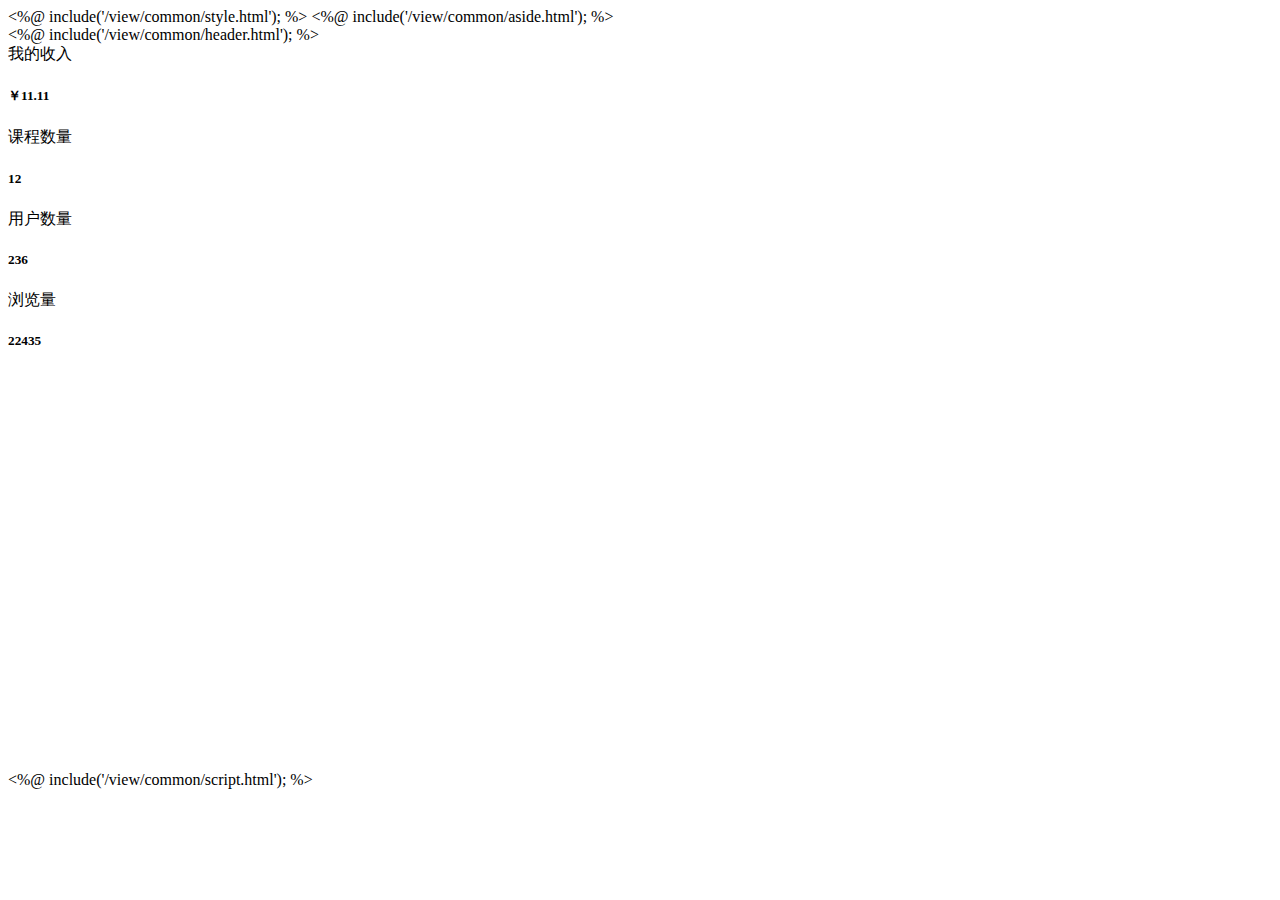
<file: tc/src/main/webapp/WEB-INF/jsp/index/index.html>
<!DOCTYPE html>
<html lang="en">
<head>
    <meta charset="UTF-8">
    <title>学IT - 后台管理系统</title>
    <%@ include('/view/common/style.html'); %>
</head>
<body>
    <!-- 侧边栏 -->
    <%@ include('/view/common/aside.html'); %>
    <!-- 主体 -->
    <div class="main">
        <div class="container-fluid">
            <!-- 头部 -->
            <%@ include('/view/common/header.html'); %>
            <!-- 个人资料 -->
            <div class="body teacher-profile">
                <div class="profile">
                    <div class="row survey">
                        <div class="col-xs-3">
                            <div class="cell money">
                                <i class="fa fa-money"></i>
                                <span>我的收入</span>
                                <h5>￥11.11</h5>
                            </div>
                        </div>
                        <div class="col-xs-3">
                            <div class="cell th">
                                <i class="fa fa-th"></i>
                                <span>课程数量</span>
                                <h5>12</h5>
                            </div>
                        </div>
                        <div class="col-xs-3">
                            <div class="cell user">
                                <i class="fa fa-user"></i>
                                <span>用户数量</span>
                                <h5>236</h5>
                            </div>
                        </div>
                        <div class="col-xs-3">
                            <div class="cell eye">
                                <i class="fa fa-eye"></i>
                                <span>浏览量</span>
                                <h5>22435</h5>
                            </div>
                        </div>
                    </div>
                    <div class="chart">
                        <div id="main" style="width: 600px;height:400px;"></div>
                    </div>
                </div>
            </div>
        </div>
    </div>
    <%@ include('/view/common/script.html'); %>
    <script type="text/javascript">
        requirejs(['index']);
    </script>
    <script>
        // // 基于准备好的dom，初始化echarts实例
        // var myChart = echarts.init(document.getElementById('main'));

        // // 指定图表的配置项和数据
        // var option = {
        //     title: {
        //         text: 'ECharts 入门示例'
        //     },
        //     tooltip: {},
        //     legend: {
        //         data:['销量']
        //     },
        //     xAxis: {
        //         data: ["衬衫","羊毛衫","雪纺衫","裤子","高跟鞋","袜子"]
        //     },
        //     yAxis: {},
        //     series: [{
        //         name: '销量',
        //         type: 'bar',
        //         data: [5, 20, 36, 10, 10, 20]
        //     }]
        // };

        // // 使用刚指定的配置项和数据显示图表。
        // myChart.setOption(option);
    </script>
</body>
</html>
</file>
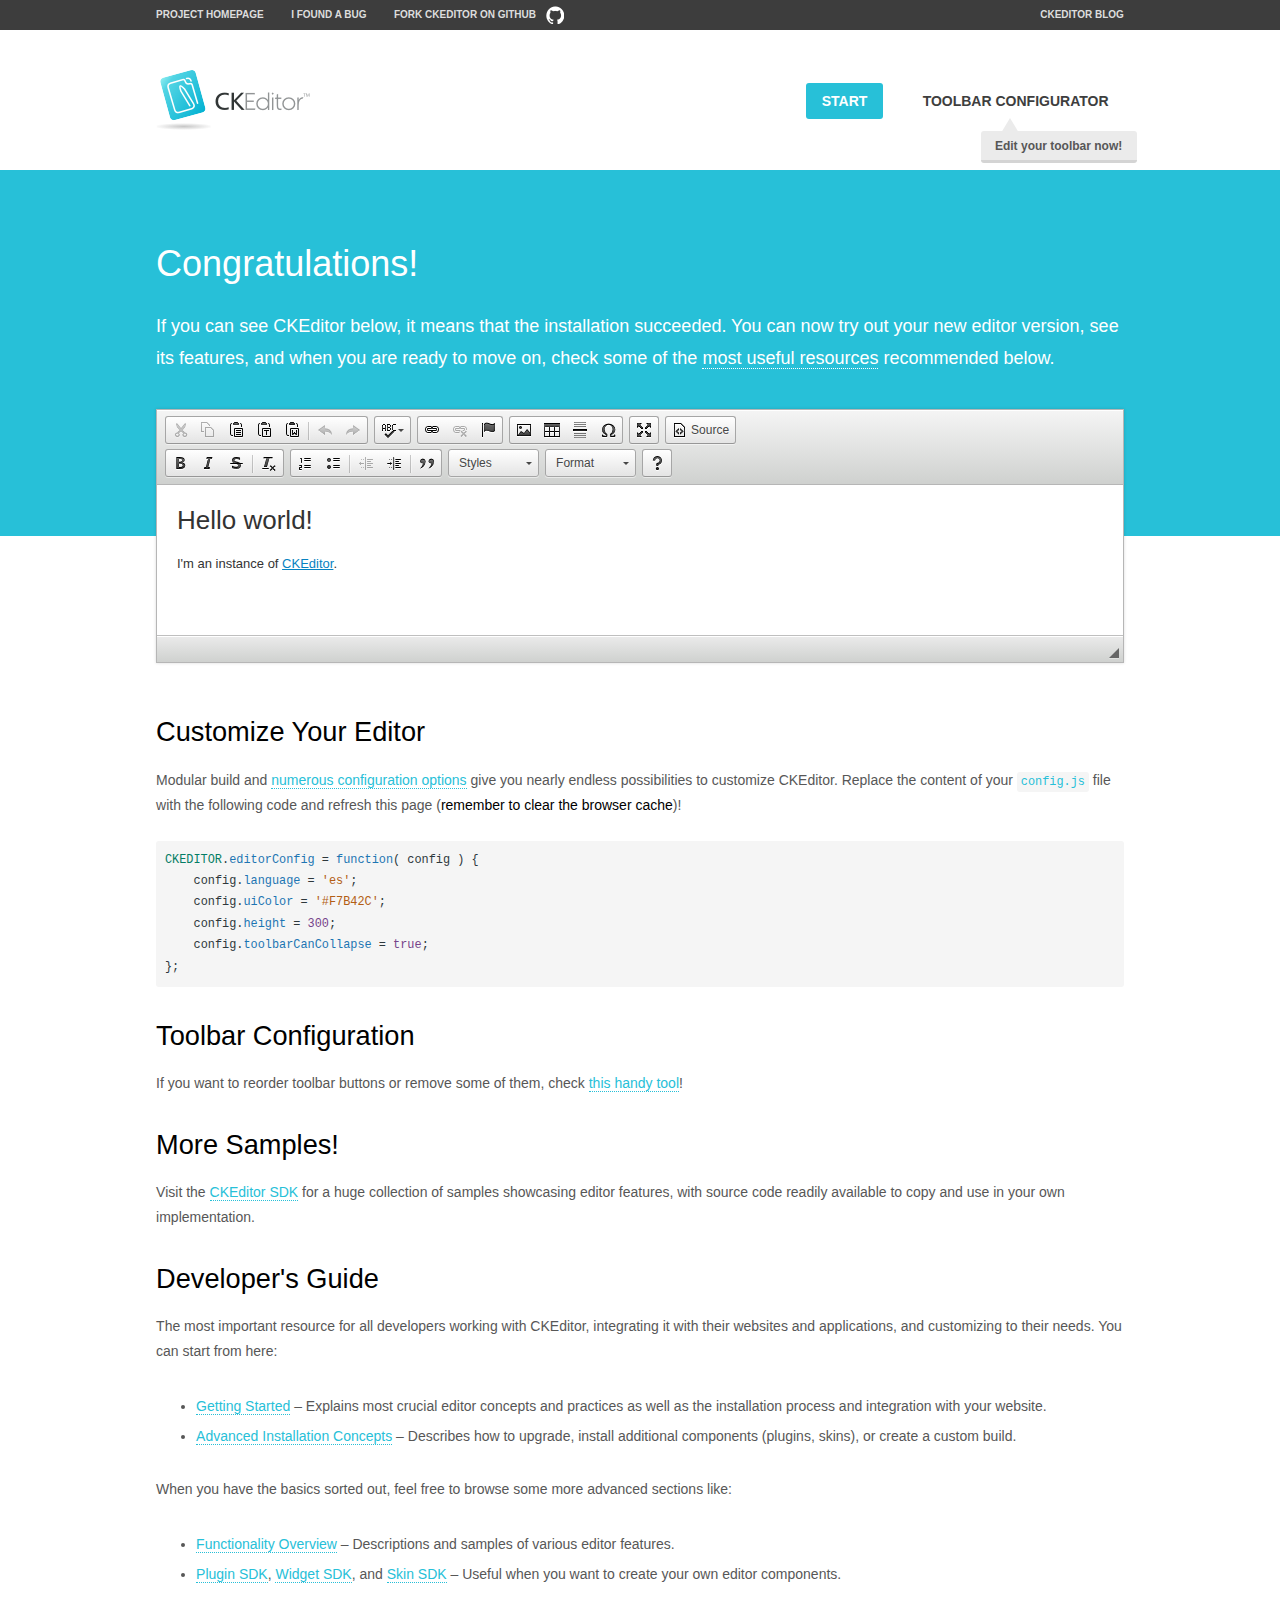
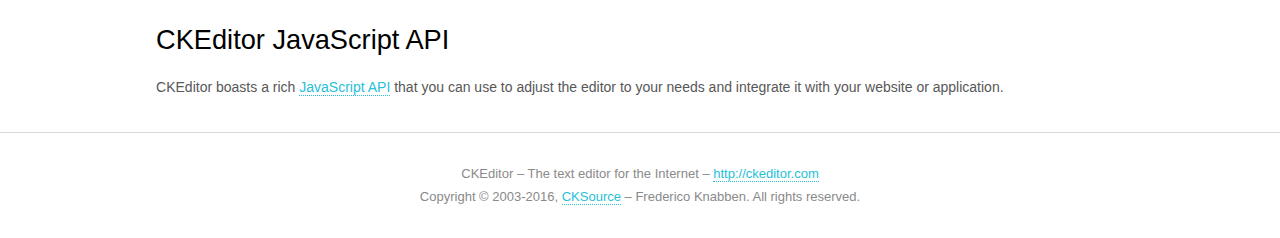
<file: tc/src/main/resources/static/public/assets/ckeditor/samples/index.html>
<!DOCTYPE html>
<!--
Copyright (c) 2003-2016, CKSource - Frederico Knabben. All rights reserved.
For licensing, see LICENSE.md or http://ckeditor.com/license
-->
<html>
<head>
	<meta charset="utf-8">
	<title>CKEditor Sample</title>
	<script src="../ckeditor.js"></script>
	<script src="js/sample.js"></script>
	<link rel="stylesheet" href="css/samples.css">
	<link rel="stylesheet" href="toolbarconfigurator/lib/codemirror/neo.css">
</head>
<body id="main">

<nav class="navigation-a">
	<div class="grid-container">
		<ul class="navigation-a-left grid-width-70">
			<li><a href="http://ckeditor.com">Project Homepage</a></li>
			<li><a href="http://dev.ckeditor.com/">I found a bug</a></li>
			<li><a href="http://github.com/ckeditor/ckeditor-dev" class="icon-pos-right icon-navigation-a-github">Fork CKEditor on GitHub</a></li>
		</ul>
		<ul class="navigation-a-right grid-width-30">
			<li><a href="http://ckeditor.com/blog-list">CKEditor Blog</a></li>
		</ul>
	</div>
</nav>

<header class="header-a">
	<div class="grid-container">
		<h1 class="header-a-logo grid-width-30">
			<a href="index.html"><img src="img/logo.png" alt="CKEditor Sample"></a>
		</h1>

		<nav class="navigation-b grid-width-70">
			<ul>
				<li><a href="index.html" class="button-a button-a-background">Start</a></li>
				<li><a href="toolbarconfigurator/index.html" class="button-a">Toolbar configurator <span class="balloon-a balloon-a-nw">Edit your toolbar now!</span></a></li>
			</ul>
		</nav>
	</div>
</header>

<main>
	<div class="adjoined-top">
		<div class="grid-container">
			<div class="content grid-width-100">
				<h1>Congratulations!</h1>
				<p>
					If you can see CKEditor below, it means that the installation succeeded.
					You can now try out your new editor version, see its features, and when you are ready to move on, check some of the <a href="#sample-customize">most useful resources</a> recommended below.
				</p>
			</div>
		</div>
	</div>
	<div class="adjoined-bottom">
		<div class="grid-container">
			<div class="grid-width-100">
				<div id="editor">
					<h1>Hello world!</h1>
					<p>I'm an instance of <a href="http://ckeditor.com">CKEditor</a>.</p>
				</div>
			</div>
		</div>
	</div>

	<div class="grid-container">
		<div class="content grid-width-100">
			<section id="sample-customize">
				<h2>Customize Your Editor</h2>
				<p>Modular build and <a href="http://docs.ckeditor.com/#!/guide/dev_configuration">numerous configuration options</a> give you nearly endless possibilities to customize CKEditor. Replace the content of your <code><a href="../config.js">config.js</a></code> file with the following code and refresh this page (<strong>remember to clear the browser cache</strong>)!</p>
		<pre class="cm-s-neo CodeMirror"><code><span style="padding-right: 0.1px;"><span class="cm-variable">CKEDITOR</span>.<span class="cm-property">editorConfig</span> <span class="cm-operator">=</span> <span class="cm-keyword">function</span>( <span class="cm-def">config</span> ) {</span>
<span style="padding-right: 0.1px;"><span class="cm-tab">	</span><span class="cm-variable-2">config</span>.<span class="cm-property">language</span> <span class="cm-operator">=</span> <span class="cm-string">'es'</span>;</span>
<span style="padding-right: 0.1px;"><span class="cm-tab">	</span><span class="cm-variable-2">config</span>.<span class="cm-property">uiColor</span> <span class="cm-operator">=</span> <span class="cm-string">'#F7B42C'</span>;</span>
<span style="padding-right: 0.1px;"><span class="cm-tab">	</span><span class="cm-variable-2">config</span>.<span class="cm-property">height</span> <span class="cm-operator">=</span> <span class="cm-number">300</span>;</span>
<span style="padding-right: 0.1px;"><span class="cm-tab">	</span><span class="cm-variable-2">config</span>.<span class="cm-property">toolbarCanCollapse</span> <span class="cm-operator">=</span> <span class="cm-atom">true</span>;</span>
<span style="padding-right: 0.1px;">};</span></code></pre>
			</section>

			<section>
				<h2>Toolbar Configuration</h2>
				<p>If you want to reorder toolbar buttons or remove some of them, check <a href="toolbarconfigurator/index.html">this handy tool</a>!</p>
			</section>

			<section>
				<h2>More Samples!</h2>
				<p>Visit the <a href="http://sdk.ckeditor.com">CKEditor SDK</a> for a huge collection of samples showcasing editor features, with source code readily available to copy and use in your own implementation.</p>
			</section>

			<section>
				<h2>Developer's Guide</h2>
				<p>The most important resource for all developers working with CKEditor, integrating it with their websites and applications, and customizing to their needs. You can start from here:</p>
				<ul>
					<li><a href="http://docs.ckeditor.com/#!/guide/dev_installation">Getting Started</a> &ndash; Explains most crucial editor concepts and practices as well as the installation process and integration with your website.</li>
					<li><a href="http://docs.ckeditor.com/#!/guide/dev_advanced_installation">Advanced Installation Concepts</a> &ndash; Describes how to upgrade, install additional components (plugins, skins), or create a custom build.</li>
				</ul>
					<p>When you have the basics sorted out, feel free to browse some more advanced sections like:</p>
				<ul>
					<li><a href="http://docs.ckeditor.com/#!/guide/dev_features">Functionality Overview</a> &ndash; Descriptions and samples of various editor features.</li>
					<li><a href="http://docs.ckeditor.com/#!/guide/plugin_sdk_intro">Plugin SDK</a>, <a href="http://docs.ckeditor.com/#!/guide/widget_sdk_intro">Widget SDK</a>, and <a href="http://docs.ckeditor.com/#!/guide/skin_sdk_intro">Skin SDK</a> &ndash; Useful when you want to create your own editor components.</li>
				</ul>
			</section>

			<section>
				<h2>CKEditor JavaScript API</h2>
				<p>CKEditor boasts a rich <a href="http://docs.ckeditor.com/#!/api">JavaScript API</a> that you can use to adjust the editor to your needs and integrate it with your website or application.</p>
			</section>
		</div>
	</div>
</main>

<footer class="footer-a grid-container">
	<div class="grid-container">
		<p class="grid-width-100">
			CKEditor &ndash; The text editor for the Internet &ndash; <a class="samples" href="http://ckeditor.com/">http://ckeditor.com</a>
		</p>
		<p class="grid-width-100" id="copy">
			Copyright &copy; 2003-2016, <a class="samples" href="http://cksource.com/">CKSource</a> &ndash; Frederico Knabben. All rights reserved.
		</p>
	</div>
</footer>
<script>
	initSample();
</script>

</body>
</html>
</file>
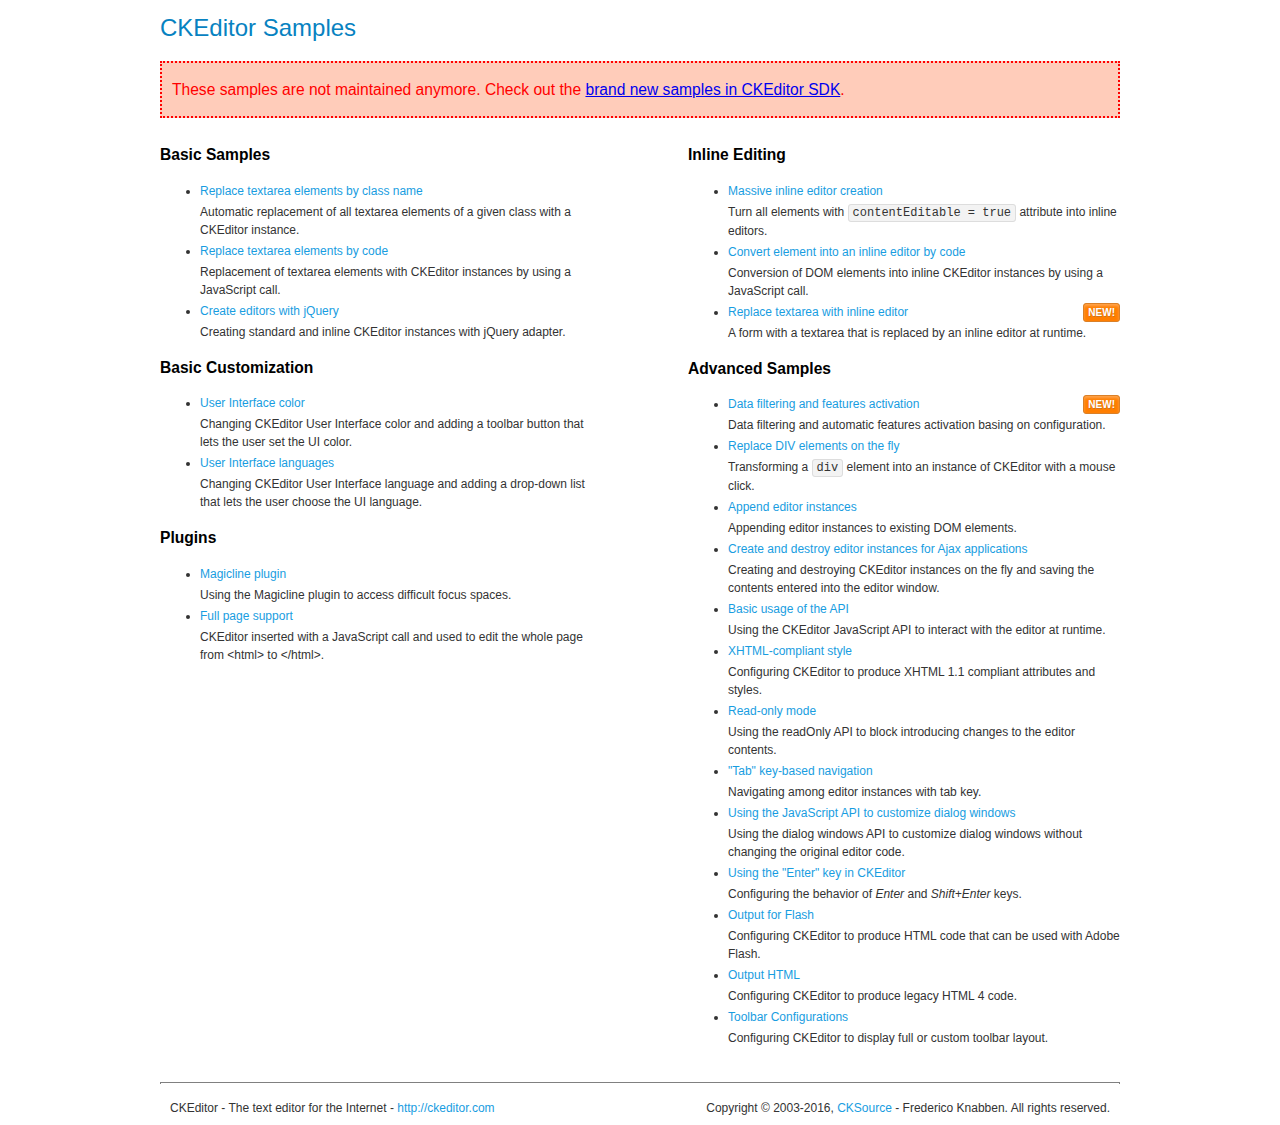
<file: tc/src/main/resources/static/public/assets/ckeditor/samples/old/index.html>
<!DOCTYPE html>
<!--
Copyright (c) 2003-2016, CKSource - Frederico Knabben. All rights reserved.
For licensing, see LICENSE.md or http://ckeditor.com/license
-->
<html>
<head>
	<meta charset="utf-8">
	<title>CKEditor Samples</title>
	<link rel="stylesheet" href="sample.css">
</head>
<body>
	<h1 class="samples">
		CKEditor Samples
	</h1>
	<div class="warning deprecated">
		These samples are not maintained anymore. Check out the <a href="http://sdk.ckeditor.com/">brand new samples in CKEditor SDK</a>.
	</div>
	<div class="twoColumns">
		<div class="twoColumnsLeft">
			<h2 class="samples">
				Basic Samples
			</h2>
			<dl class="samples">
				<dt><a class="samples" href="replacebyclass.html">Replace textarea elements by class name</a></dt>
				<dd>Automatic replacement of all textarea elements of a given class with a CKEditor instance.</dd>

				<dt><a class="samples" href="replacebycode.html">Replace textarea elements by code</a></dt>
				<dd>Replacement of textarea elements with CKEditor instances by using a JavaScript call.</dd>

				<dt><a class="samples" href="jquery.html">Create editors with jQuery</a></dt>
				<dd>Creating standard and inline CKEditor instances with jQuery adapter.</dd>
			</dl>

			<h2 class="samples">
				Basic Customization
			</h2>
			<dl class="samples">
				<dt><a class="samples" href="uicolor.html">User Interface color</a></dt>
				<dd>Changing CKEditor User Interface color and adding a toolbar button that lets the user set the UI color.</dd>

				<dt><a class="samples" href="uilanguages.html">User Interface languages</a></dt>
				<dd>Changing CKEditor User Interface language and adding a drop-down list that lets the user choose the UI language.</dd>
			</dl>


			<h2 class="samples">Plugins</h2>
<dl class="samples">
<dt><a class="samples" href="magicline/magicline.html">Magicline plugin</a></dt>
<dd>Using the Magicline plugin to access difficult focus spaces.</dd>

<dt><a class="samples" href="wysiwygarea/fullpage.html">Full page support</a></dt>
<dd>CKEditor inserted with a JavaScript call and used to edit the whole page from &lt;html&gt; to &lt;/html&gt;.</dd>
</dl>
		</div>
		<div class="twoColumnsRight">
			<h2 class="samples">
				Inline Editing
			</h2>
			<dl class="samples">
				<dt><a class="samples" href="inlineall.html">Massive inline editor creation</a></dt>
				<dd>Turn all elements with <code>contentEditable = true</code> attribute into inline editors.</dd>

				<dt><a class="samples" href="inlinebycode.html">Convert element into an inline editor by code</a></dt>
				<dd>Conversion of DOM elements into inline CKEditor instances by using a JavaScript call.</dd>

				<dt><a class="samples" href="inlinetextarea.html">Replace textarea with inline editor</a> <span class="new">New!</span></dt>
				<dd>A form with a textarea that is replaced by an inline editor at runtime.</dd>

				
			</dl>

			<h2 class="samples">
				Advanced Samples
			</h2>
			<dl class="samples">
				<dt><a class="samples" href="datafiltering.html">Data filtering and features activation</a> <span class="new">New!</span></dt>
				<dd>Data filtering and automatic features activation basing on configuration.</dd>

				<dt><a class="samples" href="divreplace.html">Replace DIV elements on the fly</a></dt>
				<dd>Transforming a <code>div</code> element into an instance of CKEditor with a mouse click.</dd>

				<dt><a class="samples" href="appendto.html">Append editor instances</a></dt>
				<dd>Appending editor instances to existing DOM elements.</dd>

				<dt><a class="samples" href="ajax.html">Create and destroy editor instances for Ajax applications</a></dt>
				<dd>Creating and destroying CKEditor instances on the fly and saving the contents entered into the editor window.</dd>

				<dt><a class="samples" href="api.html">Basic usage of the API</a></dt>
				<dd>Using the CKEditor JavaScript API to interact with the editor at runtime.</dd>

				<dt><a class="samples" href="xhtmlstyle.html">XHTML-compliant style</a></dt>
				<dd>Configuring CKEditor to produce XHTML 1.1 compliant attributes and styles.</dd>

				<dt><a class="samples" href="readonly.html">Read-only mode</a></dt>
				<dd>Using the readOnly API to block introducing changes to the editor contents.</dd>

				<dt><a class="samples" href="tabindex.html">"Tab" key-based navigation</a></dt>
				<dd>Navigating among editor instances with tab key.</dd>


				
<dt><a class="samples" href="dialog/dialog.html">Using the JavaScript API to customize dialog windows</a></dt>
<dd>Using the dialog windows API to customize dialog windows without changing the original editor code.</dd>

<dt><a class="samples" href="enterkey/enterkey.html">Using the &quot;Enter&quot; key in CKEditor</a></dt>
<dd>Configuring the behavior of <em>Enter</em> and <em>Shift+Enter</em> keys.</dd>

<dt><a class="samples" href="htmlwriter/outputforflash.html">Output for Flash</a></dt>
<dd>Configuring CKEditor to produce HTML code that can be used with Adobe Flash.</dd>

<dt><a class="samples" href="htmlwriter/outputhtml.html">Output HTML</a></dt>
<dd>Configuring CKEditor to produce legacy HTML 4 code.</dd>

<dt><a class="samples" href="toolbar/toolbar.html">Toolbar Configurations</a></dt>
<dd>Configuring CKEditor to display full or custom toolbar layout.</dd>

			</dl>
		</div>
	</div>
	<div id="footer">
		<hr>
		<p>
			CKEditor - The text editor for the Internet - <a class="samples" href="http://ckeditor.com/">http://ckeditor.com</a>
		</p>
		<p id="copy">
			Copyright &copy; 2003-2016, <a class="samples" href="http://cksource.com/">CKSource</a> - Frederico Knabben. All rights reserved.
		</p>
	</div>
</body>
</html>
</file>
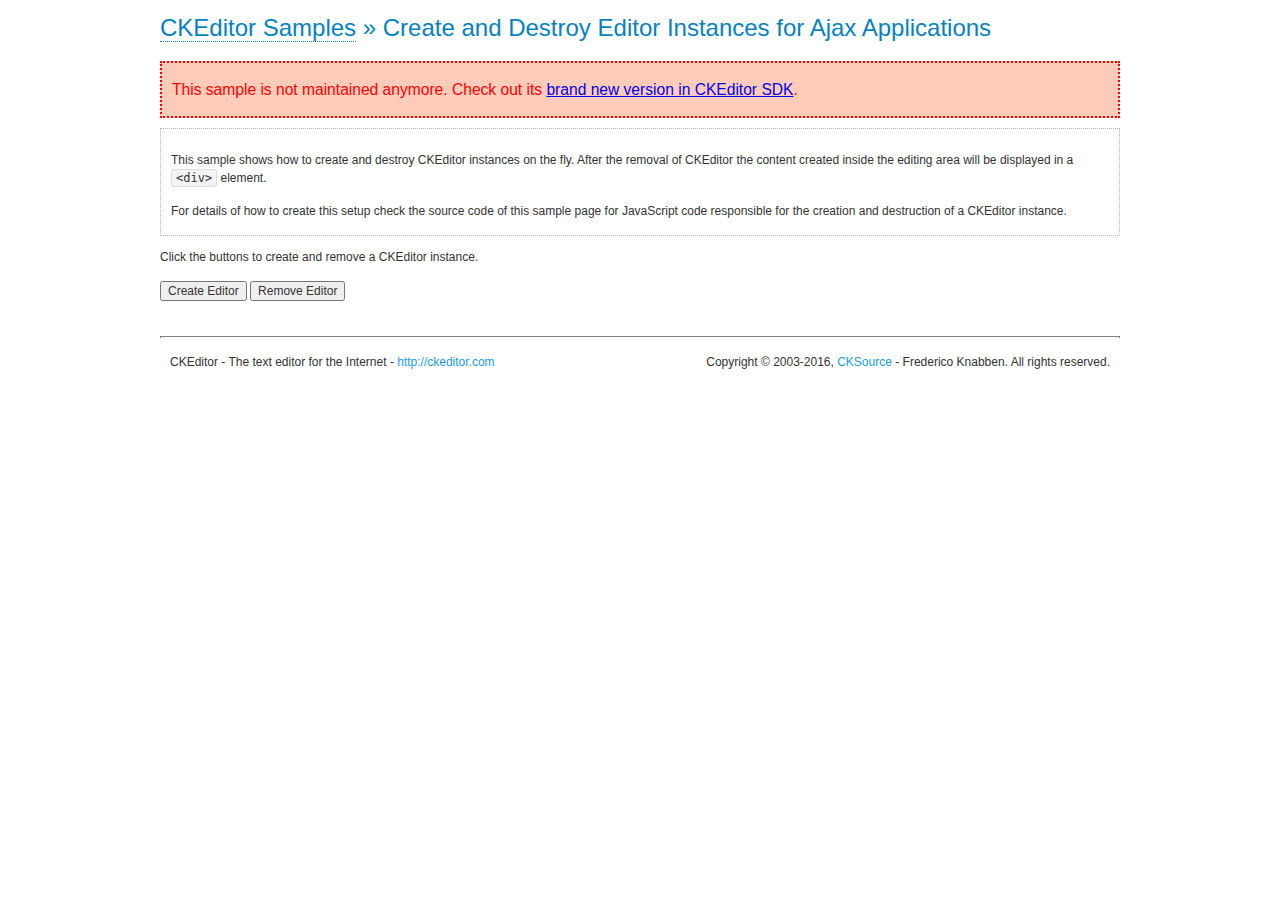
<file: tc/src/main/resources/static/public/assets/ckeditor/samples/old/ajax.html>
<!DOCTYPE html>
<!--
Copyright (c) 2003-2016, CKSource - Frederico Knabben. All rights reserved.
For licensing, see LICENSE.md or http://ckeditor.com/license
-->
<html>
<head>
	<meta charset="utf-8">
	<title>Ajax &mdash; CKEditor Sample</title>
	<script src="../../ckeditor.js"></script>
	<link rel="stylesheet" href="sample.css">
	<script>

		var editor, html = '';

		function createEditor() {
			if ( editor )
				return;

			// Create a new editor inside the <div id="editor">, setting its value to html
			var config = {};
			editor = CKEDITOR.appendTo( 'editor', config, html );
		}

		function removeEditor() {
			if ( !editor )
				return;

			// Retrieve the editor contents. In an Ajax application, this data would be
			// sent to the server or used in any other way.
			document.getElementById( 'editorcontents' ).innerHTML = html = editor.getData();
			document.getElementById( 'contents' ).style.display = '';

			// Destroy the editor.
			editor.destroy();
			editor = null;
		}

	</script>
</head>
<body>
	<h1 class="samples">
		<a href="index.html">CKEditor Samples</a> &raquo; Create and Destroy Editor Instances for Ajax Applications
	</h1>
	<div class="warning deprecated">
		This sample is not maintained anymore. Check out its <a href="http://sdk.ckeditor.com/samples/saveajax.html">brand new version in CKEditor SDK</a>.
	</div>
	<div class="description">
		<p>
			This sample shows how to create and destroy CKEditor instances on the fly. After the removal of CKEditor the content created inside the editing
			area will be displayed in a <code>&lt;div&gt;</code> element.
		</p>
		<p>
			For details of how to create this setup check the source code of this sample page
			for JavaScript code responsible for the creation and destruction of a CKEditor instance.
		</p>
	</div>
	<p>Click the buttons to create and remove a CKEditor instance.</p>
	<p>
		<input onclick="createEditor();" type="button" value="Create Editor">
		<input onclick="removeEditor();" type="button" value="Remove Editor">
	</p>
	<!-- This div will hold the editor. -->
	<div id="editor">
	</div>
	<div id="contents" style="display: none">
		<p>
			Edited Contents:
		</p>
		<!-- This div will be used to display the editor contents. -->
		<div id="editorcontents">
		</div>
	</div>
	<div id="footer">
		<hr>
		<p>
			CKEditor - The text editor for the Internet - <a class="samples" href="http://ckeditor.com/">http://ckeditor.com</a>
		</p>
		<p id="copy">
			Copyright &copy; 2003-2016, <a class="samples" href="http://cksource.com/">CKSource</a> - Frederico
			Knabben. All rights reserved.
		</p>
	</div>
</body>
</html>
</file>
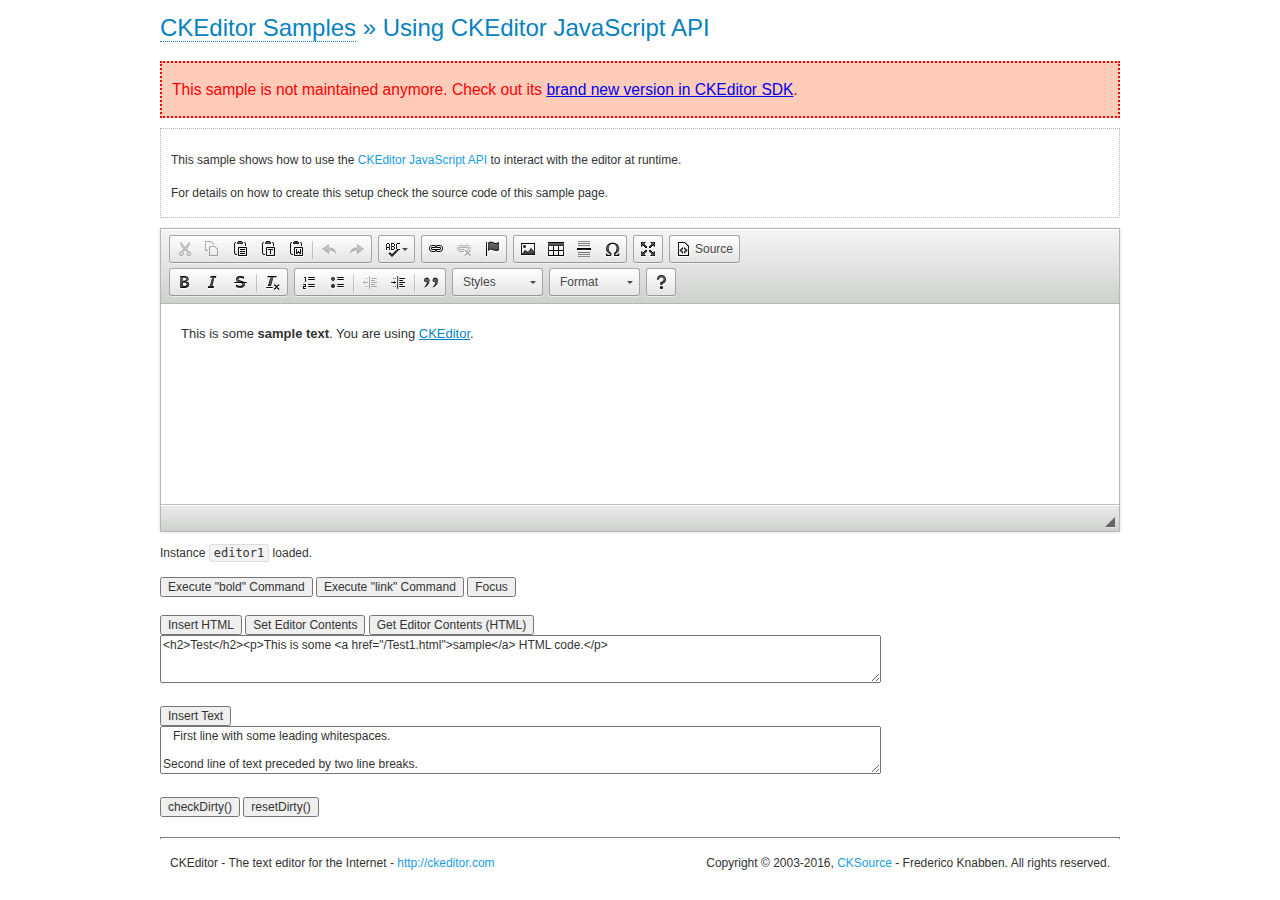
<file: tc/src/main/resources/static/public/assets/ckeditor/samples/old/api.html>
<!DOCTYPE html>
<!--
Copyright (c) 2003-2016, CKSource - Frederico Knabben. All rights reserved.
For licensing, see LICENSE.md or http://ckeditor.com/license
-->
<html>
<head>
	<meta charset="utf-8">
	<title>API Usage &mdash; CKEditor Sample</title>
	<script src="../../ckeditor.js"></script>
	<link href="sample.css" rel="stylesheet">
	<script>

// The instanceReady event is fired, when an instance of CKEditor has finished
// its initialization.
CKEDITOR.on( 'instanceReady', function( ev ) {
	// Show the editor name and description in the browser status bar.
	document.getElementById( 'eMessage' ).innerHTML = 'Instance <code>' + ev.editor.name + '<\/code> loaded.';

	// Show this sample buttons.
	document.getElementById( 'eButtons' ).style.display = 'block';
});

function InsertHTML() {
	// Get the editor instance that we want to interact with.
	var editor = CKEDITOR.instances.editor1;
	var value = document.getElementById( 'htmlArea' ).value;

	// Check the active editing mode.
	if ( editor.mode == 'wysiwyg' )
	{
		// Insert HTML code.
		// http://docs.ckeditor.com/#!/api/CKEDITOR.editor-method-insertHtml
		editor.insertHtml( value );
	}
	else
		alert( 'You must be in WYSIWYG mode!' );
}

function InsertText() {
	// Get the editor instance that we want to interact with.
	var editor = CKEDITOR.instances.editor1;
	var value = document.getElementById( 'txtArea' ).value;

	// Check the active editing mode.
	if ( editor.mode == 'wysiwyg' )
	{
		// Insert as plain text.
		// http://docs.ckeditor.com/#!/api/CKEDITOR.editor-method-insertText
		editor.insertText( value );
	}
	else
		alert( 'You must be in WYSIWYG mode!' );
}

function SetContents() {
	// Get the editor instance that we want to interact with.
	var editor = CKEDITOR.instances.editor1;
	var value = document.getElementById( 'htmlArea' ).value;

	// Set editor contents (replace current contents).
	// http://docs.ckeditor.com/#!/api/CKEDITOR.editor-method-setData
	editor.setData( value );
}

function GetContents() {
	// Get the editor instance that you want to interact with.
	var editor = CKEDITOR.instances.editor1;

	// Get editor contents
	// http://docs.ckeditor.com/#!/api/CKEDITOR.editor-method-getData
	alert( editor.getData() );
}

function ExecuteCommand( commandName ) {
	// Get the editor instance that we want to interact with.
	var editor = CKEDITOR.instances.editor1;

	// Check the active editing mode.
	if ( editor.mode == 'wysiwyg' )
	{
		// Execute the command.
		// http://docs.ckeditor.com/#!/api/CKEDITOR.editor-method-execCommand
		editor.execCommand( commandName );
	}
	else
		alert( 'You must be in WYSIWYG mode!' );
}

function CheckDirty() {
	// Get the editor instance that we want to interact with.
	var editor = CKEDITOR.instances.editor1;
	// Checks whether the current editor contents present changes when compared
	// to the contents loaded into the editor at startup
	// http://docs.ckeditor.com/#!/api/CKEDITOR.editor-method-checkDirty
	alert( editor.checkDirty() );
}

function ResetDirty() {
	// Get the editor instance that we want to interact with.
	var editor = CKEDITOR.instances.editor1;
	// Resets the "dirty state" of the editor (see CheckDirty())
	// http://docs.ckeditor.com/#!/api/CKEDITOR.editor-method-resetDirty
	editor.resetDirty();
	alert( 'The "IsDirty" status has been reset' );
}

function Focus() {
	CKEDITOR.instances.editor1.focus();
}

function onFocus() {
	document.getElementById( 'eMessage' ).innerHTML = '<b>' + this.name + ' is focused </b>';
}

function onBlur() {
	document.getElementById( 'eMessage' ).innerHTML = this.name + ' lost focus';
}

	</script>

</head>
<body>
	<h1 class="samples">
		<a href="index.html">CKEditor Samples</a> &raquo; Using CKEditor JavaScript API
	</h1>
	<div class="warning deprecated">
		This sample is not maintained anymore. Check out its <a href="http://sdk.ckeditor.com/samples/api.html">brand new version in CKEditor SDK</a>.
	</div>
	<div class="description">
	<p>
		This sample shows how to use the
		<a class="samples" href="http://docs.ckeditor.com/#!/api/CKEDITOR.editor">CKEditor JavaScript API</a>
		to interact with the editor at runtime.
	</p>
	<p>
		For details on how to create this setup check the source code of this sample page.
	</p>
	</div>

	<!-- This <div> holds alert messages to be display in the sample page. -->
	<div id="alerts">
		<noscript>
			<p>
				<strong>CKEditor requires JavaScript to run</strong>. In a browser with no JavaScript
				support, like yours, you should still see the contents (HTML data) and you should
				be able to edit it normally, without a rich editor interface.
			</p>
		</noscript>
	</div>
	<form action="../../../samples/sample_posteddata.php" method="post">
		<textarea cols="100" id="editor1" name="editor1" rows="10">&lt;p&gt;This is some &lt;strong&gt;sample text&lt;/strong&gt;. You are using &lt;a href="http://ckeditor.com/"&gt;CKEditor&lt;/a&gt;.&lt;/p&gt;</textarea>

		<script>
			// Replace the <textarea id="editor1"> with an CKEditor instance.
			CKEDITOR.replace( 'editor1', {
				on: {
					focus: onFocus,
					blur: onBlur,

					// Check for availability of corresponding plugins.
					pluginsLoaded: function( evt ) {
						var doc = CKEDITOR.document, ed = evt.editor;
						if ( !ed.getCommand( 'bold' ) )
							doc.getById( 'exec-bold' ).hide();
						if ( !ed.getCommand( 'link' ) )
							doc.getById( 'exec-link' ).hide();
					}
				}
			});
		</script>

		<p id="eMessage">
		</p>

		<div id="eButtons" style="display: none">
			<input id="exec-bold" onclick="ExecuteCommand('bold');" type="button" value="Execute &quot;bold&quot; Command">
			<input id="exec-link" onclick="ExecuteCommand('link');" type="button" value="Execute &quot;link&quot; Command">
			<input onclick="Focus();" type="button" value="Focus">
			<br><br>
			<input onclick="InsertHTML();" type="button" value="Insert HTML">
			<input onclick="SetContents();" type="button" value="Set Editor Contents">
			<input onclick="GetContents();" type="button" value="Get Editor Contents (HTML)">
			<br>
			<textarea cols="100" id="htmlArea" rows="3">&lt;h2&gt;Test&lt;/h2&gt;&lt;p&gt;This is some &lt;a href="/Test1.html"&gt;sample&lt;/a&gt; HTML code.&lt;/p&gt;</textarea>
			<br>
			<br>
			<input onclick="InsertText();" type="button" value="Insert Text">
			<br>
			<textarea cols="100" id="txtArea" rows="3">   First line with some leading whitespaces.

Second line of text preceded by two line breaks.</textarea>
			<br>
			<br>
			<input onclick="CheckDirty();" type="button" value="checkDirty()">
			<input onclick="ResetDirty();" type="button" value="resetDirty()">
		</div>
	</form>
	<div id="footer">
		<hr>
		<p>
			CKEditor - The text editor for the Internet - <a class="samples" href="http://ckeditor.com/">http://ckeditor.com</a>
		</p>
		<p id="copy">
			Copyright &copy; 2003-2016, <a class="samples" href="http://cksource.com/">CKSource</a> - Frederico
			Knabben. All rights reserved.
		</p>
	</div>
</body>
</html>
</file>
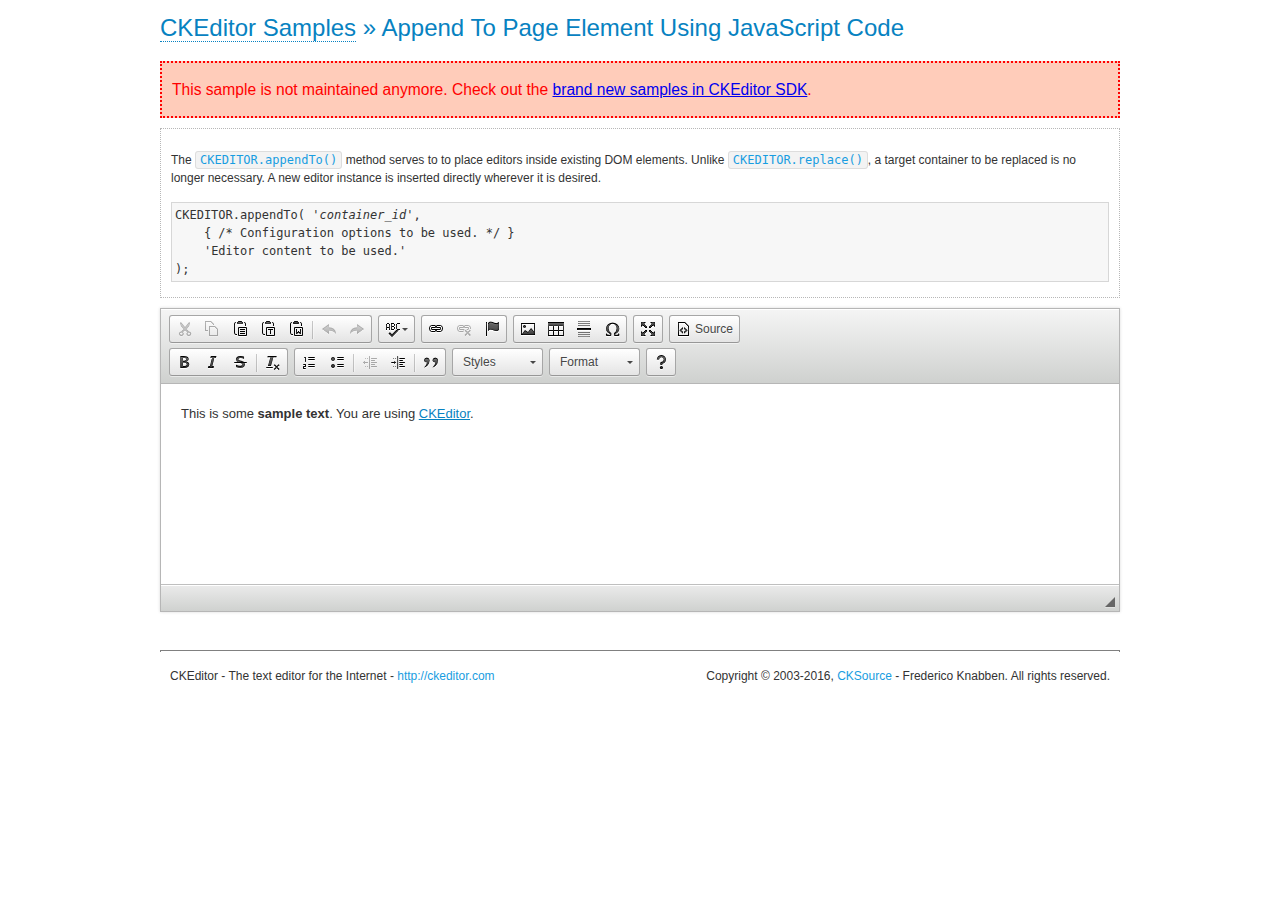
<file: tc/src/main/resources/static/public/assets/ckeditor/samples/old/appendto.html>
<!DOCTYPE html>
<!--
Copyright (c) 2003-2016, CKSource - Frederico Knabben. All rights reserved.
For licensing, see LICENSE.md or http://ckeditor.com/license
-->
<html>
<head>
	<meta charset="utf-8">
	<title>Append To Page Element Using JavaScript Code &mdash; CKEditor Sample</title>
	<script src="../../ckeditor.js"></script>
	<link rel="stylesheet" href="sample.css">
</head>
<body>
	<h1 class="samples">
		<a href="index.html">CKEditor Samples</a> &raquo; Append To Page Element Using JavaScript Code
	</h1>
	<div class="warning deprecated">
		This sample is not maintained anymore. Check out the <a href="http://sdk.ckeditor.com/">brand new samples in CKEditor SDK</a>.
	</div>
	<div id="section1">
		<div class="description">
			<p>
				The <code><a class="samples" href="http://docs.ckeditor.com/#!/api/CKEDITOR-method-appendTo">CKEDITOR.appendTo()</a></code> method serves to to place editors inside existing DOM elements. Unlike <code><a class="samples" href="http://docs.ckeditor.com/#!/api/CKEDITOR-method-replace">CKEDITOR.replace()</a></code>,
				a target container to be replaced is no longer necessary. A new editor
				instance is inserted directly wherever it is desired.
			</p>
<pre class="samples">CKEDITOR.appendTo( '<em>container_id</em>',
	{ /* Configuration options to be used. */ }
	'Editor content to be used.'
);</pre>
		</div>
		<script>

			// This call can be placed at any point after the
			// DOM element to append CKEditor to or inside the <head><script>
			// in a window.onload event handler.

			// Append a CKEditor instance using the default configuration and the
			// provided content to the <div> element of ID "section1".
			CKEDITOR.appendTo( 'section1',
				null,
				'<p>This is some <strong>sample text</strong>. You are using <a href="http://ckeditor.com/">CKEditor</a>.</p>'
			);

		</script>
	</div>
	<br>
	<div id="footer">
		<hr>
		<p>
			CKEditor - The text editor for the Internet - <a class="samples" href="http://ckeditor.com/">http://ckeditor.com</a>
		</p>
		<p id="copy">
			Copyright &copy; 2003-2016, <a class="samples" href="http://cksource.com/">CKSource</a> - Frederico
			Knabben. All rights reserved.
		</p>
	</div>
</body>
</html>
</file>
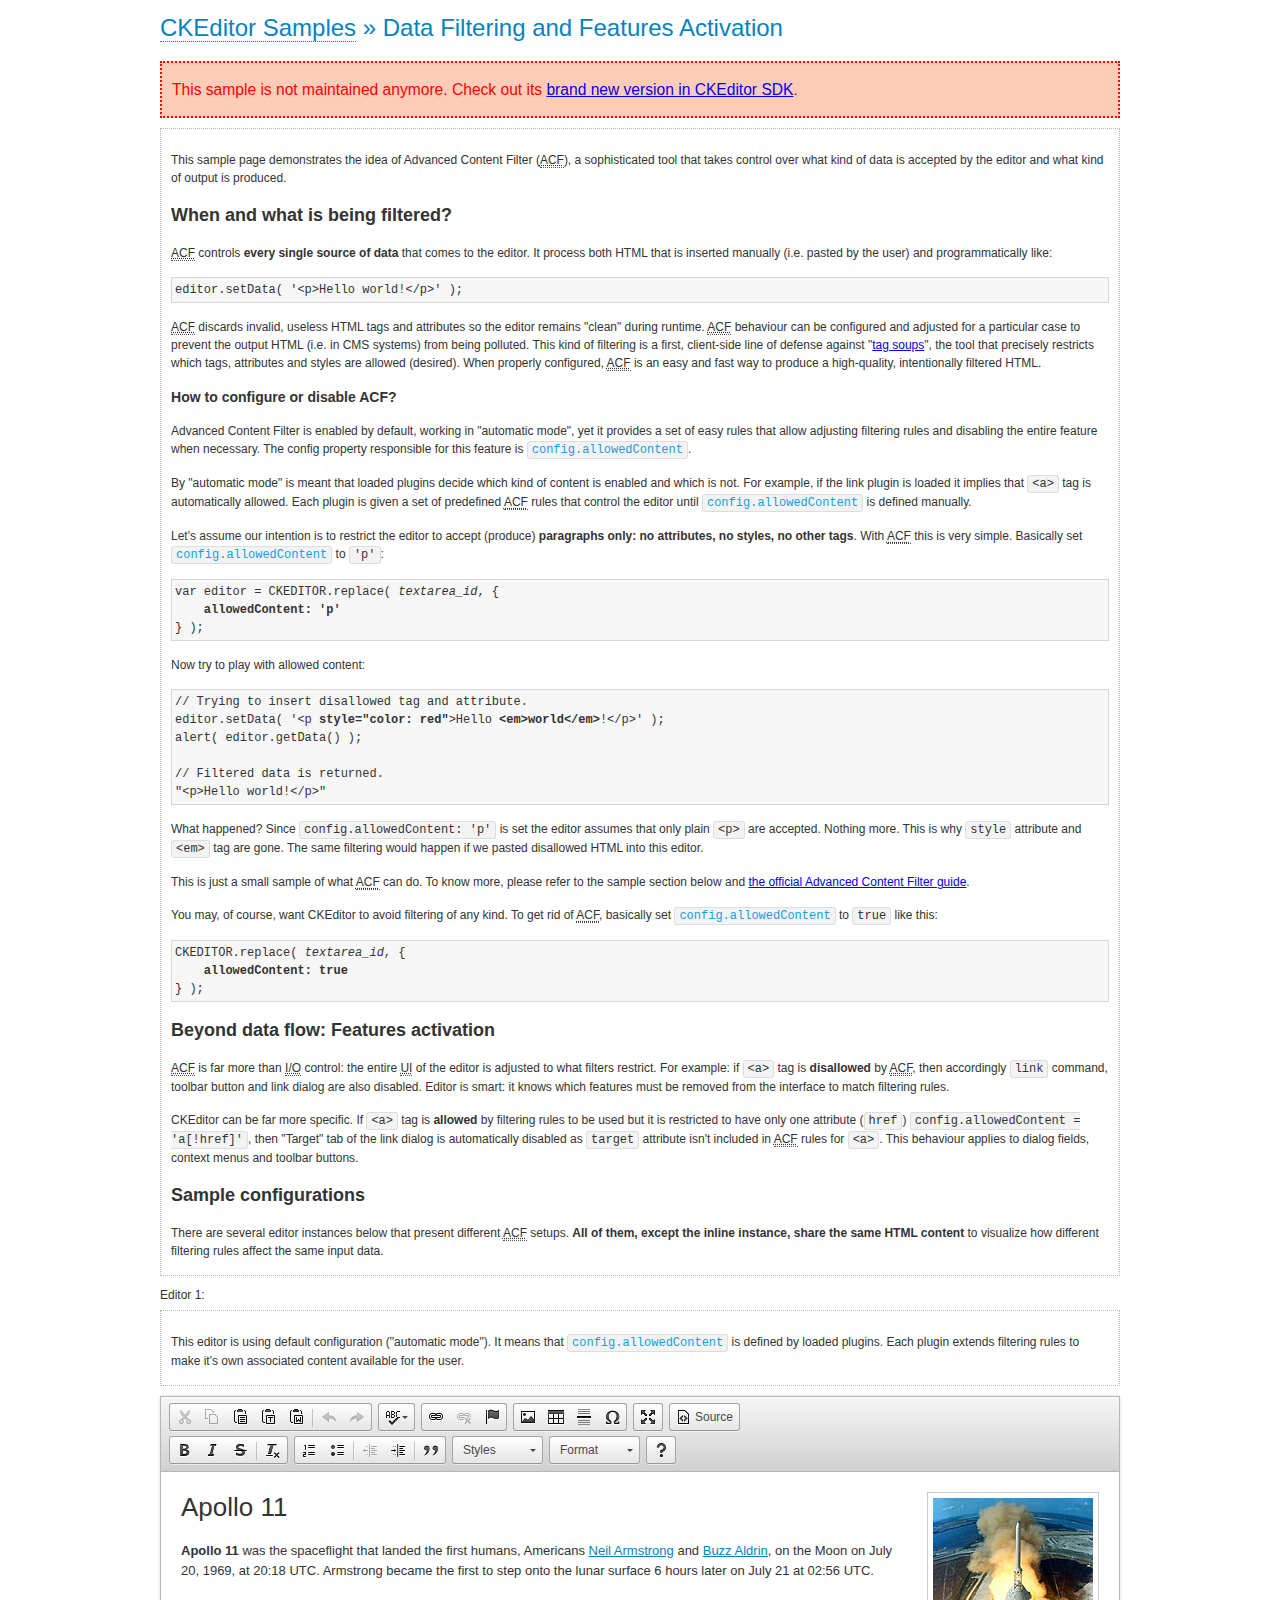
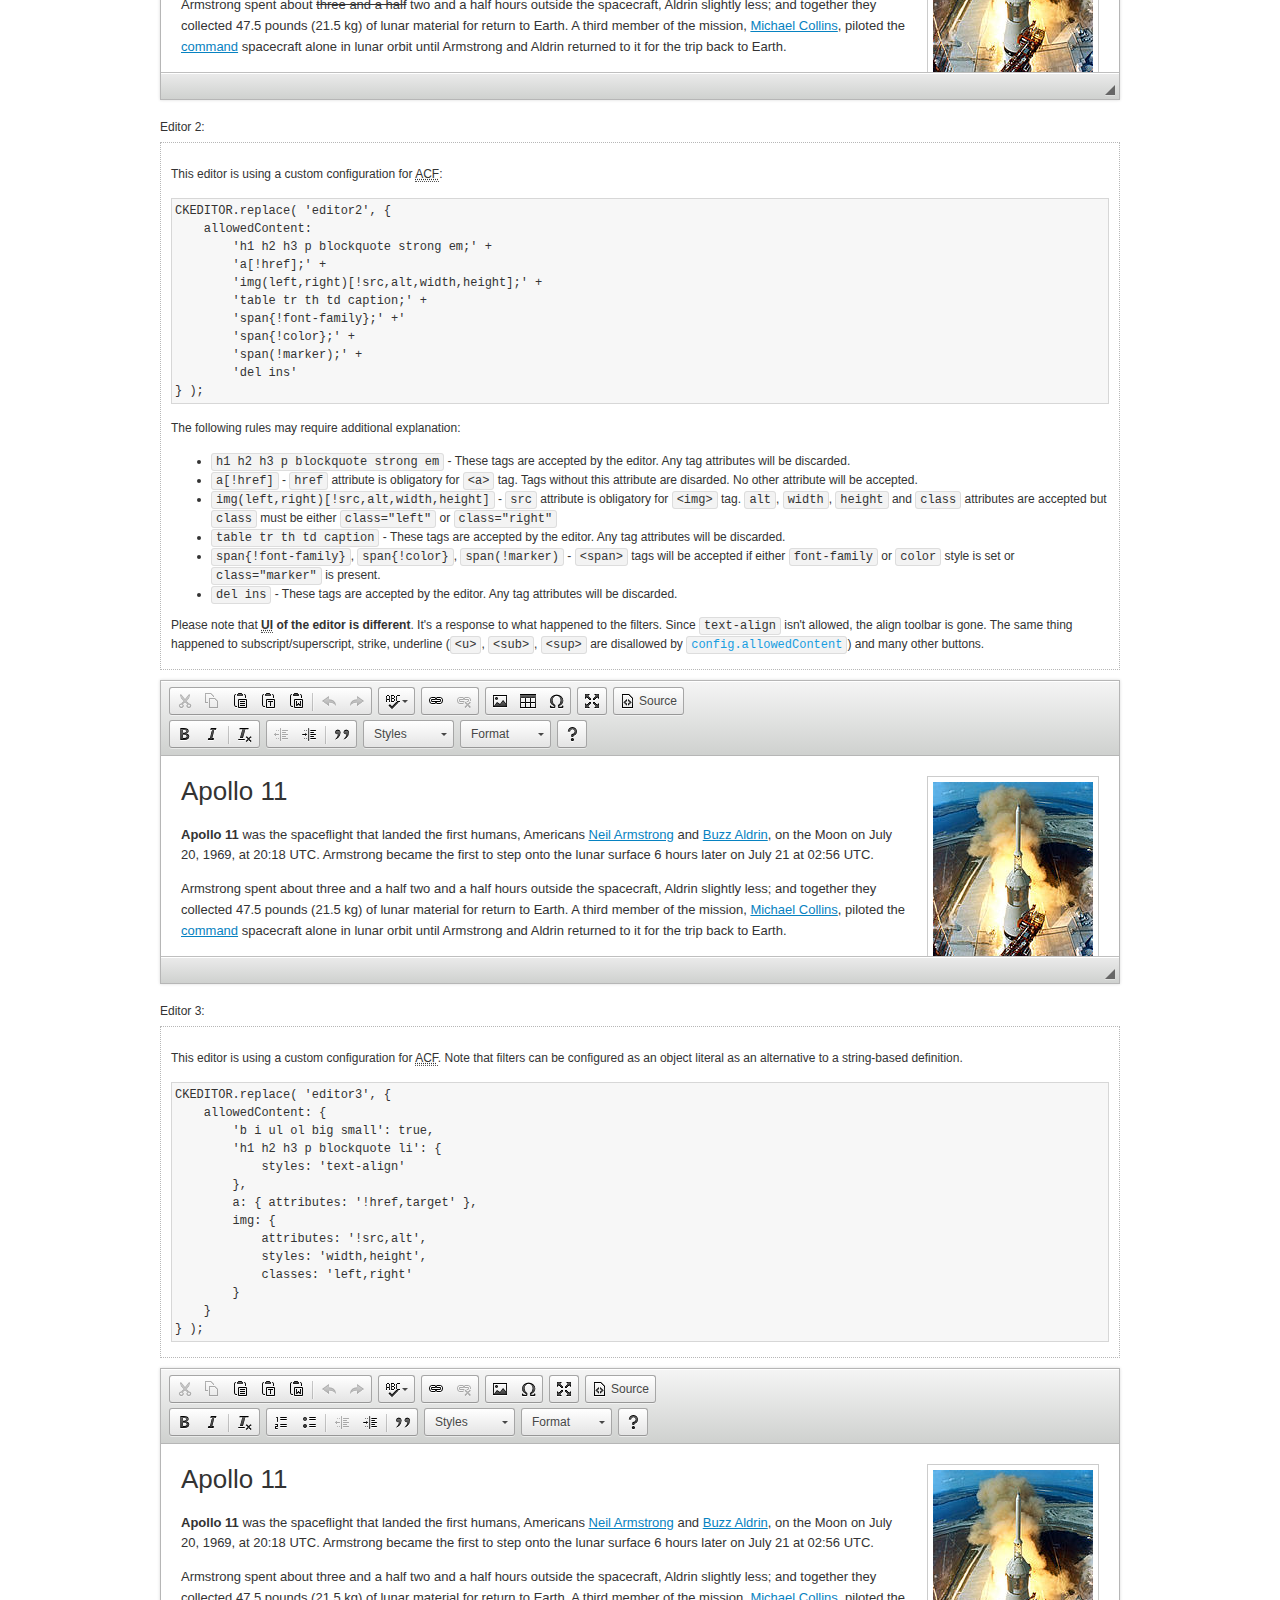
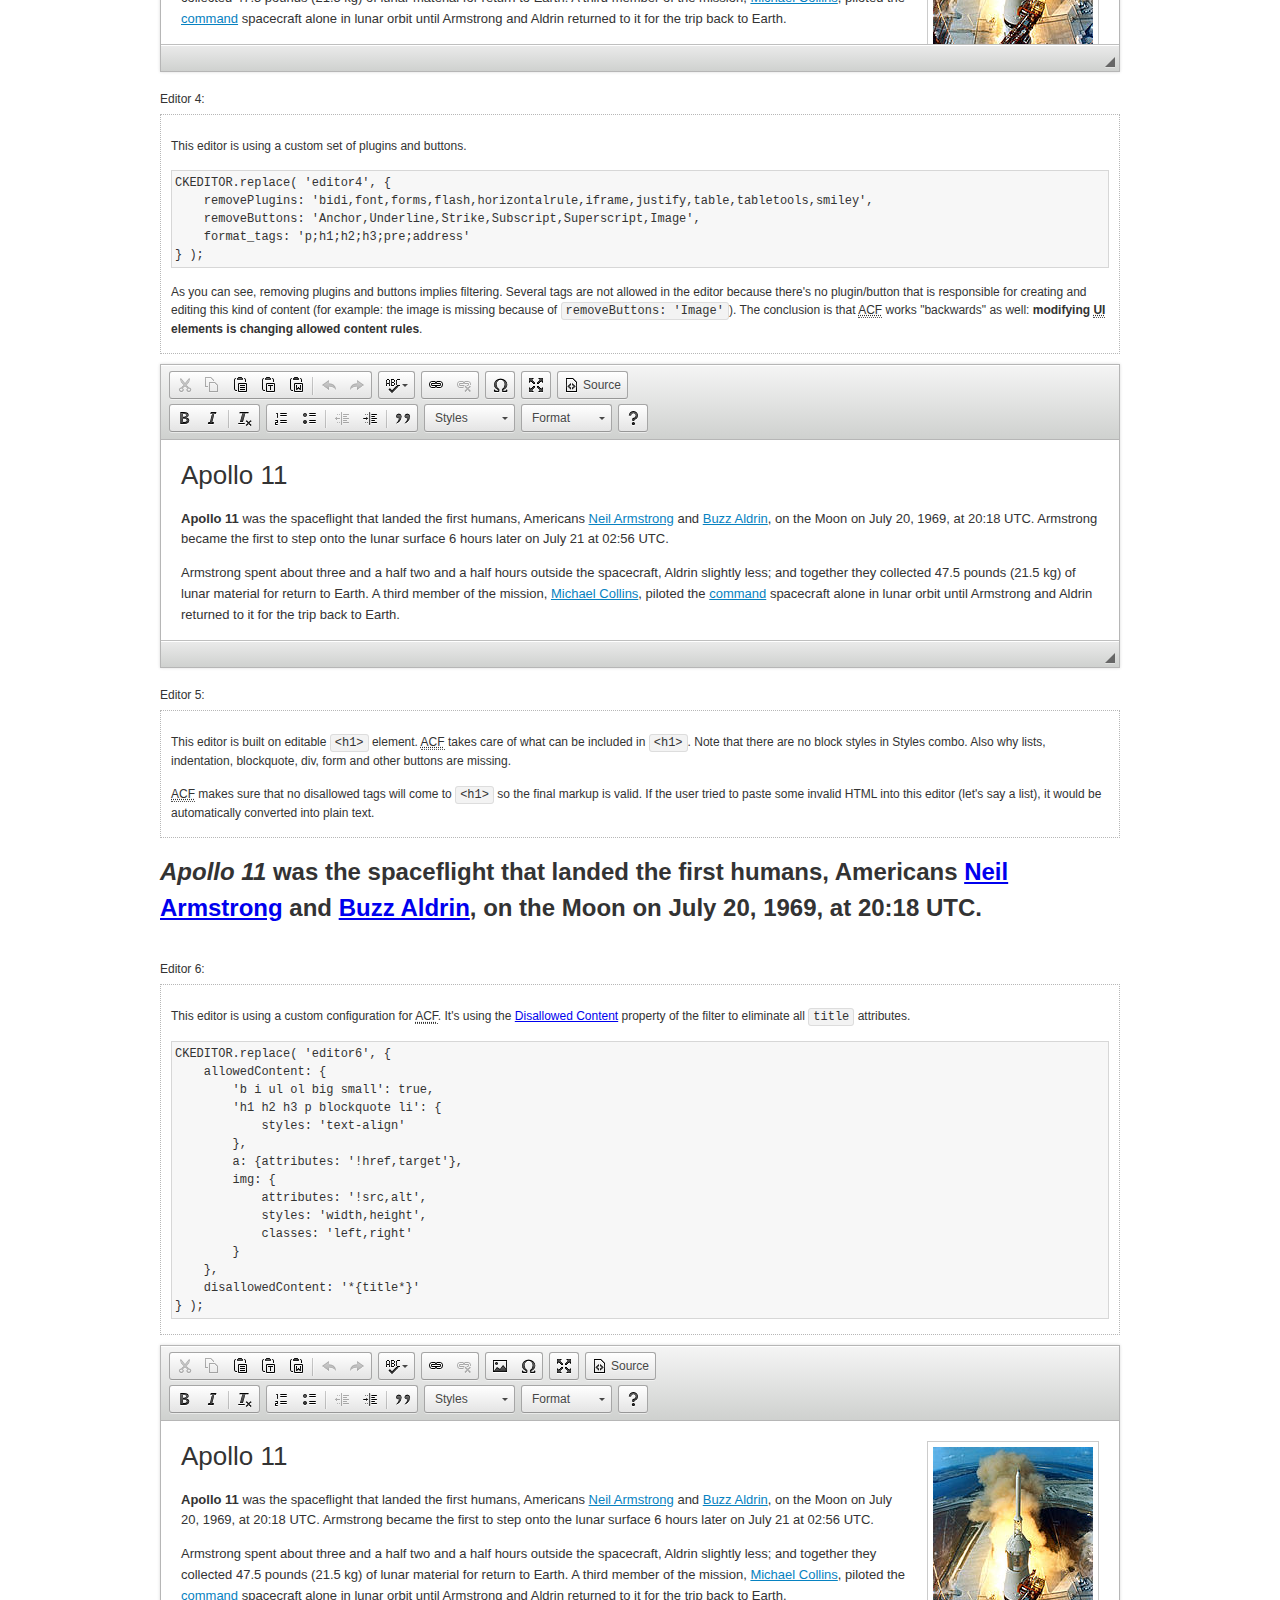
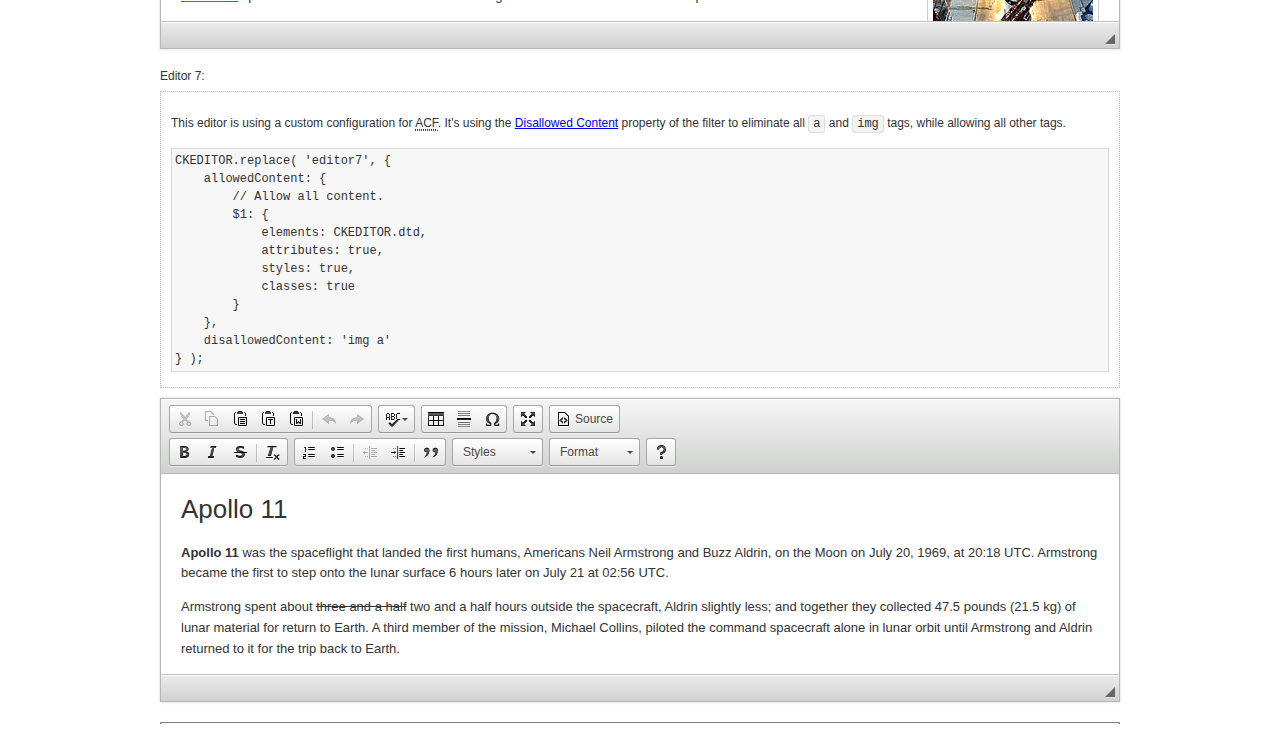
<file: tc/src/main/resources/static/public/assets/ckeditor/samples/old/datafiltering.html>
<!DOCTYPE html>
<!--
Copyright (c) 2003-2016, CKSource - Frederico Knabben. All rights reserved.
For licensing, see LICENSE.md or http://ckeditor.com/license
-->
<html>
<head>
	<meta charset="utf-8">
	<title>Data Filtering &mdash; CKEditor Sample</title>
	<script src="../../ckeditor.js"></script>
	<link rel="stylesheet" href="sample.css">
	<script>
		// Remove advanced tabs for all editors.
		CKEDITOR.config.removeDialogTabs = 'image:advanced;link:advanced;flash:advanced;creatediv:advanced;editdiv:advanced';
	</script>
</head>
<body>
	<h1 class="samples">
		<a href="index.html">CKEditor Samples</a> &raquo; Data Filtering and Features Activation
	</h1>
	<div class="warning deprecated">
		This sample is not maintained anymore. Check out its <a href="http://sdk.ckeditor.com/samples/acf.html">brand new version in CKEditor SDK</a>.
	</div>
	<div class="description">
		<p>
			This sample page demonstrates the idea of Advanced Content Filter
			(<abbr title="Advanced Content Filter">ACF</abbr>), a sophisticated
			tool that takes control over what kind of data is accepted by the editor and what
			kind of output is produced.
		</p>
		<h2>When and what is being filtered?</h2>
		<p>
			<abbr title="Advanced Content Filter">ACF</abbr> controls
			<strong>every single source of data</strong> that comes to the editor.
			It process both HTML that is inserted manually (i.e. pasted by the user)
			and programmatically like:
		</p>
<pre class="samples">
editor.setData( '&lt;p&gt;Hello world!&lt;/p&gt;' );
</pre>
		<p>
			<abbr title="Advanced Content Filter">ACF</abbr> discards invalid,
			useless HTML tags and attributes so the editor remains "clean" during
			runtime. <abbr title="Advanced Content Filter">ACF</abbr> behaviour
			can be configured and adjusted for a particular case to prevent the
			output HTML (i.e. in CMS systems) from being polluted.

			This kind of filtering is a first, client-side line of defense
			against "<a href="http://en.wikipedia.org/wiki/Tag_soup">tag soups</a>",
			the tool that precisely restricts which tags, attributes and styles
			are allowed (desired). When properly configured, <abbr title="Advanced Content Filter">ACF</abbr>
			is an easy and fast way to produce a high-quality, intentionally filtered HTML.
		</p>

		<h3>How to configure or disable ACF?</h3>
		<p>
			Advanced Content Filter is enabled by default, working in "automatic mode", yet
			it provides a set of easy rules that allow adjusting filtering rules
			and disabling the entire feature when necessary. The config property
			responsible for this feature is <code><a class="samples"
			href="http://docs.ckeditor.com/#!/api/CKEDITOR.config-cfg-allowedContent">config.allowedContent</a></code>.
		</p>
		<p>
			By "automatic mode" is meant that loaded plugins decide which kind
			of content is enabled and which is not. For example, if the link
			plugin is loaded it implies that <code>&lt;a&gt;</code> tag is
			automatically allowed. Each plugin is given a set
			of predefined <abbr title="Advanced Content Filter">ACF</abbr> rules
			that control the editor until <code><a class="samples"
			href="http://docs.ckeditor.com/#!/api/CKEDITOR.config-cfg-allowedContent">
			config.allowedContent</a></code>
			is defined manually.
		</p>
		<p>
			Let's assume our intention is to restrict the editor to accept (produce) <strong>paragraphs
			only: no attributes, no styles, no other tags</strong>.
			With <abbr title="Advanced Content Filter">ACF</abbr>
			this is very simple. Basically set <code><a class="samples"
			href="http://docs.ckeditor.com/#!/api/CKEDITOR.config-cfg-allowedContent">
			config.allowedContent</a></code> to <code>'p'</code>:
		</p>
<pre class="samples">
var editor = CKEDITOR.replace( <em>textarea_id</em>, {
	<strong>allowedContent: 'p'</strong>
} );
</pre>
		<p>
			Now try to play with allowed content:
		</p>
<pre class="samples">
// Trying to insert disallowed tag and attribute.
editor.setData( '&lt;p <strong>style="color: red"</strong>&gt;Hello <strong>&lt;em&gt;world&lt;/em&gt;</strong>!&lt;/p&gt;' );
alert( editor.getData() );

// Filtered data is returned.
"&lt;p&gt;Hello world!&lt;/p&gt;"
</pre>
		<p>
			What happened? Since <code>config.allowedContent: 'p'</code> is set the editor assumes
			that only plain <code>&lt;p&gt;</code> are accepted. Nothing more. This is why
			<code>style</code> attribute and <code>&lt;em&gt;</code> tag are gone. The same
			filtering would happen if we pasted disallowed HTML into this editor.
		</p>
		<p>
			This is just a small sample of what <abbr title="Advanced Content Filter">ACF</abbr>
			can do. To know more, please refer to the sample section below and
			<a href="http://docs.ckeditor.com/#!/guide/dev_advanced_content_filter">the official Advanced Content Filter guide</a>.
		</p>
		<p>
			You may, of course, want CKEditor to avoid filtering of any kind.
			To get rid of <abbr title="Advanced Content Filter">ACF</abbr>,
			basically set <code><a class="samples"
			href="http://docs.ckeditor.com/#!/api/CKEDITOR.config-cfg-allowedContent">
			config.allowedContent</a></code> to <code>true</code> like this:
		</p>
<pre class="samples">
CKEDITOR.replace( <em>textarea_id</em>, {
	<strong>allowedContent: true</strong>
} );
</pre>

		<h2>Beyond data flow: Features activation</h2>
		<p>
			<abbr title="Advanced Content Filter">ACF</abbr> is far more than
			<abbr title="Input/Output">I/O</abbr> control: the entire
			<abbr title="User Interface">UI</abbr> of the editor is adjusted to what
			filters restrict. For example: if <code>&lt;a&gt;</code> tag is
			<strong>disallowed</strong>
			by <abbr title="Advanced Content Filter">ACF</abbr>,
			then accordingly <code>link</code> command, toolbar button and link dialog
			are also disabled. Editor is smart: it knows which features must be
			removed from the interface to match filtering rules.
		</p>
		<p>
			CKEditor can be far more specific. If <code>&lt;a&gt;</code> tag is
			<strong>allowed</strong> by filtering rules to be used but it is restricted
			to have only one attribute (<code>href</code>)
			<code>config.allowedContent = 'a[!href]'</code>, then
			"Target" tab of the link dialog is automatically disabled as <code>target</code>
			attribute isn't included in <abbr title="Advanced Content Filter">ACF</abbr> rules
			for <code>&lt;a&gt;</code>. This behaviour applies to dialog fields, context
			menus and toolbar buttons.
		</p>

		<h2>Sample configurations</h2>
		<p>
			There are several editor instances below that present different
			<abbr title="Advanced Content Filter">ACF</abbr> setups. <strong>All of them,
			except the inline instance, share the same HTML content</strong> to visualize
			how different filtering rules affect the same input data.
		</p>
	</div>

	<div>
		<label for="editor1">
			Editor 1:
		</label>
		<div class="description">
			<p>
				This editor is using default configuration ("automatic mode"). It means that
				<code><a class="samples"
				href="http://docs.ckeditor.com/#!/api/CKEDITOR.config-cfg-allowedContent">
				config.allowedContent</a></code> is defined by loaded plugins.
				Each plugin extends filtering rules to make it's own associated content
				available for the user.
			</p>
		</div>
		<textarea cols="80" id="editor1" name="editor1" rows="10">
			&lt;h1&gt;&lt;img alt=&quot;Saturn V carrying Apollo 11&quot; class=&quot;right&quot; src=&quot;assets/sample.jpg&quot;/&gt; Apollo 11&lt;/h1&gt; &lt;p&gt;&lt;b&gt;Apollo 11&lt;/b&gt; was the spaceflight that landed the first humans, Americans &lt;a href=&quot;http://en.wikipedia.org/wiki/Neil_Armstrong&quot; title=&quot;Neil Armstrong&quot;&gt;Neil Armstrong&lt;/a&gt; and &lt;a href=&quot;http://en.wikipedia.org/wiki/Buzz_Aldrin&quot; title=&quot;Buzz Aldrin&quot;&gt;Buzz Aldrin&lt;/a&gt;, on the Moon on July 20, 1969, at 20:18 UTC. Armstrong became the first to step onto the lunar surface 6 hours later on July 21 at 02:56 UTC.&lt;/p&gt; &lt;p&gt;Armstrong spent about &lt;s&gt;three and a half&lt;/s&gt; two and a half hours outside the spacecraft, Aldrin slightly less; and together they collected 47.5 pounds (21.5&amp;nbsp;kg) of lunar material for return to Earth. A third member of the mission, &lt;a href=&quot;http://en.wikipedia.org/wiki/Michael_Collins_(astronaut)&quot; title=&quot;Michael Collins (astronaut)&quot;&gt;Michael Collins&lt;/a&gt;, piloted the &lt;a href=&quot;http://en.wikipedia.org/wiki/Apollo_Command/Service_Module&quot; title=&quot;Apollo Command/Service Module&quot;&gt;command&lt;/a&gt; spacecraft alone in lunar orbit until Armstrong and Aldrin returned to it for the trip back to Earth.&lt;/p&gt; &lt;h2&gt;Broadcasting and &lt;em&gt;quotes&lt;/em&gt; &lt;a id=&quot;quotes&quot; name=&quot;quotes&quot;&gt;&lt;/a&gt;&lt;/h2&gt; &lt;p&gt;Broadcast on live TV to a world-wide audience, Armstrong stepped onto the lunar surface and described the event as:&lt;/p&gt; &lt;blockquote&gt;&lt;p&gt;One small step for [a] man, one giant leap for mankind.&lt;/p&gt;&lt;/blockquote&gt; &lt;p&gt;Apollo 11 effectively ended the &lt;a href=&quot;http://en.wikipedia.org/wiki/Space_Race&quot; title=&quot;Space Race&quot;&gt;Space Race&lt;/a&gt; and fulfilled a national goal proposed in 1961 by the late U.S. President &lt;a href=&quot;http://en.wikipedia.org/wiki/John_F._Kennedy&quot; title=&quot;John F. Kennedy&quot;&gt;John F. Kennedy&lt;/a&gt; in a speech before the United States Congress:&lt;/p&gt; &lt;blockquote&gt;&lt;p&gt;[...] before this decade is out, of landing a man on the Moon and returning him safely to the Earth.&lt;/p&gt;&lt;/blockquote&gt; &lt;h2&gt;Technical details &lt;a id=&quot;tech-details&quot; name=&quot;tech-details&quot;&gt;&lt;/a&gt;&lt;/h2&gt; &lt;table align=&quot;right&quot; border=&quot;1&quot; bordercolor=&quot;#ccc&quot; cellpadding=&quot;5&quot; cellspacing=&quot;0&quot; style=&quot;border-collapse:collapse;margin:10px 0 10px 15px;&quot;&gt; &lt;caption&gt;&lt;strong&gt;Mission crew&lt;/strong&gt;&lt;/caption&gt; &lt;thead&gt; &lt;tr&gt; &lt;th scope=&quot;col&quot;&gt;Position&lt;/th&gt; &lt;th scope=&quot;col&quot;&gt;Astronaut&lt;/th&gt; &lt;/tr&gt; &lt;/thead&gt; &lt;tbody&gt; &lt;tr&gt; &lt;td&gt;Commander&lt;/td&gt; &lt;td&gt;Neil A. Armstrong&lt;/td&gt; &lt;/tr&gt; &lt;tr&gt; &lt;td&gt;Command Module Pilot&lt;/td&gt; &lt;td&gt;Michael Collins&lt;/td&gt; &lt;/tr&gt; &lt;tr&gt; &lt;td&gt;Lunar Module Pilot&lt;/td&gt; &lt;td&gt;Edwin &amp;quot;Buzz&amp;quot; E. Aldrin, Jr.&lt;/td&gt; &lt;/tr&gt; &lt;/tbody&gt; &lt;/table&gt; &lt;p&gt;Launched by a &lt;strong&gt;Saturn V&lt;/strong&gt; rocket from &lt;a href=&quot;http://en.wikipedia.org/wiki/Kennedy_Space_Center&quot; title=&quot;Kennedy Space Center&quot;&gt;Kennedy Space Center&lt;/a&gt; in Merritt Island, Florida on July 16, Apollo 11 was the fifth manned mission of &lt;a href=&quot;http://en.wikipedia.org/wiki/NASA&quot; title=&quot;NASA&quot;&gt;NASA&lt;/a&gt;&amp;#39;s Apollo program. The Apollo spacecraft had three parts:&lt;/p&gt; &lt;ol&gt; &lt;li&gt;&lt;strong&gt;Command Module&lt;/strong&gt; with a cabin for the three astronauts which was the only part which landed back on Earth&lt;/li&gt; &lt;li&gt;&lt;strong&gt;Service Module&lt;/strong&gt; which supported the Command Module with propulsion, electrical power, oxygen and water&lt;/li&gt; &lt;li&gt;&lt;strong&gt;Lunar Module&lt;/strong&gt; for landing on the Moon.&lt;/li&gt; &lt;/ol&gt; &lt;p&gt;After being sent to the Moon by the Saturn V&amp;#39;s upper stage, the astronauts separated the spacecraft from it and travelled for three days until they entered into lunar orbit. Armstrong and Aldrin then moved into the Lunar Module and landed in the &lt;a href=&quot;http://en.wikipedia.org/wiki/Mare_Tranquillitatis&quot; title=&quot;Mare Tranquillitatis&quot;&gt;Sea of Tranquility&lt;/a&gt;. They stayed a total of about 21 and a half hours on the lunar surface. After lifting off in the upper part of the Lunar Module and rejoining Collins in the Command Module, they returned to Earth and landed in the &lt;a href=&quot;http://en.wikipedia.org/wiki/Pacific_Ocean&quot; title=&quot;Pacific Ocean&quot;&gt;Pacific Ocean&lt;/a&gt; on July 24.&lt;/p&gt; &lt;hr/&gt; &lt;p style=&quot;text-align: right;&quot;&gt;&lt;small&gt;Source: &lt;a href=&quot;http://en.wikipedia.org/wiki/Apollo_11&quot;&gt;Wikipedia.org&lt;/a&gt;&lt;/small&gt;&lt;/p&gt;
		</textarea>

		<script>

			CKEDITOR.replace( 'editor1' );

		</script>
	</div>

	<br>

	<div>
		<label for="editor2">
			Editor 2:
		</label>
		<div class="description">
			<p>
				This editor is using a custom configuration for
				<abbr title="Advanced Content Filter">ACF</abbr>:
			</p>
<pre class="samples">
CKEDITOR.replace( 'editor2', {
	allowedContent:
		'h1 h2 h3 p blockquote strong em;' +
		'a[!href];' +
		'img(left,right)[!src,alt,width,height];' +
		'table tr th td caption;' +
		'span{!font-family};' +'
		'span{!color};' +
		'span(!marker);' +
		'del ins'
} );
</pre>
			<p>
				The following rules may require additional explanation:
			</p>
			<ul>
				<li>
					<code>h1 h2 h3 p blockquote strong em</code> - These tags
					are accepted by the editor. Any tag attributes will be discarded.
				</li>
				<li>
					<code>a[!href]</code> - <code>href</code> attribute is obligatory
					for <code>&lt;a&gt;</code> tag. Tags without this attribute
					are disarded. No other attribute will be accepted.
				</li>
				<li>
					<code>img(left,right)[!src,alt,width,height]</code> - <code>src</code>
					attribute is obligatory for <code>&lt;img&gt;</code> tag.
					<code>alt</code>, <code>width</code>, <code>height</code>
					and <code>class</code> attributes are accepted but
					<code>class</code> must be either <code>class="left"</code>
					or <code>class="right"</code>
				</li>
				<li>
					<code>table tr th td caption</code> - These tags
					are accepted by the editor. Any tag attributes will be discarded.
				</li>
				<li>
					<code>span{!font-family}</code>, <code>span{!color}</code>,
					<code>span(!marker)</code> - <code>&lt;span&gt;</code> tags
					will be accepted if either <code>font-family</code> or
					<code>color</code> style is set or <code>class="marker"</code>
					is present.
				</li>
				<li>
					<code>del ins</code> - These tags
					are accepted by the editor. Any tag attributes will be discarded.
				</li>
			</ul>
			<p>
				Please note that <strong><abbr title="User Interface">UI</abbr> of the
				editor is different</strong>. It's a response to what happened to the filters.
				Since <code>text-align</code> isn't allowed, the align toolbar is gone.
				The same thing happened to subscript/superscript, strike, underline
				(<code>&lt;u&gt;</code>, <code>&lt;sub&gt;</code>, <code>&lt;sup&gt;</code>
				are disallowed by <code><a class="samples"
				href="http://docs.ckeditor.com/#!/api/CKEDITOR.config-cfg-allowedContent">
				config.allowedContent</a></code>) and many other buttons.
			</p>
		</div>
		<textarea cols="80" id="editor2" name="editor2" rows="10">
			&lt;h1&gt;&lt;img alt=&quot;Saturn V carrying Apollo 11&quot; class=&quot;right&quot; src=&quot;assets/sample.jpg&quot;/&gt; Apollo 11&lt;/h1&gt; &lt;p&gt;&lt;b&gt;Apollo 11&lt;/b&gt; was the spaceflight that landed the first humans, Americans &lt;a href=&quot;http://en.wikipedia.org/wiki/Neil_Armstrong&quot; title=&quot;Neil Armstrong&quot;&gt;Neil Armstrong&lt;/a&gt; and &lt;a href=&quot;http://en.wikipedia.org/wiki/Buzz_Aldrin&quot; title=&quot;Buzz Aldrin&quot;&gt;Buzz Aldrin&lt;/a&gt;, on the Moon on July 20, 1969, at 20:18 UTC. Armstrong became the first to step onto the lunar surface 6 hours later on July 21 at 02:56 UTC.&lt;/p&gt; &lt;p&gt;Armstrong spent about &lt;s&gt;three and a half&lt;/s&gt; two and a half hours outside the spacecraft, Aldrin slightly less; and together they collected 47.5 pounds (21.5&amp;nbsp;kg) of lunar material for return to Earth. A third member of the mission, &lt;a href=&quot;http://en.wikipedia.org/wiki/Michael_Collins_(astronaut)&quot; title=&quot;Michael Collins (astronaut)&quot;&gt;Michael Collins&lt;/a&gt;, piloted the &lt;a href=&quot;http://en.wikipedia.org/wiki/Apollo_Command/Service_Module&quot; title=&quot;Apollo Command/Service Module&quot;&gt;command&lt;/a&gt; spacecraft alone in lunar orbit until Armstrong and Aldrin returned to it for the trip back to Earth.&lt;/p&gt; &lt;h2&gt;Broadcasting and &lt;em&gt;quotes&lt;/em&gt; &lt;a id=&quot;quotes&quot; name=&quot;quotes&quot;&gt;&lt;/a&gt;&lt;/h2&gt; &lt;p&gt;Broadcast on live TV to a world-wide audience, Armstrong stepped onto the lunar surface and described the event as:&lt;/p&gt; &lt;blockquote&gt;&lt;p&gt;One small step for [a] man, one giant leap for mankind.&lt;/p&gt;&lt;/blockquote&gt; &lt;p&gt;Apollo 11 effectively ended the &lt;a href=&quot;http://en.wikipedia.org/wiki/Space_Race&quot; title=&quot;Space Race&quot;&gt;Space Race&lt;/a&gt; and fulfilled a national goal proposed in 1961 by the late U.S. President &lt;a href=&quot;http://en.wikipedia.org/wiki/John_F._Kennedy&quot; title=&quot;John F. Kennedy&quot;&gt;John F. Kennedy&lt;/a&gt; in a speech before the United States Congress:&lt;/p&gt; &lt;blockquote&gt;&lt;p&gt;[...] before this decade is out, of landing a man on the Moon and returning him safely to the Earth.&lt;/p&gt;&lt;/blockquote&gt; &lt;h2&gt;Technical details &lt;a id=&quot;tech-details&quot; name=&quot;tech-details&quot;&gt;&lt;/a&gt;&lt;/h2&gt; &lt;table align=&quot;right&quot; border=&quot;1&quot; bordercolor=&quot;#ccc&quot; cellpadding=&quot;5&quot; cellspacing=&quot;0&quot; style=&quot;border-collapse:collapse;margin:10px 0 10px 15px;&quot;&gt; &lt;caption&gt;&lt;strong&gt;Mission crew&lt;/strong&gt;&lt;/caption&gt; &lt;thead&gt; &lt;tr&gt; &lt;th scope=&quot;col&quot;&gt;Position&lt;/th&gt; &lt;th scope=&quot;col&quot;&gt;Astronaut&lt;/th&gt; &lt;/tr&gt; &lt;/thead&gt; &lt;tbody&gt; &lt;tr&gt; &lt;td&gt;Commander&lt;/td&gt; &lt;td&gt;Neil A. Armstrong&lt;/td&gt; &lt;/tr&gt; &lt;tr&gt; &lt;td&gt;Command Module Pilot&lt;/td&gt; &lt;td&gt;Michael Collins&lt;/td&gt; &lt;/tr&gt; &lt;tr&gt; &lt;td&gt;Lunar Module Pilot&lt;/td&gt; &lt;td&gt;Edwin &amp;quot;Buzz&amp;quot; E. Aldrin, Jr.&lt;/td&gt; &lt;/tr&gt; &lt;/tbody&gt; &lt;/table&gt; &lt;p&gt;Launched by a &lt;strong&gt;Saturn V&lt;/strong&gt; rocket from &lt;a href=&quot;http://en.wikipedia.org/wiki/Kennedy_Space_Center&quot; title=&quot;Kennedy Space Center&quot;&gt;Kennedy Space Center&lt;/a&gt; in Merritt Island, Florida on July 16, Apollo 11 was the fifth manned mission of &lt;a href=&quot;http://en.wikipedia.org/wiki/NASA&quot; title=&quot;NASA&quot;&gt;NASA&lt;/a&gt;&amp;#39;s Apollo program. The Apollo spacecraft had three parts:&lt;/p&gt; &lt;ol&gt; &lt;li&gt;&lt;strong&gt;Command Module&lt;/strong&gt; with a cabin for the three astronauts which was the only part which landed back on Earth&lt;/li&gt; &lt;li&gt;&lt;strong&gt;Service Module&lt;/strong&gt; which supported the Command Module with propulsion, electrical power, oxygen and water&lt;/li&gt; &lt;li&gt;&lt;strong&gt;Lunar Module&lt;/strong&gt; for landing on the Moon.&lt;/li&gt; &lt;/ol&gt; &lt;p&gt;After being sent to the Moon by the Saturn V&amp;#39;s upper stage, the astronauts separated the spacecraft from it and travelled for three days until they entered into lunar orbit. Armstrong and Aldrin then moved into the Lunar Module and landed in the &lt;a href=&quot;http://en.wikipedia.org/wiki/Mare_Tranquillitatis&quot; title=&quot;Mare Tranquillitatis&quot;&gt;Sea of Tranquility&lt;/a&gt;. They stayed a total of about 21 and a half hours on the lunar surface. After lifting off in the upper part of the Lunar Module and rejoining Collins in the Command Module, they returned to Earth and landed in the &lt;a href=&quot;http://en.wikipedia.org/wiki/Pacific_Ocean&quot; title=&quot;Pacific Ocean&quot;&gt;Pacific Ocean&lt;/a&gt; on July 24.&lt;/p&gt; &lt;hr/&gt; &lt;p style=&quot;text-align: right;&quot;&gt;&lt;small&gt;Source: &lt;a href=&quot;http://en.wikipedia.org/wiki/Apollo_11&quot;&gt;Wikipedia.org&lt;/a&gt;&lt;/small&gt;&lt;/p&gt;
		</textarea>
		<script>

			CKEDITOR.replace( 'editor2', {
				allowedContent:
					'h1 h2 h3 p blockquote strong em;' +
					'a[!href];' +
					'img(left,right)[!src,alt,width,height];' +
					'table tr th td caption;' +
					'span{!font-family};' +
					'span{!color};' +
					'span(!marker);' +
					'del ins'
			} );

		</script>
	</div>

	<br>

	<div>
		<label for="editor3">
			Editor 3:
		</label>
		<div class="description">
			<p>
				This editor is using a custom configuration for
				<abbr title="Advanced Content Filter">ACF</abbr>.
				Note that filters can be configured as an object literal
				as an alternative to a string-based definition.
			</p>
<pre class="samples">
CKEDITOR.replace( 'editor3', {
	allowedContent: {
		'b i ul ol big small': true,
		'h1 h2 h3 p blockquote li': {
			styles: 'text-align'
		},
		a: { attributes: '!href,target' },
		img: {
			attributes: '!src,alt',
			styles: 'width,height',
			classes: 'left,right'
		}
	}
} );
</pre>
		</div>
		<textarea cols="80" id="editor3" name="editor3" rows="10">
			&lt;h1&gt;&lt;img alt=&quot;Saturn V carrying Apollo 11&quot; class=&quot;right&quot; src=&quot;assets/sample.jpg&quot;/&gt; Apollo 11&lt;/h1&gt; &lt;p&gt;&lt;b&gt;Apollo 11&lt;/b&gt; was the spaceflight that landed the first humans, Americans &lt;a href=&quot;http://en.wikipedia.org/wiki/Neil_Armstrong&quot; title=&quot;Neil Armstrong&quot;&gt;Neil Armstrong&lt;/a&gt; and &lt;a href=&quot;http://en.wikipedia.org/wiki/Buzz_Aldrin&quot; title=&quot;Buzz Aldrin&quot;&gt;Buzz Aldrin&lt;/a&gt;, on the Moon on July 20, 1969, at 20:18 UTC. Armstrong became the first to step onto the lunar surface 6 hours later on July 21 at 02:56 UTC.&lt;/p&gt; &lt;p&gt;Armstrong spent about &lt;s&gt;three and a half&lt;/s&gt; two and a half hours outside the spacecraft, Aldrin slightly less; and together they collected 47.5 pounds (21.5&amp;nbsp;kg) of lunar material for return to Earth. A third member of the mission, &lt;a href=&quot;http://en.wikipedia.org/wiki/Michael_Collins_(astronaut)&quot; title=&quot;Michael Collins (astronaut)&quot;&gt;Michael Collins&lt;/a&gt;, piloted the &lt;a href=&quot;http://en.wikipedia.org/wiki/Apollo_Command/Service_Module&quot; title=&quot;Apollo Command/Service Module&quot;&gt;command&lt;/a&gt; spacecraft alone in lunar orbit until Armstrong and Aldrin returned to it for the trip back to Earth.&lt;/p&gt; &lt;h2&gt;Broadcasting and &lt;em&gt;quotes&lt;/em&gt; &lt;a id=&quot;quotes&quot; name=&quot;quotes&quot;&gt;&lt;/a&gt;&lt;/h2&gt; &lt;p&gt;Broadcast on live TV to a world-wide audience, Armstrong stepped onto the lunar surface and described the event as:&lt;/p&gt; &lt;blockquote&gt;&lt;p&gt;One small step for [a] man, one giant leap for mankind.&lt;/p&gt;&lt;/blockquote&gt; &lt;p&gt;Apollo 11 effectively ended the &lt;a href=&quot;http://en.wikipedia.org/wiki/Space_Race&quot; title=&quot;Space Race&quot;&gt;Space Race&lt;/a&gt; and fulfilled a national goal proposed in 1961 by the late U.S. President &lt;a href=&quot;http://en.wikipedia.org/wiki/John_F._Kennedy&quot; title=&quot;John F. Kennedy&quot;&gt;John F. Kennedy&lt;/a&gt; in a speech before the United States Congress:&lt;/p&gt; &lt;blockquote&gt;&lt;p&gt;[...] before this decade is out, of landing a man on the Moon and returning him safely to the Earth.&lt;/p&gt;&lt;/blockquote&gt; &lt;h2&gt;Technical details &lt;a id=&quot;tech-details&quot; name=&quot;tech-details&quot;&gt;&lt;/a&gt;&lt;/h2&gt; &lt;table align=&quot;right&quot; border=&quot;1&quot; bordercolor=&quot;#ccc&quot; cellpadding=&quot;5&quot; cellspacing=&quot;0&quot; style=&quot;border-collapse:collapse;margin:10px 0 10px 15px;&quot;&gt; &lt;caption&gt;&lt;strong&gt;Mission crew&lt;/strong&gt;&lt;/caption&gt; &lt;thead&gt; &lt;tr&gt; &lt;th scope=&quot;col&quot;&gt;Position&lt;/th&gt; &lt;th scope=&quot;col&quot;&gt;Astronaut&lt;/th&gt; &lt;/tr&gt; &lt;/thead&gt; &lt;tbody&gt; &lt;tr&gt; &lt;td&gt;Commander&lt;/td&gt; &lt;td&gt;Neil A. Armstrong&lt;/td&gt; &lt;/tr&gt; &lt;tr&gt; &lt;td&gt;Command Module Pilot&lt;/td&gt; &lt;td&gt;Michael Collins&lt;/td&gt; &lt;/tr&gt; &lt;tr&gt; &lt;td&gt;Lunar Module Pilot&lt;/td&gt; &lt;td&gt;Edwin &amp;quot;Buzz&amp;quot; E. Aldrin, Jr.&lt;/td&gt; &lt;/tr&gt; &lt;/tbody&gt; &lt;/table&gt; &lt;p&gt;Launched by a &lt;strong&gt;Saturn V&lt;/strong&gt; rocket from &lt;a href=&quot;http://en.wikipedia.org/wiki/Kennedy_Space_Center&quot; title=&quot;Kennedy Space Center&quot;&gt;Kennedy Space Center&lt;/a&gt; in Merritt Island, Florida on July 16, Apollo 11 was the fifth manned mission of &lt;a href=&quot;http://en.wikipedia.org/wiki/NASA&quot; title=&quot;NASA&quot;&gt;NASA&lt;/a&gt;&amp;#39;s Apollo program. The Apollo spacecraft had three parts:&lt;/p&gt; &lt;ol&gt; &lt;li&gt;&lt;strong&gt;Command Module&lt;/strong&gt; with a cabin for the three astronauts which was the only part which landed back on Earth&lt;/li&gt; &lt;li&gt;&lt;strong&gt;Service Module&lt;/strong&gt; which supported the Command Module with propulsion, electrical power, oxygen and water&lt;/li&gt; &lt;li&gt;&lt;strong&gt;Lunar Module&lt;/strong&gt; for landing on the Moon.&lt;/li&gt; &lt;/ol&gt; &lt;p&gt;After being sent to the Moon by the Saturn V&amp;#39;s upper stage, the astronauts separated the spacecraft from it and travelled for three days until they entered into lunar orbit. Armstrong and Aldrin then moved into the Lunar Module and landed in the &lt;a href=&quot;http://en.wikipedia.org/wiki/Mare_Tranquillitatis&quot; title=&quot;Mare Tranquillitatis&quot;&gt;Sea of Tranquility&lt;/a&gt;. They stayed a total of about 21 and a half hours on the lunar surface. After lifting off in the upper part of the Lunar Module and rejoining Collins in the Command Module, they returned to Earth and landed in the &lt;a href=&quot;http://en.wikipedia.org/wiki/Pacific_Ocean&quot; title=&quot;Pacific Ocean&quot;&gt;Pacific Ocean&lt;/a&gt; on July 24.&lt;/p&gt; &lt;hr/&gt; &lt;p style=&quot;text-align: right;&quot;&gt;&lt;small&gt;Source: &lt;a href=&quot;http://en.wikipedia.org/wiki/Apollo_11&quot;&gt;Wikipedia.org&lt;/a&gt;&lt;/small&gt;&lt;/p&gt;
		</textarea>
		<script>

			CKEDITOR.replace( 'editor3', {
				allowedContent: {
					'b i ul ol big small': true,
					'h1 h2 h3 p blockquote li': {
						styles: 'text-align'
					},
					a: { attributes: '!href,target' },
					img: {
						attributes: '!src,alt',
						styles: 'width,height',
						classes: 'left,right'
					}
				}
			} );

		</script>
	</div>

	<br>

	<div>
		<label for="editor4">
			Editor 4:
		</label>
		<div class="description">
			<p>
				This editor is using a custom set of plugins and buttons.
			</p>
<pre class="samples">
CKEDITOR.replace( 'editor4', {
	removePlugins: 'bidi,font,forms,flash,horizontalrule,iframe,justify,table,tabletools,smiley',
	removeButtons: 'Anchor,Underline,Strike,Subscript,Superscript,Image',
	format_tags: 'p;h1;h2;h3;pre;address'
} );
</pre>
			<p>
				As you can see, removing plugins and buttons implies filtering.
				Several tags are not allowed in the editor because there's no
				plugin/button that is responsible for creating and editing this
				kind of content (for example: the image is missing because
				of <code>removeButtons: 'Image'</code>). The conclusion is that
				<abbr title="Advanced Content Filter">ACF</abbr> works "backwards"
				as well: <strong>modifying <abbr title="User Interface">UI</abbr>
				elements is changing allowed content rules</strong>.
			</p>
		</div>
		<textarea cols="80" id="editor4" name="editor4" rows="10">
			&lt;h1&gt;&lt;img alt=&quot;Saturn V carrying Apollo 11&quot; class=&quot;right&quot; src=&quot;assets/sample.jpg&quot;/&gt; Apollo 11&lt;/h1&gt; &lt;p&gt;&lt;b&gt;Apollo 11&lt;/b&gt; was the spaceflight that landed the first humans, Americans &lt;a href=&quot;http://en.wikipedia.org/wiki/Neil_Armstrong&quot; title=&quot;Neil Armstrong&quot;&gt;Neil Armstrong&lt;/a&gt; and &lt;a href=&quot;http://en.wikipedia.org/wiki/Buzz_Aldrin&quot; title=&quot;Buzz Aldrin&quot;&gt;Buzz Aldrin&lt;/a&gt;, on the Moon on July 20, 1969, at 20:18 UTC. Armstrong became the first to step onto the lunar surface 6 hours later on July 21 at 02:56 UTC.&lt;/p&gt; &lt;p&gt;Armstrong spent about &lt;s&gt;three and a half&lt;/s&gt; two and a half hours outside the spacecraft, Aldrin slightly less; and together they collected 47.5 pounds (21.5&amp;nbsp;kg) of lunar material for return to Earth. A third member of the mission, &lt;a href=&quot;http://en.wikipedia.org/wiki/Michael_Collins_(astronaut)&quot; title=&quot;Michael Collins (astronaut)&quot;&gt;Michael Collins&lt;/a&gt;, piloted the &lt;a href=&quot;http://en.wikipedia.org/wiki/Apollo_Command/Service_Module&quot; title=&quot;Apollo Command/Service Module&quot;&gt;command&lt;/a&gt; spacecraft alone in lunar orbit until Armstrong and Aldrin returned to it for the trip back to Earth.&lt;/p&gt; &lt;h2&gt;Broadcasting and &lt;em&gt;quotes&lt;/em&gt; &lt;a id=&quot;quotes&quot; name=&quot;quotes&quot;&gt;&lt;/a&gt;&lt;/h2&gt; &lt;p&gt;Broadcast on live TV to a world-wide audience, Armstrong stepped onto the lunar surface and described the event as:&lt;/p&gt; &lt;blockquote&gt;&lt;p&gt;One small step for [a] man, one giant leap for mankind.&lt;/p&gt;&lt;/blockquote&gt; &lt;p&gt;Apollo 11 effectively ended the &lt;a href=&quot;http://en.wikipedia.org/wiki/Space_Race&quot; title=&quot;Space Race&quot;&gt;Space Race&lt;/a&gt; and fulfilled a national goal proposed in 1961 by the late U.S. President &lt;a href=&quot;http://en.wikipedia.org/wiki/John_F._Kennedy&quot; title=&quot;John F. Kennedy&quot;&gt;John F. Kennedy&lt;/a&gt; in a speech before the United States Congress:&lt;/p&gt; &lt;blockquote&gt;&lt;p&gt;[...] before this decade is out, of landing a man on the Moon and returning him safely to the Earth.&lt;/p&gt;&lt;/blockquote&gt; &lt;h2&gt;Technical details &lt;a id=&quot;tech-details&quot; name=&quot;tech-details&quot;&gt;&lt;/a&gt;&lt;/h2&gt; &lt;table align=&quot;right&quot; border=&quot;1&quot; bordercolor=&quot;#ccc&quot; cellpadding=&quot;5&quot; cellspacing=&quot;0&quot; style=&quot;border-collapse:collapse;margin:10px 0 10px 15px;&quot;&gt; &lt;caption&gt;&lt;strong&gt;Mission crew&lt;/strong&gt;&lt;/caption&gt; &lt;thead&gt; &lt;tr&gt; &lt;th scope=&quot;col&quot;&gt;Position&lt;/th&gt; &lt;th scope=&quot;col&quot;&gt;Astronaut&lt;/th&gt; &lt;/tr&gt; &lt;/thead&gt; &lt;tbody&gt; &lt;tr&gt; &lt;td&gt;Commander&lt;/td&gt; &lt;td&gt;Neil A. Armstrong&lt;/td&gt; &lt;/tr&gt; &lt;tr&gt; &lt;td&gt;Command Module Pilot&lt;/td&gt; &lt;td&gt;Michael Collins&lt;/td&gt; &lt;/tr&gt; &lt;tr&gt; &lt;td&gt;Lunar Module Pilot&lt;/td&gt; &lt;td&gt;Edwin &amp;quot;Buzz&amp;quot; E. Aldrin, Jr.&lt;/td&gt; &lt;/tr&gt; &lt;/tbody&gt; &lt;/table&gt; &lt;p&gt;Launched by a &lt;strong&gt;Saturn V&lt;/strong&gt; rocket from &lt;a href=&quot;http://en.wikipedia.org/wiki/Kennedy_Space_Center&quot; title=&quot;Kennedy Space Center&quot;&gt;Kennedy Space Center&lt;/a&gt; in Merritt Island, Florida on July 16, Apollo 11 was the fifth manned mission of &lt;a href=&quot;http://en.wikipedia.org/wiki/NASA&quot; title=&quot;NASA&quot;&gt;NASA&lt;/a&gt;&amp;#39;s Apollo program. The Apollo spacecraft had three parts:&lt;/p&gt; &lt;ol&gt; &lt;li&gt;&lt;strong&gt;Command Module&lt;/strong&gt; with a cabin for the three astronauts which was the only part which landed back on Earth&lt;/li&gt; &lt;li&gt;&lt;strong&gt;Service Module&lt;/strong&gt; which supported the Command Module with propulsion, electrical power, oxygen and water&lt;/li&gt; &lt;li&gt;&lt;strong&gt;Lunar Module&lt;/strong&gt; for landing on the Moon.&lt;/li&gt; &lt;/ol&gt; &lt;p&gt;After being sent to the Moon by the Saturn V&amp;#39;s upper stage, the astronauts separated the spacecraft from it and travelled for three days until they entered into lunar orbit. Armstrong and Aldrin then moved into the Lunar Module and landed in the &lt;a href=&quot;http://en.wikipedia.org/wiki/Mare_Tranquillitatis&quot; title=&quot;Mare Tranquillitatis&quot;&gt;Sea of Tranquility&lt;/a&gt;. They stayed a total of about 21 and a half hours on the lunar surface. After lifting off in the upper part of the Lunar Module and rejoining Collins in the Command Module, they returned to Earth and landed in the &lt;a href=&quot;http://en.wikipedia.org/wiki/Pacific_Ocean&quot; title=&quot;Pacific Ocean&quot;&gt;Pacific Ocean&lt;/a&gt; on July 24.&lt;/p&gt; &lt;hr/&gt; &lt;p style=&quot;text-align: right;&quot;&gt;&lt;small&gt;Source: &lt;a href=&quot;http://en.wikipedia.org/wiki/Apollo_11&quot;&gt;Wikipedia.org&lt;/a&gt;&lt;/small&gt;&lt;/p&gt;
		</textarea>
		<script>

			CKEDITOR.replace( 'editor4', {
				removePlugins: 'bidi,div,font,forms,flash,horizontalrule,iframe,justify,table,tabletools,smiley',
				removeButtons: 'Anchor,Underline,Strike,Subscript,Superscript,Image',
				format_tags: 'p;h1;h2;h3;pre;address'
			} );

		</script>
	</div>

	<br>

	<div>
		<label for="editor5">
			Editor 5:
		</label>
		<div class="description">
			<p>
				This editor is built on editable <code>&lt;h1&gt;</code> element.
				<abbr title="Advanced Content Filter">ACF</abbr> takes care of
				what can be included in <code>&lt;h1&gt;</code>. Note that there
				are no block styles in Styles combo. Also why lists, indentation,
				blockquote, div, form and other buttons are missing.
			</p>
			<p>
				<abbr title="Advanced Content Filter">ACF</abbr> makes sure that
				no disallowed tags will come to <code>&lt;h1&gt;</code> so the final
				markup is valid. If the user tried to paste some invalid HTML
				into this editor (let's say a list), it would be automatically
				converted into plain text.
			</p>
		</div>
		<h1 id="editor5" contenteditable="true">
			<em>Apollo 11</em> was the spaceflight that landed the first humans, Americans <a href="http://en.wikipedia.org/wiki/Neil_Armstrong" title="Neil Armstrong">Neil Armstrong</a> and <a href="http://en.wikipedia.org/wiki/Buzz_Aldrin" title="Buzz Aldrin">Buzz Aldrin</a>, on the Moon on July 20, 1969, at 20:18 UTC.
		</h1>
	</div>

	<br>

	<div>
		<label for="editor3">
			Editor 6:
		</label>
		<div class="description">
			<p>
				This editor is using a custom configuration for <abbr title="Advanced Content Filter">ACF</abbr>.
				It's using the <a href="http://docs.ckeditor.com/#!/guide/dev_disallowed_content" rel="noopener noreferrer" target="_blank">
				Disallowed Content</a> property of the filter to eliminate all <code>title</code> attributes.
			</p>

<pre class="samples">
CKEDITOR.replace( 'editor6', {
	allowedContent: {
		'b i ul ol big small': true,
		'h1 h2 h3 p blockquote li': {
			styles: 'text-align'
		},
		a: {attributes: '!href,target'},
		img: {
			attributes: '!src,alt',
			styles: 'width,height',
			classes: 'left,right'
		}
	},
	disallowedContent: '*{title*}'
} );
</pre>
		</div>
		<textarea cols="80" id="editor6" name="editor6" rows="10">
			&lt;h1&gt;&lt;img alt=&quot;Saturn V carrying Apollo 11&quot; class=&quot;right&quot; src=&quot;assets/sample.jpg&quot;/&gt; Apollo 11&lt;/h1&gt; &lt;p&gt;&lt;b&gt;Apollo 11&lt;/b&gt; was the spaceflight that landed the first humans, Americans &lt;a href=&quot;http://en.wikipedia.org/wiki/Neil_Armstrong&quot; title=&quot;Neil Armstrong&quot;&gt;Neil Armstrong&lt;/a&gt; and &lt;a href=&quot;http://en.wikipedia.org/wiki/Buzz_Aldrin&quot; title=&quot;Buzz Aldrin&quot;&gt;Buzz Aldrin&lt;/a&gt;, on the Moon on July 20, 1969, at 20:18 UTC. Armstrong became the first to step onto the lunar surface 6 hours later on July 21 at 02:56 UTC.&lt;/p&gt; &lt;p&gt;Armstrong spent about &lt;s&gt;three and a half&lt;/s&gt; two and a half hours outside the spacecraft, Aldrin slightly less; and together they collected 47.5 pounds (21.5&amp;nbsp;kg) of lunar material for return to Earth. A third member of the mission, &lt;a href=&quot;http://en.wikipedia.org/wiki/Michael_Collins_(astronaut)&quot; title=&quot;Michael Collins (astronaut)&quot;&gt;Michael Collins&lt;/a&gt;, piloted the &lt;a href=&quot;http://en.wikipedia.org/wiki/Apollo_Command/Service_Module&quot; title=&quot;Apollo Command/Service Module&quot;&gt;command&lt;/a&gt; spacecraft alone in lunar orbit until Armstrong and Aldrin returned to it for the trip back to Earth.&lt;/p&gt; &lt;h2&gt;Broadcasting and &lt;em&gt;quotes&lt;/em&gt; &lt;a id=&quot;quotes&quot; name=&quot;quotes&quot;&gt;&lt;/a&gt;&lt;/h2&gt; &lt;p&gt;Broadcast on live TV to a world-wide audience, Armstrong stepped onto the lunar surface and described the event as:&lt;/p&gt; &lt;blockquote&gt;&lt;p&gt;One small step for [a] man, one giant leap for mankind.&lt;/p&gt;&lt;/blockquote&gt; &lt;p&gt;Apollo 11 effectively ended the &lt;a href=&quot;http://en.wikipedia.org/wiki/Space_Race&quot; title=&quot;Space Race&quot;&gt;Space Race&lt;/a&gt; and fulfilled a national goal proposed in 1961 by the late U.S. President &lt;a href=&quot;http://en.wikipedia.org/wiki/John_F._Kennedy&quot; title=&quot;John F. Kennedy&quot;&gt;John F. Kennedy&lt;/a&gt; in a speech before the United States Congress:&lt;/p&gt; &lt;blockquote&gt;&lt;p&gt;[...] before this decade is out, of landing a man on the Moon and returning him safely to the Earth.&lt;/p&gt;&lt;/blockquote&gt; &lt;h2&gt;Technical details &lt;a id=&quot;tech-details&quot; name=&quot;tech-details&quot;&gt;&lt;/a&gt;&lt;/h2&gt; &lt;table align=&quot;right&quot; border=&quot;1&quot; bordercolor=&quot;#ccc&quot; cellpadding=&quot;5&quot; cellspacing=&quot;0&quot; style=&quot;border-collapse:collapse;margin:10px 0 10px 15px;&quot;&gt; &lt;caption&gt;&lt;strong&gt;Mission crew&lt;/strong&gt;&lt;/caption&gt; &lt;thead&gt; &lt;tr&gt; &lt;th scope=&quot;col&quot;&gt;Position&lt;/th&gt; &lt;th scope=&quot;col&quot;&gt;Astronaut&lt;/th&gt; &lt;/tr&gt; &lt;/thead&gt; &lt;tbody&gt; &lt;tr&gt; &lt;td&gt;Commander&lt;/td&gt; &lt;td&gt;Neil A. Armstrong&lt;/td&gt; &lt;/tr&gt; &lt;tr&gt; &lt;td&gt;Command Module Pilot&lt;/td&gt; &lt;td&gt;Michael Collins&lt;/td&gt; &lt;/tr&gt; &lt;tr&gt; &lt;td&gt;Lunar Module Pilot&lt;/td&gt; &lt;td&gt;Edwin &amp;quot;Buzz&amp;quot; E. Aldrin, Jr.&lt;/td&gt; &lt;/tr&gt; &lt;/tbody&gt; &lt;/table&gt; &lt;p&gt;Launched by a &lt;strong&gt;Saturn V&lt;/strong&gt; rocket from &lt;a href=&quot;http://en.wikipedia.org/wiki/Kennedy_Space_Center&quot; title=&quot;Kennedy Space Center&quot;&gt;Kennedy Space Center&lt;/a&gt; in Merritt Island, Florida on July 16, Apollo 11 was the fifth manned mission of &lt;a href=&quot;http://en.wikipedia.org/wiki/NASA&quot; title=&quot;NASA&quot;&gt;NASA&lt;/a&gt;&amp;#39;s Apollo program. The Apollo spacecraft had three parts:&lt;/p&gt; &lt;ol&gt; &lt;li&gt;&lt;strong&gt;Command Module&lt;/strong&gt; with a cabin for the three astronauts which was the only part which landed back on Earth&lt;/li&gt; &lt;li&gt;&lt;strong&gt;Service Module&lt;/strong&gt; which supported the Command Module with propulsion, electrical power, oxygen and water&lt;/li&gt; &lt;li&gt;&lt;strong&gt;Lunar Module&lt;/strong&gt; for landing on the Moon.&lt;/li&gt; &lt;/ol&gt; &lt;p&gt;After being sent to the Moon by the Saturn V&amp;#39;s upper stage, the astronauts separated the spacecraft from it and travelled for three days until they entered into lunar orbit. Armstrong and Aldrin then moved into the Lunar Module and landed in the &lt;a href=&quot;http://en.wikipedia.org/wiki/Mare_Tranquillitatis&quot; title=&quot;Mare Tranquillitatis&quot;&gt;Sea of Tranquility&lt;/a&gt;. They stayed a total of about 21 and a half hours on the lunar surface. After lifting off in the upper part of the Lunar Module and rejoining Collins in the Command Module, they returned to Earth and landed in the &lt;a href=&quot;http://en.wikipedia.org/wiki/Pacific_Ocean&quot; title=&quot;Pacific Ocean&quot;&gt;Pacific Ocean&lt;/a&gt; on July 24.&lt;/p&gt; &lt;hr/&gt; &lt;p style=&quot;text-align: right;&quot;&gt;&lt;small&gt;Source: &lt;a href=&quot;http://en.wikipedia.org/wiki/Apollo_11&quot;&gt;Wikipedia.org&lt;/a&gt;&lt;/small&gt;&lt;/p&gt;
		</textarea>
		<script>

			CKEDITOR.replace( 'editor6', {
				allowedContent: {
					'b i ul ol big small': true,
					'h1 h2 h3 p blockquote li': {
						styles: 'text-align'
					},
					a: {attributes: '!href,target'},
					img: {
						attributes: '!src,alt',
						styles: 'width,height',
						classes: 'left,right'
					}
				},
				disallowedContent: '*{title*}'
			} );

		</script>
	</div>

	<br>

	<div>
		<label for="editor7">
			Editor 7:
		</label>
		<div class="description">
			<p>
				This editor is using a custom configuration for <abbr title="Advanced Content Filter">ACF</abbr>.
				It's using the <a href="http://docs.ckeditor.com/#!/guide/dev_disallowed_content" rel="noopener noreferrer" target="_blank">
				Disallowed Content</a> property of the filter to eliminate all <code>a</code> and <code>img</code> tags,
				while allowing all other tags.
			</p>
<pre class="samples">
CKEDITOR.replace( 'editor7', {
	allowedContent: {
		// Allow all content.
		$1: {
			elements: CKEDITOR.dtd,
			attributes: true,
			styles: true,
			classes: true
		}
	},
	disallowedContent: 'img a'
} );
</pre>
		</div>
		<textarea cols="80" id="editor7" name="editor7" rows="10">
			&lt;h1&gt;&lt;img alt=&quot;Saturn V carrying Apollo 11&quot; class=&quot;right&quot; src=&quot;assets/sample.jpg&quot;/&gt; Apollo 11&lt;/h1&gt; &lt;p&gt;&lt;b&gt;Apollo 11&lt;/b&gt; was the spaceflight that landed the first humans, Americans &lt;a href=&quot;http://en.wikipedia.org/wiki/Neil_Armstrong&quot; title=&quot;Neil Armstrong&quot;&gt;Neil Armstrong&lt;/a&gt; and &lt;a href=&quot;http://en.wikipedia.org/wiki/Buzz_Aldrin&quot; title=&quot;Buzz Aldrin&quot;&gt;Buzz Aldrin&lt;/a&gt;, on the Moon on July 20, 1969, at 20:18 UTC. Armstrong became the first to step onto the lunar surface 6 hours later on July 21 at 02:56 UTC.&lt;/p&gt; &lt;p&gt;Armstrong spent about &lt;s&gt;three and a half&lt;/s&gt; two and a half hours outside the spacecraft, Aldrin slightly less; and together they collected 47.5 pounds (21.5&amp;nbsp;kg) of lunar material for return to Earth. A third member of the mission, &lt;a href=&quot;http://en.wikipedia.org/wiki/Michael_Collins_(astronaut)&quot; title=&quot;Michael Collins (astronaut)&quot;&gt;Michael Collins&lt;/a&gt;, piloted the &lt;a href=&quot;http://en.wikipedia.org/wiki/Apollo_Command/Service_Module&quot; title=&quot;Apollo Command/Service Module&quot;&gt;command&lt;/a&gt; spacecraft alone in lunar orbit until Armstrong and Aldrin returned to it for the trip back to Earth.&lt;/p&gt; &lt;h2&gt;Broadcasting and &lt;em&gt;quotes&lt;/em&gt; &lt;a id=&quot;quotes&quot; name=&quot;quotes&quot;&gt;&lt;/a&gt;&lt;/h2&gt; &lt;p&gt;Broadcast on live TV to a world-wide audience, Armstrong stepped onto the lunar surface and described the event as:&lt;/p&gt; &lt;blockquote&gt;&lt;p&gt;One small step for [a] man, one giant leap for mankind.&lt;/p&gt;&lt;/blockquote&gt; &lt;p&gt;Apollo 11 effectively ended the &lt;a href=&quot;http://en.wikipedia.org/wiki/Space_Race&quot; title=&quot;Space Race&quot;&gt;Space Race&lt;/a&gt; and fulfilled a national goal proposed in 1961 by the late U.S. President &lt;a href=&quot;http://en.wikipedia.org/wiki/John_F._Kennedy&quot; title=&quot;John F. Kennedy&quot;&gt;John F. Kennedy&lt;/a&gt; in a speech before the United States Congress:&lt;/p&gt; &lt;blockquote&gt;&lt;p&gt;[...] before this decade is out, of landing a man on the Moon and returning him safely to the Earth.&lt;/p&gt;&lt;/blockquote&gt; &lt;h2&gt;Technical details &lt;a id=&quot;tech-details&quot; name=&quot;tech-details&quot;&gt;&lt;/a&gt;&lt;/h2&gt; &lt;table align=&quot;right&quot; border=&quot;1&quot; bordercolor=&quot;#ccc&quot; cellpadding=&quot;5&quot; cellspacing=&quot;0&quot; style=&quot;border-collapse:collapse;margin:10px 0 10px 15px;&quot;&gt; &lt;caption&gt;&lt;strong&gt;Mission crew&lt;/strong&gt;&lt;/caption&gt; &lt;thead&gt; &lt;tr&gt; &lt;th scope=&quot;col&quot;&gt;Position&lt;/th&gt; &lt;th scope=&quot;col&quot;&gt;Astronaut&lt;/th&gt; &lt;/tr&gt; &lt;/thead&gt; &lt;tbody&gt; &lt;tr&gt; &lt;td&gt;Commander&lt;/td&gt; &lt;td&gt;Neil A. Armstrong&lt;/td&gt; &lt;/tr&gt; &lt;tr&gt; &lt;td&gt;Command Module Pilot&lt;/td&gt; &lt;td&gt;Michael Collins&lt;/td&gt; &lt;/tr&gt; &lt;tr&gt; &lt;td&gt;Lunar Module Pilot&lt;/td&gt; &lt;td&gt;Edwin &amp;quot;Buzz&amp;quot; E. Aldrin, Jr.&lt;/td&gt; &lt;/tr&gt; &lt;/tbody&gt; &lt;/table&gt; &lt;p&gt;Launched by a &lt;strong&gt;Saturn V&lt;/strong&gt; rocket from &lt;a href=&quot;http://en.wikipedia.org/wiki/Kennedy_Space_Center&quot; title=&quot;Kennedy Space Center&quot;&gt;Kennedy Space Center&lt;/a&gt; in Merritt Island, Florida on July 16, Apollo 11 was the fifth manned mission of &lt;a href=&quot;http://en.wikipedia.org/wiki/NASA&quot; title=&quot;NASA&quot;&gt;NASA&lt;/a&gt;&amp;#39;s Apollo program. The Apollo spacecraft had three parts:&lt;/p&gt; &lt;ol&gt; &lt;li&gt;&lt;strong&gt;Command Module&lt;/strong&gt; with a cabin for the three astronauts which was the only part which landed back on Earth&lt;/li&gt; &lt;li&gt;&lt;strong&gt;Service Module&lt;/strong&gt; which supported the Command Module with propulsion, electrical power, oxygen and water&lt;/li&gt; &lt;li&gt;&lt;strong&gt;Lunar Module&lt;/strong&gt; for landing on the Moon.&lt;/li&gt; &lt;/ol&gt; &lt;p&gt;After being sent to the Moon by the Saturn V&amp;#39;s upper stage, the astronauts separated the spacecraft from it and travelled for three days until they entered into lunar orbit. Armstrong and Aldrin then moved into the Lunar Module and landed in the &lt;a href=&quot;http://en.wikipedia.org/wiki/Mare_Tranquillitatis&quot; title=&quot;Mare Tranquillitatis&quot;&gt;Sea of Tranquility&lt;/a&gt;. They stayed a total of about 21 and a half hours on the lunar surface. After lifting off in the upper part of the Lunar Module and rejoining Collins in the Command Module, they returned to Earth and landed in the &lt;a href=&quot;http://en.wikipedia.org/wiki/Pacific_Ocean&quot; title=&quot;Pacific Ocean&quot;&gt;Pacific Ocean&lt;/a&gt; on July 24.&lt;/p&gt; &lt;hr/&gt; &lt;p style=&quot;text-align: right;&quot;&gt;&lt;small&gt;Source: &lt;a href=&quot;http://en.wikipedia.org/wiki/Apollo_11&quot;&gt;Wikipedia.org&lt;/a&gt;&lt;/small&gt;&lt;/p&gt;
		</textarea>
		<script>

			CKEDITOR.replace( 'editor7', {
				allowedContent: {
					// allow all content
					$1: {
						elements: CKEDITOR.dtd,
						attributes: true,
						styles: true,
						classes: true
					}
				},
				disallowedContent: 'img a'
			} );

		</script>
	</div>

	<div id="footer">
		<hr>
		<p>
			CKEditor - The text editor for the Internet - <a class="samples" href="http://ckeditor.com/">http://ckeditor.com</a>
		</p>
		<p id="copy">
			Copyright &copy; 2003-2016, <a class="samples" href="http://cksource.com/">CKSource</a> - Frederico
			Knabben. All rights reserved.
		</p>
	</div>
</body>
</html>
</file>
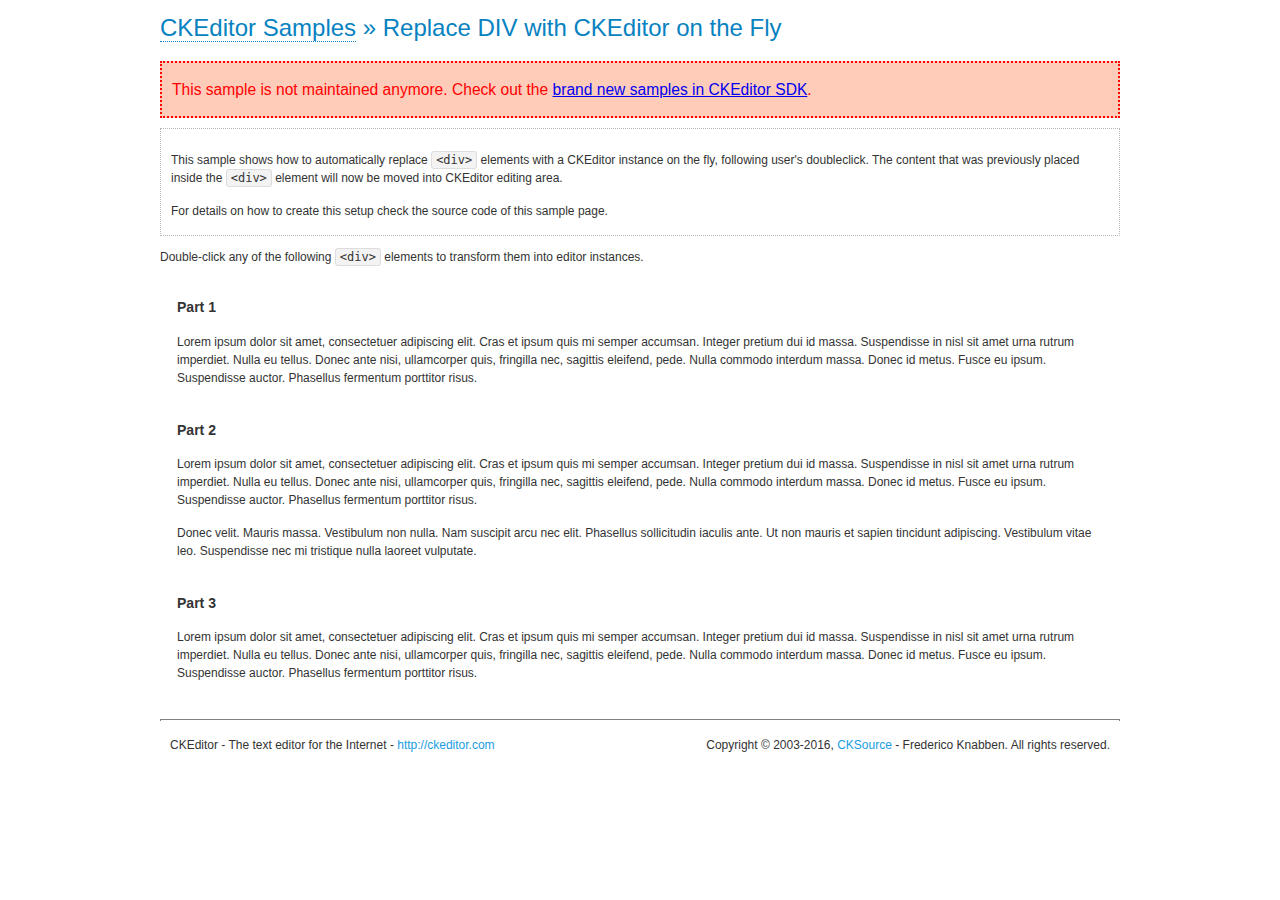
<file: tc/src/main/resources/static/public/assets/ckeditor/samples/old/divreplace.html>
<!DOCTYPE html>
<!--
Copyright (c) 2003-2016, CKSource - Frederico Knabben. All rights reserved.
For licensing, see LICENSE.md or http://ckeditor.com/license
-->
<html>
<head>
	<meta charset="utf-8">
	<title>Replace DIV &mdash; CKEditor Sample</title>
	<script src="../../ckeditor.js"></script>
	<link href="sample.css" rel="stylesheet">
	<style>

		div.editable
		{
			border: solid 2px transparent;
			padding-left: 15px;
			padding-right: 15px;
		}

		div.editable:hover
		{
			border-color: black;
		}

	</style>
	<script>

		// Uncomment the following code to test the "Timeout Loading Method".
		// CKEDITOR.loadFullCoreTimeout = 5;

		window.onload = function() {
			// Listen to the double click event.
			if ( window.addEventListener )
				document.body.addEventListener( 'dblclick', onDoubleClick, false );
			else if ( window.attachEvent )
				document.body.attachEvent( 'ondblclick', onDoubleClick );

		};

		function onDoubleClick( ev ) {
			// Get the element which fired the event. This is not necessarily the
			// element to which the event has been attached.
			var element = ev.target || ev.srcElement;

			// Find out the div that holds this element.
			var name;

			do {
				element = element.parentNode;
			}
			while ( element && ( name = element.nodeName.toLowerCase() ) &&
				( name != 'div' || element.className.indexOf( 'editable' ) == -1 ) && name != 'body' );

			if ( name == 'div' && element.className.indexOf( 'editable' ) != -1 )
				replaceDiv( element );
		}

		var editor;

		function replaceDiv( div ) {
			if ( editor )
				editor.destroy();

			editor = CKEDITOR.replace( div );
		}

	</script>
</head>
<body>
	<h1 class="samples">
		<a href="index.html">CKEditor Samples</a> &raquo; Replace DIV with CKEditor on the Fly
	</h1>
	<div class="warning deprecated">
		This sample is not maintained anymore. Check out the <a href="http://sdk.ckeditor.com/">brand new samples in CKEditor SDK</a>.
	</div>
	<div class="description">
		<p>
			This sample shows how to automatically replace <code>&lt;div&gt;</code> elements
			with a CKEditor instance on the fly, following user's doubleclick. The content
			that was previously placed inside the <code>&lt;div&gt;</code> element will now
			be moved into CKEditor editing area.
		</p>
		<p>
			For details on how to create this setup check the source code of this sample page.
		</p>
	</div>
	<p>
		Double-click any of the following <code>&lt;div&gt;</code> elements to transform them into
		editor instances.
	</p>
	<div class="editable">
		<h3>
			Part 1
		</h3>
		<p>
			Lorem ipsum dolor sit amet, consectetuer adipiscing elit. Cras et ipsum quis mi
			semper accumsan. Integer pretium dui id massa. Suspendisse in nisl sit amet urna
			rutrum imperdiet. Nulla eu tellus. Donec ante nisi, ullamcorper quis, fringilla
			nec, sagittis eleifend, pede. Nulla commodo interdum massa. Donec id metus. Fusce
			eu ipsum. Suspendisse auctor. Phasellus fermentum porttitor risus.
		</p>
	</div>
	<div class="editable">
		<h3>
			Part 2
		</h3>
		<p>
			Lorem ipsum dolor sit amet, consectetuer adipiscing elit. Cras et ipsum quis mi
			semper accumsan. Integer pretium dui id massa. Suspendisse in nisl sit amet urna
			rutrum imperdiet. Nulla eu tellus. Donec ante nisi, ullamcorper quis, fringilla
			nec, sagittis eleifend, pede. Nulla commodo interdum massa. Donec id metus. Fusce
			eu ipsum. Suspendisse auctor. Phasellus fermentum porttitor risus.
		</p>
		<p>
			Donec velit. Mauris massa. Vestibulum non nulla. Nam suscipit arcu nec elit. Phasellus
			sollicitudin iaculis ante. Ut non mauris et sapien tincidunt adipiscing. Vestibulum
			vitae leo. Suspendisse nec mi tristique nulla laoreet vulputate.
		</p>
	</div>
	<div class="editable">
		<h3>
			Part 3
		</h3>
		<p>
			Lorem ipsum dolor sit amet, consectetuer adipiscing elit. Cras et ipsum quis mi
			semper accumsan. Integer pretium dui id massa. Suspendisse in nisl sit amet urna
			rutrum imperdiet. Nulla eu tellus. Donec ante nisi, ullamcorper quis, fringilla
			nec, sagittis eleifend, pede. Nulla commodo interdum massa. Donec id metus. Fusce
			eu ipsum. Suspendisse auctor. Phasellus fermentum porttitor risus.
		</p>
	</div>
	<div id="footer">
		<hr>
		<p>
			CKEditor - The text editor for the Internet - <a class="samples" href="http://ckeditor.com/">http://ckeditor.com</a>
		</p>
		<p id="copy">
			Copyright &copy; 2003-2016, <a class="samples" href="http://cksource.com/">CKSource</a> - Frederico
			Knabben. All rights reserved.
		</p>
	</div>
</body>
</html>
</file>
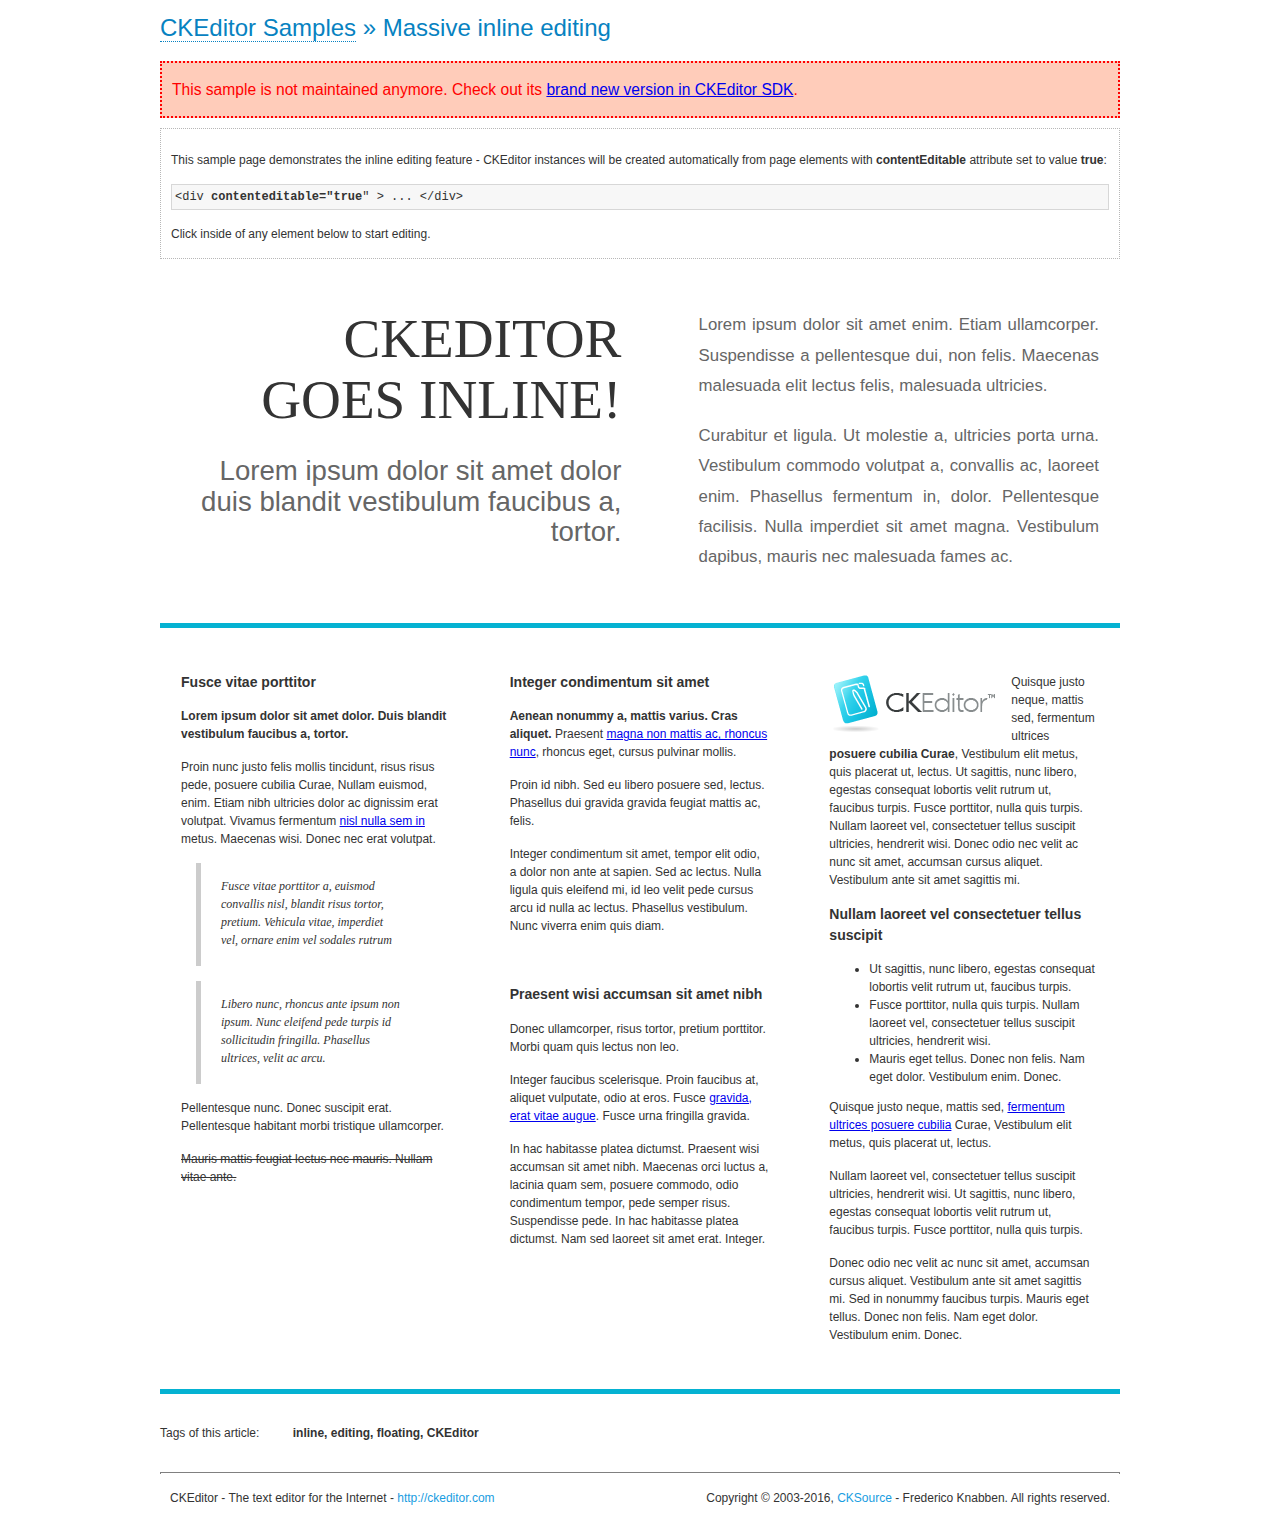
<file: tc/src/main/resources/static/public/assets/ckeditor/samples/old/inlineall.html>
<!DOCTYPE html>
<!--
Copyright (c) 2003-2016, CKSource - Frederico Knabben. All rights reserved.
For licensing, see LICENSE.md or http://ckeditor.com/license
-->
<html>
<head>
	<meta charset="utf-8">
	<title>Massive inline editing &mdash; CKEditor Sample</title>
	<script src="../../ckeditor.js"></script>
	<script>

		// This code is generally not necessary, but it is here to demonstrate
		// how to customize specific editor instances on the fly. This fits well
		// this demo because we have editable elements (like headers) that
		// require less features.

		// The "instanceCreated" event is fired for every editor instance created.
		CKEDITOR.on( 'instanceCreated', function( event ) {
			var editor = event.editor,
				element = editor.element;

			// Customize editors for headers and tag list.
			// These editors don't need features like smileys, templates, iframes etc.
			if ( element.is( 'h1', 'h2', 'h3' ) || element.getAttribute( 'id' ) == 'taglist' ) {
				// Customize the editor configurations on "configLoaded" event,
				// which is fired after the configuration file loading and
				// execution. This makes it possible to change the
				// configurations before the editor initialization takes place.
				editor.on( 'configLoaded', function() {

					// Remove unnecessary plugins to make the editor simpler.
					editor.config.removePlugins = 'colorbutton,find,flash,font,' +
						'forms,iframe,image,newpage,removeformat,' +
						'smiley,specialchar,stylescombo,templates';

					// Rearrange the layout of the toolbar.
					editor.config.toolbarGroups = [
						{ name: 'editing',		groups: [ 'basicstyles', 'links' ] },
						{ name: 'undo' },
						{ name: 'clipboard',	groups: [ 'selection', 'clipboard' ] },
						{ name: 'about' }
					];
				});
			}
		});

	</script>
	<link href="sample.css" rel="stylesheet">
	<style>

		/* The following styles are just to make the page look nice. */

		/* Workaround to show Arial Black in Firefox. */
		@font-face
		{
			font-family: 'arial-black';
			src: local('Arial Black');
		}

		*[contenteditable="true"]
		{
			padding: 10px;
		}

		#container
		{
			width: 960px;
			margin: 30px auto 0;
		}

		#header
		{
			overflow: hidden;
			padding: 0 0 30px;
			border-bottom: 5px solid #05B2D2;
			position: relative;
		}

		#headerLeft,
		#headerRight
		{
			width: 49%;
			overflow: hidden;
		}

		#headerLeft
		{
			float: left;
			padding: 10px 1px 1px;
		}

		#headerLeft h2,
		#headerLeft h3
		{
			text-align: right;
			margin: 0;
			overflow: hidden;
			font-weight: normal;
		}

		#headerLeft h2
		{
			font-family: "Arial Black",arial-black;
			font-size: 4.6em;
			line-height: 1.1;
			text-transform: uppercase;
		}

		#headerLeft h3
		{
			font-size: 2.3em;
			line-height: 1.1;
			margin: .2em 0 0;
			color: #666;
		}

		#headerRight
		{
			float: right;
			padding: 1px;
		}

		#headerRight p
		{
			line-height: 1.8;
			text-align: justify;
			margin: 0;
		}

		#headerRight p + p
		{
			margin-top: 20px;
		}

		#headerRight > div
		{
			padding: 20px;
			margin: 0 0 0 30px;
			font-size: 1.4em;
			color: #666;
		}

		#columns
		{
			color: #333;
			overflow: hidden;
			padding: 20px 0;
		}

		#columns > div
		{
			float: left;
			width: 33.3%;
		}

		#columns #column1 > div
		{
			margin-left: 1px;
		}

		#columns #column3 > div
		{
			margin-right: 1px;
		}

		#columns > div > div
		{
			margin: 0px 10px;
			padding: 10px 20px;
		}

		#columns blockquote
		{
			margin-left: 15px;
		}

		#tagLine
		{
			border-top: 5px solid #05B2D2;
			padding-top: 20px;
		}

		#taglist {
			display: inline-block;
			margin-left: 20px;
			font-weight: bold;
			margin: 0 0 0 20px;
		}

	</style>
</head>
<body>
<div>
	<h1 class="samples"><a href="index.html">CKEditor Samples</a> &raquo; Massive inline editing</h1>
	<div class="warning deprecated">
		This sample is not maintained anymore. Check out its <a href="http://sdk.ckeditor.com/samples/inline.html">brand new version in CKEditor SDK</a>.
	</div>
	<div class="description">
		<p>This sample page demonstrates the inline editing feature - CKEditor instances will be created automatically from page elements with <strong>contentEditable</strong> attribute set to value <strong>true</strong>:</p>
		<pre class="samples">&lt;div <strong>contenteditable="true</strong>" &gt; ... &lt;/div&gt;</pre>
		<p>Click inside of any element below to start editing.</p>
	</div>
</div>
<div id="container">
	<div id="header">
		<div id="headerLeft">
			<h2 id="sampleTitle" contenteditable="true">
				CKEditor<br> Goes Inline!
			</h2>
			<h3 contenteditable="true">
				Lorem ipsum dolor sit amet dolor duis blandit vestibulum faucibus a, tortor.
			</h3>
		</div>
		<div id="headerRight">
			<div contenteditable="true">
				<p>
					Lorem ipsum dolor sit amet enim. Etiam ullamcorper. Suspendisse a pellentesque dui, non felis. Maecenas malesuada elit lectus felis, malesuada ultricies.
				</p>
				<p>
					Curabitur et ligula. Ut molestie a, ultricies porta urna. Vestibulum commodo volutpat a, convallis ac, laoreet enim. Phasellus fermentum in, dolor. Pellentesque facilisis. Nulla imperdiet sit amet magna. Vestibulum dapibus, mauris nec malesuada fames ac.
				</p>
			</div>
		</div>
	</div>
	<div id="columns">
		<div id="column1">
			<div contenteditable="true">
				<h3>
					Fusce vitae porttitor
				</h3>
				<p>
					<strong>
						Lorem ipsum dolor sit amet dolor. Duis blandit vestibulum faucibus a, tortor.
					</strong>
				</p>
				<p>
					Proin nunc justo felis mollis tincidunt, risus risus pede, posuere cubilia Curae, Nullam euismod, enim. Etiam nibh ultricies dolor ac dignissim erat volutpat. Vivamus fermentum <a href="http://ckeditor.com/">nisl nulla sem in</a> metus. Maecenas wisi. Donec nec erat volutpat.
				</p>
				<blockquote>
					<p>
						Fusce vitae porttitor a, euismod convallis nisl, blandit risus tortor, pretium.
						Vehicula vitae, imperdiet vel, ornare enim vel sodales rutrum
					</p>
				</blockquote>
				<blockquote>
					<p>
						Libero nunc, rhoncus ante ipsum non ipsum. Nunc eleifend pede turpis id sollicitudin fringilla. Phasellus ultrices, velit ac arcu.
					</p>
				</blockquote>
				<p>Pellentesque nunc. Donec suscipit erat. Pellentesque habitant morbi tristique ullamcorper.</p>
				<p><s>Mauris mattis feugiat lectus nec mauris. Nullam vitae ante.</s></p>
			</div>
		</div>
		<div id="column2">
			<div contenteditable="true">
				<h3>
					Integer condimentum sit amet
				</h3>
				<p>
					<strong>Aenean nonummy a, mattis varius. Cras aliquet.</strong>
					Praesent <a href="http://ckeditor.com/">magna non mattis ac, rhoncus nunc</a>, rhoncus eget, cursus pulvinar mollis.</p>
				<p>Proin id nibh. Sed eu libero posuere sed, lectus. Phasellus dui gravida gravida feugiat mattis ac, felis.</p>
				<p>Integer condimentum sit amet, tempor elit odio, a dolor non ante at sapien. Sed ac lectus. Nulla ligula quis eleifend mi, id leo velit pede cursus arcu id nulla ac lectus. Phasellus vestibulum. Nunc viverra enim quis diam.</p>
			</div>
			<div contenteditable="true">
				<h3>
					Praesent wisi accumsan sit amet nibh
				</h3>
				<p>Donec ullamcorper, risus tortor, pretium porttitor. Morbi quam quis lectus non leo.</p>
				<p style="margin-left: 40px; ">Integer faucibus scelerisque. Proin faucibus at, aliquet vulputate, odio at eros. Fusce <a href="http://ckeditor.com/">gravida, erat vitae augue</a>. Fusce urna fringilla gravida.</p>
				<p>In hac habitasse platea dictumst. Praesent wisi accumsan sit amet nibh. Maecenas orci luctus a, lacinia quam sem, posuere commodo, odio condimentum tempor, pede semper risus. Suspendisse pede. In hac habitasse platea dictumst. Nam sed laoreet sit amet erat. Integer.</p>
			</div>
		</div>
		<div id="column3">
			<div contenteditable="true">
				<p>
					<img src="assets/inlineall/logo.png" alt="CKEditor logo" style="float:left">
				</p>
				<p>Quisque justo neque, mattis sed, fermentum ultrices <strong>posuere cubilia Curae</strong>, Vestibulum elit metus, quis placerat ut, lectus. Ut sagittis, nunc libero, egestas consequat lobortis velit rutrum ut, faucibus turpis. Fusce porttitor, nulla quis turpis. Nullam laoreet vel, consectetuer tellus suscipit ultricies, hendrerit wisi. Donec odio nec velit ac nunc sit amet, accumsan cursus aliquet. Vestibulum ante sit amet sagittis mi.</p>
				<h3>
					Nullam laoreet vel consectetuer tellus suscipit
				</h3>
				<ul>
					<li>Ut sagittis, nunc libero, egestas consequat lobortis velit rutrum ut, faucibus turpis.</li>
					<li>Fusce porttitor, nulla quis turpis. Nullam laoreet vel, consectetuer tellus suscipit ultricies, hendrerit wisi.</li>
					<li>Mauris eget tellus. Donec non felis. Nam eget dolor. Vestibulum enim. Donec.</li>
				</ul>
				<p>Quisque justo neque, mattis sed, <a href="http://ckeditor.com/">fermentum ultrices posuere cubilia</a> Curae, Vestibulum elit metus, quis placerat ut, lectus.</p>
				<p>Nullam laoreet vel, consectetuer tellus suscipit ultricies, hendrerit wisi. Ut sagittis, nunc libero, egestas consequat lobortis velit rutrum ut, faucibus turpis. Fusce porttitor, nulla quis turpis.</p>
				<p>Donec odio nec velit ac nunc sit amet, accumsan cursus aliquet. Vestibulum ante sit amet sagittis mi. Sed in nonummy faucibus turpis. Mauris eget tellus. Donec non felis. Nam eget dolor. Vestibulum enim. Donec.</p>
			</div>
		</div>
	</div>
	<div id="tagLine">
		Tags of this article:
		<p id="taglist" contenteditable="true">
			inline, editing, floating, CKEditor
		</p>
	</div>
</div>
<div id="footer">
	<hr>
	<p>
		CKEditor - The text editor for the Internet - <a class="samples" href="http://ckeditor.com/">
			http://ckeditor.com</a>
	</p>
	<p id="copy">
		Copyright &copy; 2003-2016, <a class="samples" href="http://cksource.com/">CKSource</a>
		- Frederico Knabben. All rights reserved.
	</p>
</div>
</body>
</html>
</file>
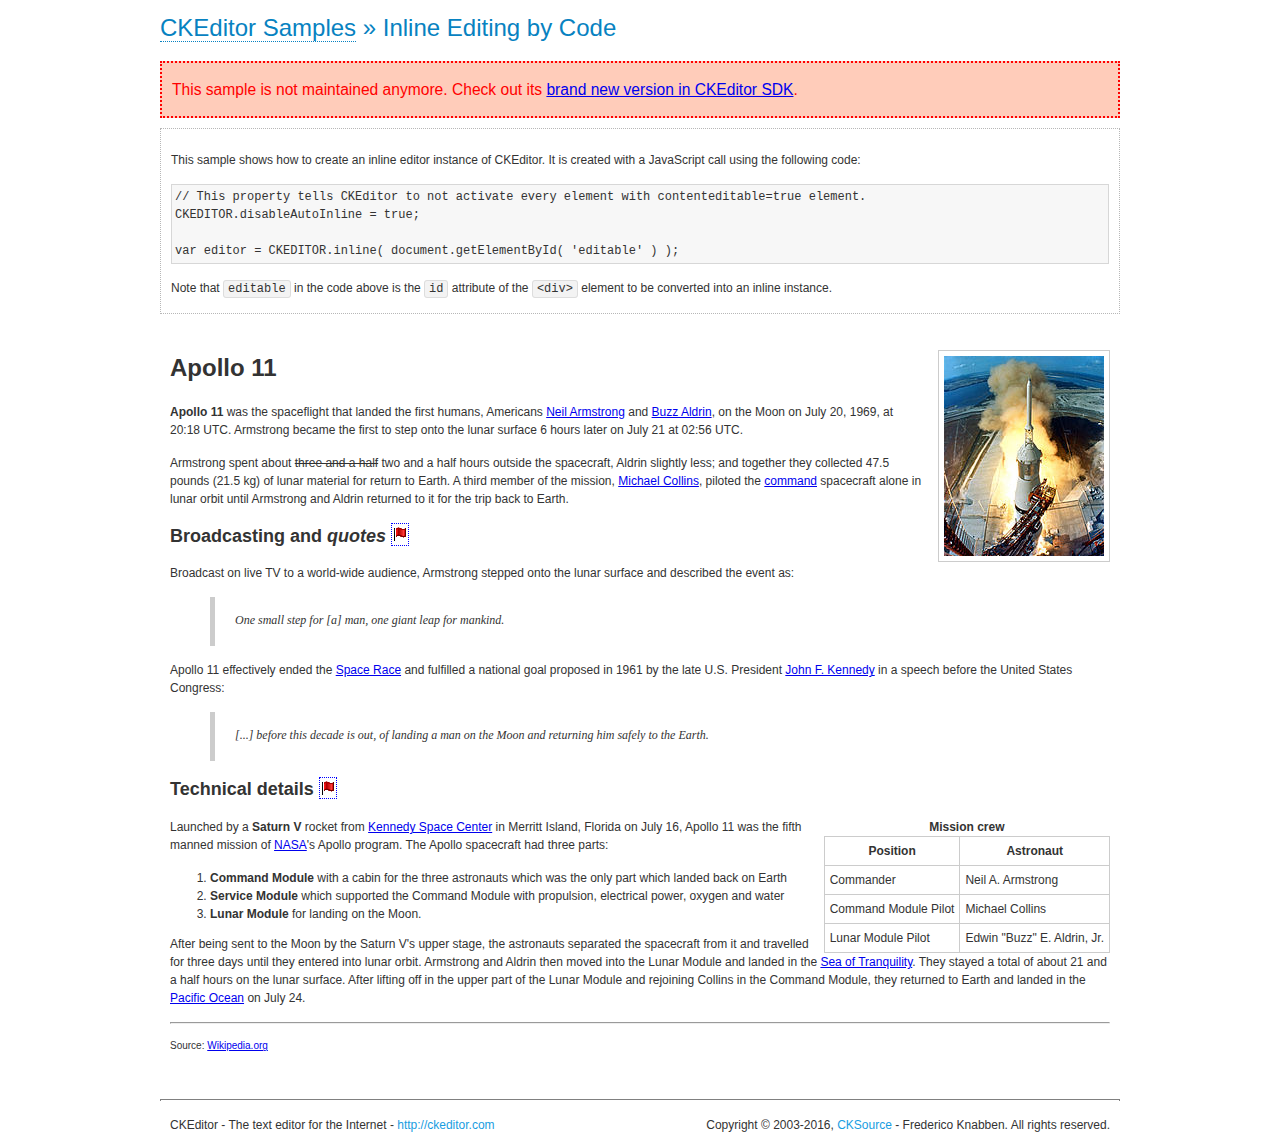
<file: tc/src/main/resources/static/public/assets/ckeditor/samples/old/inlinebycode.html>
<!DOCTYPE html>
<!--
Copyright (c) 2003-2016, CKSource - Frederico Knabben. All rights reserved.
For licensing, see LICENSE.md or http://ckeditor.com/license
-->
<html>
<head>
	<meta charset="utf-8">
	<title>Inline Editing by Code &mdash; CKEditor Sample</title>
	<script src="../../ckeditor.js"></script>
	<link href="sample.css" rel="stylesheet">
	<style>

		#editable
		{
			padding: 10px;
			float: left;
		}

	</style>
</head>
<body>
	<h1 class="samples">
		<a href="index.html">CKEditor Samples</a> &raquo; Inline Editing by Code
	</h1>
	<div class="warning deprecated">
		This sample is not maintained anymore. Check out its <a href="http://sdk.ckeditor.com/samples/inline.html">brand new version in CKEditor SDK</a>.
	</div>
	<div class="description">
		<p>
			This sample shows how to create an inline editor instance of CKEditor. It is created
			with a JavaScript call using the following code:
		</p>
<pre class="samples">
// This property tells CKEditor to not activate every element with contenteditable=true element.
CKEDITOR.disableAutoInline = true;

var editor = CKEDITOR.inline( document.getElementById( 'editable' ) );
</pre>
		<p>
			Note that <code>editable</code> in the code above is the <code>id</code>
			attribute of the <code>&lt;div&gt;</code> element to be converted into an inline instance.
		</p>
	</div>
	<div id="editable" contenteditable="true">
		<h1><img alt="Saturn V carrying Apollo 11" class="right" src="assets/sample.jpg" /> Apollo 11</h1>

		<p><b>Apollo 11</b> was the spaceflight that landed the first humans, Americans <a href="http://en.wikipedia.org/wiki/Neil_Armstrong" title="Neil Armstrong">Neil Armstrong</a> and <a href="http://en.wikipedia.org/wiki/Buzz_Aldrin" title="Buzz Aldrin">Buzz Aldrin</a>, on the Moon on July 20, 1969, at 20:18 UTC. Armstrong became the first to step onto the lunar surface 6 hours later on July 21 at 02:56 UTC.</p>

		<p>Armstrong spent about <s>three and a half</s> two and a half hours outside the spacecraft, Aldrin slightly less; and together they collected 47.5 pounds (21.5&nbsp;kg) of lunar material for return to Earth. A third member of the mission, <a href="http://en.wikipedia.org/wiki/Michael_Collins_(astronaut)" title="Michael Collins (astronaut)">Michael Collins</a>, piloted the <a href="http://en.wikipedia.org/wiki/Apollo_Command/Service_Module" title="Apollo Command/Service Module">command</a> spacecraft alone in lunar orbit until Armstrong and Aldrin returned to it for the trip back to Earth.</p>

		<h2>Broadcasting and <em>quotes</em> <a id="quotes" name="quotes"></a></h2>

		<p>Broadcast on live TV to a world-wide audience, Armstrong stepped onto the lunar surface and described the event as:</p>

		<blockquote>
			<p>One small step for [a] man, one giant leap for mankind.</p>
		</blockquote>

		<p>Apollo 11 effectively ended the <a href="http://en.wikipedia.org/wiki/Space_Race" title="Space Race">Space Race</a> and fulfilled a national goal proposed in 1961 by the late U.S. President <a href="http://en.wikipedia.org/wiki/John_F._Kennedy" title="John F. Kennedy">John F. Kennedy</a> in a speech before the United States Congress:</p>

		<blockquote>
			<p>[...] before this decade is out, of landing a man on the Moon and returning him safely to the Earth.</p>
		</blockquote>

		<h2>Technical details <a id="tech-details" name="tech-details"></a></h2>

		<table align="right" border="1" bordercolor="#ccc" cellpadding="5" cellspacing="0" style="border-collapse:collapse;margin:10px 0 10px 15px;">
			<caption><strong>Mission crew</strong></caption>
			<thead>
			<tr>
				<th scope="col">Position</th>
				<th scope="col">Astronaut</th>
			</tr>
			</thead>
			<tbody>
			<tr>
				<td>Commander</td>
				<td>Neil A. Armstrong</td>
			</tr>
			<tr>
				<td>Command Module Pilot</td>
				<td>Michael Collins</td>
			</tr>
			<tr>
				<td>Lunar Module Pilot</td>
				<td>Edwin &quot;Buzz&quot; E. Aldrin, Jr.</td>
			</tr>
			</tbody>
		</table>

		<p>Launched by a <strong>Saturn V</strong> rocket from <a href="http://en.wikipedia.org/wiki/Kennedy_Space_Center" title="Kennedy Space Center">Kennedy Space Center</a> in Merritt Island, Florida on July 16, Apollo 11 was the fifth manned mission of <a href="http://en.wikipedia.org/wiki/NASA" title="NASA">NASA</a>&#39;s Apollo program. The Apollo spacecraft had three parts:</p>

		<ol>
			<li><strong>Command Module</strong> with a cabin for the three astronauts which was the only part which landed back on Earth</li>
			<li><strong>Service Module</strong> which supported the Command Module with propulsion, electrical power, oxygen and water</li>
			<li><strong>Lunar Module</strong> for landing on the Moon.</li>
		</ol>

		<p>After being sent to the Moon by the Saturn V&#39;s upper stage, the astronauts separated the spacecraft from it and travelled for three days until they entered into lunar orbit. Armstrong and Aldrin then moved into the Lunar Module and landed in the <a href="http://en.wikipedia.org/wiki/Mare_Tranquillitatis" title="Mare Tranquillitatis">Sea of Tranquility</a>. They stayed a total of about 21 and a half hours on the lunar surface. After lifting off in the upper part of the Lunar Module and rejoining Collins in the Command Module, they returned to Earth and landed in the <a href="http://en.wikipedia.org/wiki/Pacific_Ocean" title="Pacific Ocean">Pacific Ocean</a> on July 24.</p>

		<hr />
		<p style="text-align: right;"><small>Source: <a href="http://en.wikipedia.org/wiki/Apollo_11">Wikipedia.org</a></small></p>
	</div>

	<script>
		// We need to turn off the automatic editor creation first.
		CKEDITOR.disableAutoInline = true;

		var editor = CKEDITOR.inline( 'editable' );
	</script>
	<div id="footer">
		<hr>
		<p contenteditable="true">
			CKEditor - The text editor for the Internet - <a class="samples" href="http://ckeditor.com/">
				http://ckeditor.com</a>
		</p>
		<p id="copy">
			Copyright &copy; 2003-2016, <a class="samples" href="http://cksource.com/">CKSource</a>
			- Frederico Knabben. All rights reserved.
		</p>
	</div>
</body>
</html>
</file>
<file: tc/src/main/resources/static/public/assets/ckeditor/samples/css/samples.css>
/**
 * @license Copyright (c) 2003-2016, CKSource - Frederico Knabben. All rights reserved.
 * For licensing, see LICENSE.md or http://ckeditor.com/license
 */
@media (max-width: 900px) {
  .global-is-mobile-hidden {
    display: none !important;
  }
}
article,
aside,
details,
figcaption,
figure,
footer,
header,
hgroup,
main,
menu,
nav,
section {
  display: block;
}
body,
html {
  margin: 0;
  padding: 0;
  font: 16px / 1.8 Arial, 'Helvetica Neue', Helvetica, sans-serif;
  font-weight: 300;
  color: #575757;
}
.grid-width-10 {
  width: 10%;
}
.grid-width-20 {
  width: 20%;
}
.grid-width-30 {
  width: 30%;
}
.grid-width-40 {
  width: 40%;
}
.grid-width-50 {
  width: 50%;
}
.grid-width-60 {
  width: 60%;
}
.grid-width-70 {
  width: 70%;
}
.grid-width-80 {
  width: 80%;
}
.grid-width-90 {
  width: 90%;
}
.grid-width-100 {
  width: 100%;
}
@media (max-width: 900px) {
  .grid-width-10,
  .grid-width-20,
  .grid-width-30,
  .grid-width-40,
  .grid-width-50,
  .grid-width-60,
  .grid-width-70,
  .grid-width-80,
  .grid-width-90,
  .grid-width-100 {
    width: 100%;
  }
}
*[class*="grid-width"] {
  -webkit-box-sizing: border-box;
  -moz-box-sizing: border-box;
  box-sizing: border-box;
  padding-left: 4%;
  padding-right: 4%;
  float: left;
}
*[class*="grid-width"]:after,
.grid-container:after,
*[class*="grid-width"]:before,
.grid-container:before {
  content: '';
  display: block;
  overflow: hidden;
  visibility: hidden;
  font-size: 0;
  line-height: 0;
  width: 0;
  height: 0;
}
*[class*="grid-width"]:after,
.grid-container:after {
  clear: both;
}
.grid-container {
  -webkit-box-sizing: border-box;
  -moz-box-sizing: border-box;
  box-sizing: border-box;
  margin-left: auto;
  margin-right: auto;
}
.grid-container-nested *[class*="grid-width"]:first-child {
  padding-left: 0;
}
.grid-container-nested *[class*="grid-width"]:last-child {
  padding-right: 0;
}
@media (max-width: 900px) {
  .grid-container-nested *[class*="grid-width"]:first-child {
    padding-left: 4%;
  }
  .grid-container-nested *[class*="grid-width"]:last-child {
    padding-right: 4%;
  }
}
.header-a {
  min-height: 140px;
  overflow: hidden;
}
.header-a .header-a-logo {
  margin: 40px 0 0;
}
@media (max-width: 900px) {
  .header-a .header-a-logo {
    text-align: center;
  }
}
.header-a .header-a-logo img {
  border: transparent;
}
.navigation-a {
  height: 30px;
  background: #3d3d3d;
  position: absolute;
  left: 0;
  right: 0;
  top: 0;
  padding: 0;
  overflow: hidden;
}
@media (max-width: 900px) {
  .navigation-a {
    text-align: center;
  }
}
.navigation-a ul {
  list-style: none;
  margin: 0;
  overflow: hidden;
}
.navigation-a ul li,
.navigation-a ul li a {
  display: inline-block;
}
@media (max-width: 900px) {
  .navigation-a ul {
    width: auto;
    text-overflow: ellipsis;
    white-space: nowrap;
    display: inline-block;
    float: none;
  }
  .navigation-a ul:before,
  .navigation-a ul:after {
    display: none;
  }
}
.navigation-a ul.navigation-a-left {
  text-align: left;
}
@media (max-width: 900px) {
  .navigation-a ul.navigation-a-left {
    padding-right: 0;
  }
}
.navigation-a ul.navigation-a-right {
  text-align: right;
}
@media (max-width: 900px) {
  .navigation-a ul.navigation-a-right {
    padding-left: 23px;
  }
}
.navigation-a ul li + li {
  margin-left: 23px;
}
.navigation-a ul li a {
  font-size: 10px;
  font-size: 0.625rem;
  line-height: 18px;
  line-height: 1.13rem;
  line-height: 30px;
  float: left;
  color: #dddddd;
  font-weight: bold;
  text-decoration: none;
  text-transform: uppercase;
}
.navigation-a ul li a:hover {
  cursor: pointer;
  color: #ffffff;
}
.icon-navigation-a-github:before,
.icon-navigation-a-github:after {
  background-image: url("[data-uri]");
}
.navigation-b {
  text-align: right;
  margin: 52px 0 0;
  overflow: visible;
}
@media (max-width: 900px) {
  .navigation-b {
    text-align: center;
    margin-top: 20px;
    padding: 0;
  }
}
.navigation-b ul {
  padding: 0;
  list-style: none;
  margin: 0;
  overflow: visible;
}
.navigation-b ul li,
.navigation-b ul li a {
  display: inline-block;
}
@media (max-width: 900px) {
  .navigation-b ul {
    display: table;
    width: 100%;
    padding-bottom: 1.5em;
  }
}
@media (max-width: 900px) {
  .navigation-b ul li {
    display: table-row;
  }
}
.navigation-b ul li + li {
  margin-left: 20px;
}
@media (max-width: 900px) {
  .navigation-b ul li + li {
    margin-left: 0;
  }
}
.navigation-b ul li a {
  -webkit-box-sizing: border-box;
  -moz-box-sizing: border-box;
  box-sizing: border-box;
  text-transform: uppercase;
  text-decoration: none;
  outline: none;
}
@media (max-width: 900px) {
  .navigation-b ul li a {
    width: 100%;
    -webkit-border-radius: 0;
    -webkit-background-clip: padding-box;
    -moz-border-radius: 0;
    -moz-background-clip: padding;
    border-radius: 0;
    background-clip: padding-box;
  }
}
.footer-a {
  font-size: 13px;
  font-size: 0.8125rem;
  line-height: 23.4px;
  line-height: 1.46rem;
  padding-top: 2.25em;
  padding-bottom: 2.25em;
  overflow: hidden;
  color: #8a8a8a;
}
.footer-a a {
  color: #27c0d8;
  text-decoration: none;
  border-bottom: 1px dotted #27c0d8;
}
.footer-a a:hover {
  color: #23adc2;
}
.footer-a p {
  margin: 0;
  display: inline-block;
  text-align: center;
}
.content {
  font-size: 14px;
  font-size: 0.875rem;
  line-height: 25.2px;
  line-height: 1.57rem;
  overflow: hidden;
  padding-top: 1.5em;
  padding-bottom: 1.5em;
}
.content p {
  margin: 0.75em 0;
}
.content ul,
.content ol,
.content pre,
.content blockquote,
.content textarea:not([class^="cke"]),
.content .cke {
  margin: 1.875em 0;
}
.content code,
.content kbd {
  -webkit-border-radius: 3px;
  -webkit-background-clip: padding-box;
  -moz-border-radius: 3px;
  -moz-background-clip: padding;
  border-radius: 3px;
  background-clip: padding-box;
  padding: 3px 4px;
}
.content pre,
.content code,
.content kbd,
.content blockquote {
  background: #f5f5f5;
}
.content blockquote,
.content pre {
  background: none;
  border-left: 4px solid #27c0d8;
  padding: 1.5em 2.25em;
}
.content p a,
.content ul a,
.content ol a,
.content blockquote a,
.content h1 a,
.content h2 a,
.content h3 a,
.content h4 a,
.content h5 a {
  color: #27c0d8;
  text-decoration: none;
  border-bottom: 1px dotted #27c0d8;
}
.content p a:hover,
.content ul a:hover,
.content ol a:hover,
.content blockquote a:hover,
.content h1 a:hover,
.content h2 a:hover,
.content h3 a:hover,
.content h4 a:hover,
.content h5 a:hover {
  color: #23adc2;
}
.content h1,
.content h2,
.content h3,
.content h4,
.content h5 {
  color: #000;
  font-weight: 100;
}
.content h1 code,
.content h2 code,
.content h3 code,
.content h4 code,
.content h5 code,
.content h1 kbd,
.content h2 kbd,
.content h3 kbd,
.content h4 kbd,
.content h5 kbd {
  font-size: inherit;
}
.content h1 a.content-heading-anchor,
.content h2 a.content-heading-anchor,
.content h3 a.content-heading-anchor,
.content h4 a.content-heading-anchor,
.content h5 a.content-heading-anchor {
  font-weight: 100;
  vertical-align: middle;
  opacity: 0;
  border: 0;
}
.content h1:hover a.content-heading-anchor,
.content h2:hover a.content-heading-anchor,
.content h3:hover a.content-heading-anchor,
.content h4:hover a.content-heading-anchor,
.content h5:hover a.content-heading-anchor {
  opacity: 1;
}
.content h1:target a,
.content h2:target a,
.content h3:target a,
.content h4:target a,
.content h5:target a {
  -webkit-animation: targetLinkOpacity 0.5s linear alternate;
  -moz-animation: targetLinkOpacity 0.5s linear alternate;
  -o-animation: targetLinkOpacity 0.5s linear alternate;
  animation: targetLinkOpacity 0.5s linear alternate;
  opacity: 1;
}
.content input,
.content select,
.content textarea:not([class^="cke"]) {
  -webkit-border-radius: 3px;
  -webkit-background-clip: padding-box;
  -moz-border-radius: 3px;
  -moz-background-clip: padding;
  border-radius: 3px;
  background-clip: padding-box;
  -webkit-box-shadow: inset 0 1px 1px rgba(0, 0, 0, 0.08);
  -moz-box-shadow: inset 0 1px 1px rgba(0, 0, 0, 0.08);
  box-shadow: inset 0 1px 1px rgba(0, 0, 0, 0.08);
  font: inherit;
  color: inherit;
  border: 1px solid #d9d9d9;
  padding: .2em .5em;
}
.content input:focus,
.content select:focus,
.content textarea:not([class^="cke"]):focus {
  border-color: #66afe9;
  outline: 0;
  -webkit-box-shadow: inset 0 1px 1px rgba(0, 0, 0, 0.08), 0 0 8px #93c6ef;
  -moz-box-shadow: inset 0 1px 1px rgba(0, 0, 0, 0.08), 0 0 8px #93c6ef;
  box-shadow: inset 0 1px 1px rgba(0, 0, 0, 0.08), 0 0 8px #93c6ef;
}
.content abbr {
  border-bottom: 1px dotted #666;
  cursor: pointer;
}
.content blockquote {
  font-style: italic;
  font-family: Georgia, Times, "Times New Roman", serif;
  font-size: 16px;
  font-size: 1rem;
  line-height: 28.8px;
  line-height: 1.8rem;
}
.content em {
  font-style: italic;
}
.content h1 {
  font-size: 36px;
  font-size: 2.25rem;
  line-height: 64.8px;
  line-height: 4.05rem;
  margin: 1.125em 0 0;
}
.content h2 {
  font-size: 27.2px;
  font-size: 1.7rem;
  line-height: 48.96px;
  line-height: 3.06rem;
  margin: 0.9em 0 0;
}
.content h3 {
  font-size: 24px;
  font-size: 1.5rem;
  line-height: 43.2px;
  line-height: 2.7rem;
  font-weight: 500;
  margin: 0.75em 0 0;
}
.content h4 {
  font-size: 19.2px;
  font-size: 1.2rem;
  line-height: 34.56px;
  line-height: 2.16rem;
  font-weight: 500;
  margin: 0.75em 0 0;
}
.content h5 {
  font-size: 17.6px;
  font-size: 1.1rem;
  line-height: 31.68px;
  line-height: 1.98rem;
  font-weight: 500;
  margin: 0.75em 0 0;
}
.content hr {
  border: 0;
  border-top: 4px solid #d9d9d9;
  margin: 1.5em 0;
}
.content input[type="text"] {
  height: 1.8em;
  line-height: 1.8em;
}
.content input[type="button"] {
  -webkit-appearance: button;
  -moz-appearance: button;
  appearance: button;
}
.content kbd {
  font-size: 12px;
  font-size: 0.75rem;
  line-height: 21.6px;
  line-height: 1.35rem;
  font-family: Arial, 'Helvetica Neue', Helvetica, sans-serif;
  padding: 2px 6px;
  -webkit-box-shadow: 0 0 4px #ffffff inset, 0 2px 0 #d9d9d9;
  -moz-box-shadow: 0 0 4px #ffffff inset, 0 2px 0 #d9d9d9;
  box-shadow: 0 0 4px #ffffff inset, 0 2px 0 #d9d9d9;
}
.content p img {
  vertical-align: middle;
}
.content p pre {
  padding: 1.5em;
}
.content pre {
  padding: 0;
  border: 0;
  tab-size: 4;
  -o-tab-size: 4;
  -moz-tab-size: 4;
}
.content pre,
.content code {
  font-size: 11.89px;
  font-size: 0.743rem;
  line-height: 21.4px;
  line-height: 1.34rem;
  font-family: Consolas, Menlo, Monaco, Lucida Console, Liberation Mono, DejaVu Sans Mono, Bitstream Vera Sans Mono, Courier New, monospace, serif;
}
.content pre a,
.content code a {
  border: 0;
}
.content pre code {
  padding: 0.75em;
  display: block;
}
.content strong {
  color: #000;
}
.content ul ul,
.content ol ul,
.content ul ol,
.content ol ol {
  margin: 0.75em 0;
}
.content ul li,
.content ol li {
  font-size: 14px;
  font-size: 0.875rem;
  line-height: 30.24px;
  line-height: 1.89rem;
}
.content textarea:not([class^="cke"]) {
  width: 100%;
}
.content div.todo {
  border: 2px dotted #444;
  padding: 10px;
  margin: 60px 0 10px 0;
  /* Remove me some day */
}
.content div.todo:before {
  content: "TODO";
  font-weight: bold;
}
body a.button-a,
body button.button-a,
body input.button-a {
  -webkit-border-radius: 3px;
  -webkit-background-clip: padding-box;
  -moz-border-radius: 3px;
  -moz-background-clip: padding;
  border-radius: 3px;
  background-clip: padding-box;
  font-size: 14px;
  font-size: 0.875rem;
  line-height: 25.2px;
  line-height: 1.57rem;
  height: 36px;
  line-height: 36px;
  padding: 0 1.1em;
  font-weight: 700;
  color: #3e3e3e;
  white-space: nowrap;
  text-decoration: none;
  display: inline-block;
  cursor: pointer;
  border: 0;
  vertical-align: middle;
  margin: 1px 0;
  background: transparent;
}
body a.button-a.icon-pos-left,
body button.button-a.icon-pos-left,
body input.button-a.icon-pos-left {
  padding-left: .8em;
}
body a.button-a.icon-pos-right,
body button.button-a.icon-pos-right,
body input.button-a.icon-pos-right {
  padding-right: .8em;
}
body a.button-a.button-a-no-text,
body button.button-a.button-a-no-text,
body input.button-a.button-a-no-text {
  -webkit-border-radius: 100px;
  -webkit-background-clip: padding-box;
  -moz-border-radius: 100px;
  -moz-background-clip: padding;
  border-radius: 100px;
  background-clip: padding-box;
  width: 36px;
  padding: 0;
  text-indent: -999px;
  overflow: hidden;
  position: relative;
  text-align: center;
}
body a.button-a.button-a-no-text:before,
body button.button-a.button-a-no-text:before,
body input.button-a.button-a-no-text:before {
  position: absolute;
  left: 50%;
  top: 50%;
  margin: -9px 0 0 -9px;
}
@media (max-width: 900px) {
  body a.button-a.button-a-mobile-collapsed,
  body button.button-a.button-a-mobile-collapsed,
  body input.button-a.button-a-mobile-collapsed {
    -webkit-border-radius: 100px;
    -webkit-background-clip: padding-box;
    -moz-border-radius: 100px;
    -moz-background-clip: padding;
    border-radius: 100px;
    background-clip: padding-box;
    width: 36px;
    padding: 0;
    text-indent: -999px;
    overflow: hidden;
    position: relative;
    text-align: center;
  }
  body a.button-a.button-a-mobile-collapsed:before,
  body button.button-a.button-a-mobile-collapsed:before,
  body input.button-a.button-a-mobile-collapsed:before {
    position: absolute;
    left: 50%;
    top: 50%;
    margin: -9px 0 0 -9px;
  }
  body a.button-a.button-a-mobile-collapsed:before,
  body button.button-a.button-a-mobile-collapsed:before,
  body input.button-a.button-a-mobile-collapsed:before {
    position: absolute;
    left: 50%;
    top: 50%;
    margin: -9px 0 0 -9px;
  }
}
body a.button-a:active,
body button.button-a:active,
body input.button-a:active,
body a.button-a:hover,
body button.button-a:hover,
body input.button-a:hover {
  color: #fff;
  background: #23adc2;
}
body a.button-a:focus,
body button.button-a:focus,
body input.button-a:focus {
  border-color: #66afe9;
  outline: 0;
  -webkit-box-shadow: inset 0 1px 1px rgba(0, 0, 0, 0.075), 0 0 8px #93c6ef;
  -moz-box-shadow: inset 0 1px 1px rgba(0, 0, 0, 0.075), 0 0 8px #93c6ef;
  box-shadow: inset 0 1px 1px rgba(0, 0, 0, 0.075), 0 0 8px #93c6ef;
}
body a.button-a-soft,
body button.button-a-soft,
body input.button-a-soft {
  background: #e7e7e7;
}
body a.button-a-soft:active,
body button.button-a-soft:active,
body input.button-a-soft:active,
body a.button-a-soft:hover,
body button.button-a-soft:hover,
body input.button-a-soft:hover {
  color: #3e3e3e;
  background: #cecece;
}
body a.button-a-background,
body button.button-a-background,
body input.button-a-background,
body a.navigation-b ul li a:hover,
body button.navigation-b ul li a:hover,
body input.navigation-b ul li a:hover {
  color: #fff;
  background: #27c0d8;
}
body a.button-a-background:active,
body button.button-a-background:active,
body input.button-a-background:active,
body a.button-a-background:hover,
body button.button-a-background:hover,
body input.button-a-background:hover,
body a.navigation-b ul li a:hover:active,
body button.navigation-b ul li a:hover:active,
body input.navigation-b ul li a:hover:active,
body a.navigation-b ul li a:hover:hover,
body button.navigation-b ul li a:hover:hover,
body input.navigation-b ul li a:hover:hover {
  color: #fff;
  background: #23adc2;
}
.balloon-a {
  font-size: 12px;
  font-size: 0.75rem;
  line-height: 21.6px;
  line-height: 1.35rem;
  -webkit-border-radius: 3px;
  -webkit-background-clip: padding-box;
  -moz-border-radius: 3px;
  -moz-background-clip: padding;
  border-radius: 3px;
  background-clip: padding-box;
  border-bottom: 3px solid #d4d4d4;
  background: #ebebeb;
  display: inline-block;
  white-space: nowrap;
  padding: .4em 1.2em .2em;
  font-weight: 700;
  position: relative;
  z-index: 1000;
  text-transform: none;
  color: #575757;
}
.balloon-a:hover {
  color: #575757;
}
.balloon-a:before {
  content: '';
  width: 0;
  height: 0;
  border-style: solid;
  position: absolute;
}
.balloon-a-ne:before,
.balloon-a-nw:before {
  top: -13px;
  border-width: 0 9px 15.6px 9px;
  border-color: transparent transparent #ebebeb transparent;
}
.balloon-a-se:before,
.balloon-a-sw:before {
  bottom: -13px;
  border-width: 15.6px 9px 0 9px;
  border-color: #ebebeb transparent transparent transparent;
}
.balloon-a-nw:before,
.balloon-a-sw:before {
  left: 20px;
}
.balloon-a-ne:before,
.balloon-a-se:before {
  right: 20px;
}
.icon-pos-left:before,
.icon-pos-right:after {
  content: '';
  display: inline-block;
  width: 18px;
  height: 18px;
  vertical-align: middle;
  background-repeat: no-repeat;
}
.icon-pos-left:before {
  margin-right: 10px;
}
.icon-pos-right:after {
  margin-left: 10px;
}
.icon-download:before,
.icon-download:after {
  background-image: url("[data-uri]");
}
.icon-question-mark:before,
.icon-question-mark:after {
  background-image: url("[data-uri]");
}
.icon-close:before,
.icon-close:after {
  background-image: url("[data-uri]");
}
.ie8 .switch > * {
  vertical-align: middle;
}
.ie8 .switch input[type="radio"] {
  margin: 0 0.25em;
  display: inline-block;
}
.ie8 .switch label {
  margin-left: 0 !important;
  margin-right: 0 !important;
}
.ie8 .switch label[data-for="1"] {
  float: left;
}
.ie8 .switch label[data-for="2"] {
  float: right;
}
.ie8 .switch .switch-inner {
  display: none;
}
.switch {
  font-size: 14px;
  font-size: 0.875rem;
  line-height: 25.2px;
  line-height: 1.57rem;
  font-weight: bold;
  background-color: #27c0d8;
  overflow: hidden;
  display: inline-block;
  padding: 0.75em 0.25em;
  color: #fff;
  -webkit-border-radius: 3px;
  -webkit-background-clip: padding-box;
  -moz-border-radius: 3px;
  -moz-background-clip: padding;
  border-radius: 3px;
  background-clip: padding-box;
  position: relative;
}
.switch input[type="radio"] {
  display: none;
}
.switch label {
  position: relative;
  z-index: 2;
  float: left;
  cursor: pointer;
  padding: 0 0.75em;
}
.switch label:hover {
  text-decoration: underline;
}
.switch .switch-inner {
  float: left;
  background-color: #FFF;
  height: 1.5em;
  width: 4.125em;
  padding: 2px;
  margin: 0 0.25em;
  -webkit-border-radius: 5.5px;
  -webkit-background-clip: padding-box;
  -moz-border-radius: 5.5px;
  -moz-background-clip: padding;
  border-radius: 5.5px;
  background-clip: padding-box;
}
.switch .switch-inner .handler {
  overflow: hidden;
  position: relative;
  display: block;
  height: 1.5em;
  width: 1.5em;
  background: #25b4cb;
  -webkit-border-radius: 4.5px;
  -webkit-background-clip: padding-box;
  -moz-border-radius: 4.5px;
  -moz-background-clip: padding;
  border-radius: 4.5px;
  background-clip: padding-box;
}
.switch .switch-inner .handler:before {
  content: '';
  display: block;
  position: absolute;
  top: 0;
  right: 0;
  bottom: 3px;
  left: 0;
  background-color: #34c4da;
  -webkit-border-bottom-left-radius: 4.5px;
  -moz-border-radius-bottomleft: 4.5px;
  border-bottom-left-radius: 4.5px;
  -webkit-border-bottom-right-radius: 4.5px;
  -webkit-background-clip: padding-box;
  -moz-border-radius-bottomright: 4.5px;
  -moz-background-clip: padding;
  border-bottom-right-radius: 4.5px;
  background-clip: padding-box;
}
.switch:hover .switch-inner .handler:before {
  background: #45c9dd;
}
.switch input[data-num="2"]:checked ~ .switch-inner > .handler {
  margin-left: auto;
}
.switch input[data-num="2"]:checked ~ label[data-for="1"] {
  padding-right: 5.125em;
  margin-right: -4.375em;
}
.switch input[data-num="1"]:checked ~ label[data-for="2"] {
  padding-left: 5.125em;
  margin-left: -4.375em;
}
.toggler {
  -webkit-user-select: none;
  -moz-user-select: none;
  -ms-user-select: none;
  user-select: none;
}
.toggler label {
  cursor: pointer;
}
.toggler [data-collapse] {
  display: inherit;
}
.toggler [data-expand] {
  display: none;
}
.toggler.collapsed [data-collapse] {
  display: none;
}
.toggler.collapsed [data-expand] {
  display: inherit;
}
.toggler-container {
  overflow: hidden;
}
.toggler-container.collapsed {
  height: 0;
}
.icon-toggler-expanded:before,
.icon-toggler-collapsed:before,
.icon-toggler-expanded:after,
.icon-toggler-collapsed:after {
  background-image: url("[data-uri]");
}
.icon-toggler-expanded.icon-light:before,
.icon-toggler-collapsed.icon-light:before,
.icon-toggler-expanded.icon-light:after,
.icon-toggler-collapsed.icon-light:after {
  background-image: url("[data-uri]");
}
.icon-toggler-expanded:before,
.icon-toggler-expanded:after {
  background-position: top left;
}
.icon-toggler-collapsed:before,
.icon-toggler-collapsed:after {
  background-position: bottom left;
}
.modal {
  padding: 20px;
  border-radius: 3px;
  background-color: white;
  max-width: 700px;
  -webkit-box-sizing: border-box;
  -moz-box-sizing: border-box;
  box-sizing: border-box;
  width: 80% !important;
  top: 50% !important;
  -webkit-transform: translate(-50%, -50%) !important;
  -moz-transform: translate(-50%, -50%) !important;
  -o-transform: translate(-50%, -50%) !important;
  -ms-transform: translate(-50%, -50%) !important;
  transform: translate(-50%, -50%) !important;
}
.modal-close {
  -webkit-border-radius: 100px;
  -webkit-background-clip: padding-box;
  -moz-border-radius: 100px;
  -moz-background-clip: padding;
  border-radius: 100px;
  background-clip: padding-box;
  cursor: pointer;
  height: 18px;
  width: 18px;
  position: absolute;
  top: 10px;
  right: 10px;
  font-size: 17px;
  text-align: center;
  line-height: 19px;
  background: #cccccc;
}
main .grid-container,
header .grid-container,
.navigation-a > div,
footer > div {
  max-width: 968px;
}
.header-a {
  margin-top: 30px;
}
.footer-a {
  border-top: 1px solid #d9d9d9;
}
.adjoined-top {
  background-color: #27c0d8;
  color: #fff;
}
.adjoined-top .content h1,
.adjoined-top .content h2,
.adjoined-top .content h3,
.adjoined-top .content h4,
.adjoined-top .content h5 {
  color: #fff;
}
.adjoined-top .content p {
  font-size: 18px;
  font-size: 1.125rem;
  line-height: 32.4px;
  line-height: 2.02rem;
  font-weight: 100;
}
.adjoined-top .content p a {
  text-decoration: none;
  border-bottom: 1px dotted #fff;
  color: inherit;
}
.adjoined-top .content p a:hover {
  color: #e6e6e6;
}
.adjoined-top .content button {
  color: #fff;
}
.adjoined-top .content strong {
  color: #fff;
}
.adjoined-top .content code {
  font-size: inherit;
  color: #27c0d8;
}
.adjoined-bottom {
  position: relative;
}
.adjoined-bottom:before {
  z-index: -1;
  content: '';
  background: #27c0d8;
  position: absolute;
  top: 0;
  left: 0;
  right: 0;
  height: 50%;
}
main .grid-container,
header .grid-container,
.navigation-a > div,
footer > div {
  max-width: 1052px;
}
main .grid-container.freed-width {
  max-width: none;
}
.switch {
  background: #25b4cb;
  float: right;
  overflow: visible;
}
.switch .balloon-a {
  position: absolute;
  top: -40px;
  right: 50%;
  margin-right: -15px;
  background: #FFEFC1;
  border-bottom-color: #DCDCA4;
}
.switch .balloon-a:before {
  border-color: #FFEFC1 transparent transparent transparent;
}
#toolbar .editors-container {
  overflow: hidden;
  height: 0;
  transition: height 200ms;
}
#toolbar .editors-container.active {
  height: auto;
}
#main #editor {
  background: #FFF;
  padding: 2% 4%;
  border: dashed 5px #27c0d8;
}
div.cke a.cke_button,
div.cke .cke_combo_button {
  border-bottom: none;
}
div.cke a.cke_button.cke_combo_button,
div.cke .cke_combo_button.cke_combo_button {
  border-bottom: 1px solid #a6a6a6;
}
#main .adjoined-top:before {
  height: 335px;
}
#toolbar .adjoined-top:before {
  height: 219px;
}
#toolbar .adjoined-top .grid-container-nested {
  height: 147px;
}
.content .grid-switch-magic {
  margin: 3.5em 0 0;
}
#info-box {
  padding-bottom: 0;
}
#info-box > div {
  width: 100%;
  text-align: right;
}
#info-box > div .toggler {
  padding-right: 0;
}
#info-box > div .toggler:hover {
  background: transparent;
  color: #000;
}
#info-box > div .toggler:hover > label {
  text-decoration: underline;
}
#info-box > div h2 {
  float: left;
  margin-top: 0;
}
#info-box > div#instructions-container {
  text-align: left;
}
#toolbarModifierWrapper {
  overflow: hidden;
  height: 0;
  opacity: 0;
  transition: height 200ms;
}
#toolbarModifierWrapper.active {
  height: auto;
  opacity: 1;
}
header {
  overflow: visible;
}
header div.grid-container {
  overflow: visible;
}
header .navigation-b {
  overflow: visible;
}
header .navigation-b ul {
  overflow: visible;
}
header .navigation-b a {
  position: relative;
}
header .balloon-a {
  position: absolute;
  top: 48px;
  left: 50%;
  margin-left: -35px;
}
@media (max-width: 1140px) {
  header .balloon-a {
    left: auto;
    margin-left: auto;
    right: 50%;
    margin-right: -35px;
  }
  header .balloon-a:before {
    left: auto;
    right: 22px;
  }
}
@media (max-width: 900px) {
  header .balloon-a {
    display: none;
  }
}
#toolbar .cke_toolbar {
  pointer-events: none;
  -webkit-user-select: none;
  -moz-user-select: none;
  -ms-user-select: none;
  user-select: none;
  cursor: default;
}
.some-toolbar-active .cke_toolbar {
  zoom: 1;
  filter: alpha(opacity=50);
  -webkit-opacity: 0.5;
  -moz-opacity: 0.5;
  opacity: 0.5;
}
.cke_toolbar.active {
  position: relative;
  zoom: 1;
  filter: alpha(opacity=100);
  -webkit-opacity: 1;
  -moz-opacity: 1;
  opacity: 1;
}
.cke_toolbar.active:after {
  content: '';
  display: block;
  position: absolute;
  top: 0;
  right: 6px;
  bottom: 5px;
  left: 0;
  -webkit-border-radius: 5px;
  -webkit-background-clip: padding-box;
  -moz-border-radius: 5px;
  -moz-background-clip: padding;
  border-radius: 5px;
  background-clip: padding-box;
  -webkit-box-shadow: 0px 0px 15px 3px #fff4b0;
  -moz-box-shadow: 0px 0px 15px 3px #fff4b0;
  box-shadow: 0px 0px 15px 3px #fff4b0;
}
.cke_toolbar.active .cke_toolgroup {
  -webkit-box-shadow: none;
  -moz-box-shadow: none;
  box-shadow: none;
  border-color: #e3c300;
}
.cke_toolbar.active .cke_combo,
.cke_toolbar.active .cke_toolgroup {
  position: relative;
  z-index: 2;
}
.cke_toolbar.active .cke_combo_button {
  -webkit-box-shadow: none;
  -moz-box-shadow: none;
  box-shadow: none;
}
.unselectable {
  -webkit-user-select: none;
  -moz-user-select: none;
  -ms-user-select: none;
  user-select: none;
}
.toolbar {
  padding: 5px 0;
  margin-bottom: 2.4em;
  overflow: hidden;
  background: #fff;
}
.toolbar button.button-a.cke_button {
  cursor: pointer;
  display: inline-block;
  padding: 4px 6px;
  outline: 0;
  border: 1px solid #a6a6a6;
}
.toolbar button.button-a.hidden {
  display: none;
}
.toolbar button.button-a.left {
  float: left;
  margin-right: 8px;
}
.toolbar button.button-a.right {
  float: right;
  margin-left: 8px;
}
.toolbar button.button-a .highlight {
  color: #ffefc1;
}
.configContainer.hidden,
.toolbarModifier.hidden,
.toolbarModifier-hints.hidden {
  display: none;
}
.toolbarModifier :focus,
.toolbar button:focus,
.configContainer textarea.configCode:focus {
  outline: none;
}
div.toolbarModifier {
  padding: 0;
  overflow: hidden;
  width: 100%;
  position: relative;
  display: table;
  border-collapse: collapse;
}
div.toolbarModifier ::-moz-focus-inner {
  border: 0;
}
div.toolbarModifier .empty {
  display: none;
}
div.toolbarModifier.empty-visible .empty {
  display: table-row;
  zoom: 1;
  filter: alpha(opacity=60);
  -webkit-opacity: 0.6;
  -moz-opacity: 0.6;
  opacity: 0.6;
}
div.toolbarModifier .empty > p {
  line-height: 31px;
}
div.toolbarModifier > ul {
  padding: 0;
  margin: 0;
  border-top: 1px solid #cccccc;
  width: 100%;
}
div.toolbarModifier > ul[data-type="table-header"] {
  display: table-header-group;
}
div.toolbarModifier > ul[data-type="table-body"] {
  display: table-row-group;
}
div.toolbarModifier > ul p {
  padding: 0;
  margin: 0;
}
div.toolbarModifier > ul > li {
  display: table-row;
}
div.toolbarModifier > ul > li[data-type="header"] {
  font-weight: bold;
  user-select: none;
  cursor: default;
}
div.toolbarModifier > ul > li[data-type="group"],
div.toolbarModifier > ul > li[data-type="separator"] {
  border-bottom: 1px solid #cccccc;
}
div.toolbarModifier > ul > li[data-type="subgroup"] {
  border-top: 1px solid #eee;
}
div.toolbarModifier > ul > li[data-type="subgroup"]:first-child {
  border-top: none;
}
div.toolbarModifier > ul > li[data-type="group"].active,
div.toolbarModifier > ul > li[data-type="group"]:hover,
div.toolbarModifier > ul > li[data-type="separator"].active,
div.toolbarModifier > ul > li[data-type="separator"]:hover {
  overflow: hidden;
  z-index: 2;
}
div.toolbarModifier > ul > li[data-type="group"].active,
div.toolbarModifier > ul > li[data-type="separator"].active,
div.toolbarModifier > ul > li[data-type="group"].active:hover,
div.toolbarModifier > ul > li[data-type="separator"].active:hover {
  background: #f0fafb;
}
div.toolbarModifier > ul > li[data-type="group"]:hover,
div.toolbarModifier > ul > li[data-type="separator"]:hover {
  background: #fffbe3;
}
div.toolbarModifier > ul > li[data-type="separator"] {
  background: #f5f5f5;
}
div.toolbarModifier > ul > li[data-type="separator"]:after {
  content: '';
  width: 100%;
}
div.toolbarModifier > ul > li[data-type="separator"] > p {
  padding: 2px 5px;
}
div.toolbarModifier > ul > li > p,
div.toolbarModifier > ul > li > ul {
  display: table-cell;
  vertical-align: middle;
}
div.toolbarModifier > ul > li p {
  padding-left: 5px;
  min-width: 200px;
}
div.toolbarModifier > ul > li p span {
  white-space: nowrap;
  cursor: default;
}
div.toolbarModifier > ul > li p span button {
  font-size: 12.666px;
  margin-right: 5px;
  cursor: pointer;
  background: #fff;
  -webkit-border-radius: 5px;
  -webkit-background-clip: padding-box;
  -moz-border-radius: 5px;
  -moz-background-clip: padding;
  border-radius: 5px;
  background-clip: padding-box;
  border: 1px solid #bbb;
  padding: 0 7px;
  line-height: 12px;
  height: 20px;
}
div.toolbarModifier > ul > li p span button:not(.disabled):hover,
div.toolbarModifier > ul > li p span button:not(.disabled):focus {
  color: #fff;
  background-color: #454545;
  border-color: transparent;
}
div.toolbarModifier > ul > li p span button.move.disabled {
  cursor: default;
  zoom: 1;
  filter: alpha(opacity=20);
  -webkit-opacity: 0.2;
  -moz-opacity: 0.2;
  opacity: 0.2;
}
div.toolbarModifier > ul > li ul {
  border-collapse: collapse;
  padding: 0;
  width: 100%;
}
div.toolbarModifier > ul > li ul li {
  display: table-row;
  list-style-type: none;
  line-height: 1;
}
div.toolbarModifier > ul > li ul li[data-type="subgroup"] {
  border-top: 1px solid #dddddd;
}
div.toolbarModifier > ul > li ul li[data-type="subgroup"]:first-child {
  border-top: 0;
}
div.toolbarModifier > ul > li ul li[data-type="subgroup"] [data-type="button"] {
  -webkit-border-radius: 3px;
  -webkit-background-clip: padding-box;
  -moz-border-radius: 3px;
  -moz-background-clip: padding;
  border-radius: 3px;
  background-clip: padding-box;
  padding: 0 2px;
}
div.toolbarModifier > ul > li ul li[data-type="subgroup"] [data-type="button"]:focus {
  background: rgba(0, 0, 0, 0.04);
}
div.toolbarModifier > ul > li ul li[data-type="subgroup"] [data-type="button"] input {
  vertical-align: middle;
}
div.toolbarModifier > ul > li ul li > p,
div.toolbarModifier > ul > li ul li > ul {
  display: table-cell;
  vertical-align: middle;
}
div.toolbarModifier > ul > li ul li ul {
  padding: 0;
}
div.toolbarModifier > ul > li ul li ul li {
  padding: 0;
  display: inline-block;
  cursor: pointer;
  margin: 2px 5px 2px 0;
}
div.toolbarModifier > ul > li ul li ul li .cke_combo_text {
  cursor: pointer;
  white-space: nowrap;
}
div.toolbarModifier > ul > li ul li ul li .cke_toolgroup,
div.toolbarModifier > ul > li ul li ul li .cke_combo_button {
  cursor: pointer;
  margin: 0;
  vertical-align: middle;
  border: 1px solid #ddd;
  font-size: 11.41px;
  font-size: 0.713rem;
  line-height: 20.54px;
  line-height: 1.28rem;
}
div.toolbarModifier > .codemirror-wrapper {
  overflow-y: auto;
}
div.toolbarModifier-hints {
  float: right;
  width: 350px;
  min-width: 150px;
  overflow-y: auto;
  margin-left: 1.5em;
}
div.toolbarModifier-hints h3 {
  font-size: 18.08px;
  font-size: 1.13rem;
  line-height: 32.54px;
  line-height: 2.03rem;
  padding: 0.36em 1.5em;
  background: #f5f5f5;
  border-bottom: 1px solid #dddddd;
  margin-top: 0;
  margin-bottom: 1.2em;
}
div.toolbarModifier-hints dl {
  margin-bottom: 1.2em;
  overflow: hidden;
}
div.toolbarModifier-hints dl .list-header {
  font-weight: bold;
  border: 0;
  padding-bottom: 0.6em;
}
div.toolbarModifier-hints dl > p {
  text-align: center;
}
div.toolbarModifier-hints dl dt {
  float: left;
  width: 9em;
  clear: both;
  text-align: right;
  border-top: 1px solid #dddddd;
  padding-left: 1.5em;
  padding-right: .1em;
  -webkit-box-sizing: border-box;
  -moz-box-sizing: border-box;
  box-sizing: border-box;
}
div.toolbarModifier-hints dl dt code {
  background: none;
  border: none;
  vertical-align: middle;
}
div.toolbarModifier-hints dl dd {
  margin-left: 10em;
  clear: right;
  padding-right: 1.5em;
}
div.toolbarModifier-hints dl dd code {
  line-height: 2.2em;
}
div.toolbarModifier-hints dl dd:after {
  content: '\00a0';
  display: block;
  clear: left;
  float: right;
  height: 0;
  width: 0;
}
.toolbarModifier-hints,
.configContainer textarea.configCode,
.CodeMirror {
  -webkit-border-radius: 3px;
  -webkit-background-clip: padding-box;
  -moz-border-radius: 3px;
  -moz-background-clip: padding;
  border-radius: 3px;
  background-clip: padding-box;
  border: 1px solid #ccc;
  font-size: 13.01px;
  font-size: 0.813rem;
  line-height: 23.42px;
  line-height: 1.46rem;
}
.configContainer textarea.configCode,
.CodeMirror pre,
.CodeMirror-linenumber {
  font-size: 13.01px;
  font-size: 0.813rem;
  line-height: 23.42px;
  line-height: 1.46rem;
  font-family: Consolas, Menlo, Monaco, Lucida Console, Liberation Mono, DejaVu Sans Mono, Bitstream Vera Sans Mono, Courier New, monospace, serif;
}
.CodeMirror pre {
  border: none;
  padding: 0;
  margin: 0;
}
.configContainer textarea.configCode {
  -webkit-box-sizing: border-box;
  -moz-box-sizing: border-box;
  box-sizing: border-box;
  color: #575757;
  padding: 10px;
  width: 100%;
  min-height: 500px;
  margin: 0;
  resize: none;
  outline: none;
  -moz-tab-size: 4;
  tab-size: 4;
  white-space: pre;
  word-wrap: normal;
  overflow: auto;
}
.CodeMirror-hints.toolbar-modifier {
  padding: 0;
  color: #575757;
  font-size: 14px;
  font-size: 0.875rem;
  line-height: 25.2px;
  line-height: 1.57rem;
  font-family: Consolas, Menlo, Monaco, Lucida Console, Liberation Mono, DejaVu Sans Mono, Bitstream Vera Sans Mono, Courier New, monospace, serif;
}
.CodeMirror-hints.toolbar-modifier .CodeMirror-hint-active {
  color: #575757;
  background: #f0fafb;
}
.CodeMirror-hints.toolbar-modifier > li:hover {
  background: #fffbe3;
}
/* Text modifier */
#toolbarModifierWrapper {
  margin-bottom: 1.2em;
}
#toolbarModifierWrapper .invalid .CodeMirror {
  background: #fff8f8;
  border-color: red;
}
#toolbarModifierWrapper .CodeMirror {
  height: auto;
  padding: 0 0.6em;
}
.staticContainer {
  position: fixed;
  top: 0;
  width: 100%;
  z-index: 10;
}
.staticContainer > .grid-container {
  max-width: 1052px;
}
.staticContainer > .grid-container .inner {
  background: #fff;
}
.staticContainer > .grid-container .inner .toolbar {
  margin-bottom: 0;
}
#help {
  position: relative;
  top: -15px;
  left: -5px;
}
#help-content {
  display: none;
}
/*# sourceMappingURL=[data-uri] */
</file>
<file: tc/src/main/resources/static/public/assets/ckeditor/samples/toolbarconfigurator/lib/codemirror/neo.css>
/* neo theme for codemirror */

/* Color scheme */

.cm-s-neo.CodeMirror {
  background-color:#ffffff;
  color:#2e383c;
  line-height:1.4375;
}
.cm-s-neo .cm-comment {color:#75787b}
.cm-s-neo .cm-keyword, .cm-s-neo .cm-property {color:#1d75b3}
.cm-s-neo .cm-atom,.cm-s-neo .cm-number {color:#75438a}
.cm-s-neo .cm-node,.cm-s-neo .cm-tag {color:#9c3328}
.cm-s-neo .cm-string {color:#b35e14}
.cm-s-neo .cm-variable,.cm-s-neo .cm-qualifier {color:#047d65}


/* Editor styling */

.cm-s-neo pre {
  padding:0;
}

.cm-s-neo .CodeMirror-gutters {
  border:none;
  border-right:10px solid transparent;
  background-color:transparent;
}

.cm-s-neo .CodeMirror-linenumber {
  padding:0;
  color:#e0e2e5;
}

.cm-s-neo .CodeMirror-guttermarker { color: #1d75b3; }
.cm-s-neo .CodeMirror-guttermarker-subtle { color: #e0e2e5; }
</file>
<file: tc/src/main/resources/static/public/assets/ckeditor/samples/old/sample.css>
/*
Copyright (c) 2003-2016, CKSource - Frederico Knabben. All rights reserved.
For licensing, see LICENSE.md or http://ckeditor.com/license
*/

html, body, h1, h2, h3, h4, h5, h6, div, span, blockquote, p, address, form, fieldset, img, ul, ol, dl, dt, dd, li, hr, table, td, th, strong, em, sup, sub, dfn, ins, del, q, cite, var, samp, code, kbd, tt, pre
{
	line-height: 1.5;
}

body
{
	padding: 10px 30px;
}

input, textarea, select, option, optgroup, button, td, th
{
	font-size: 100%;
}

pre
{
	-moz-tab-size: 4;
	tab-size: 4;
}

pre, code, kbd, samp, tt
{
	font-family: monospace,monospace;
	font-size: 1em;
}

body {
	width: 960px;
	margin: 0 auto;
}

code
{
	background: #f3f3f3;
	border: 1px solid #ddd;
	padding: 1px 4px;
	border-radius: 3px;
}

abbr
{
	border-bottom: 1px dotted #555;
	cursor: pointer;
}

.new, .beta
{
	text-transform: uppercase;
	font-size: 10px;
	font-weight: bold;
	padding: 1px 4px;
	margin: 0 0 0 5px;
	color: #fff;
	float: right;
	border-radius: 3px;
}

.new
{
	background: #FF7E00;
	border: 1px solid #DA8028;
	text-shadow: 0 1px 0 #C97626;

	box-shadow: 0 2px 3px 0 #FFA54E inset;
}

.beta
{
	background: #18C0DF;
	border: 1px solid #19AAD8;
	text-shadow: 0 1px 0 #048CAD;
	font-style: italic;

	box-shadow: 0 2px 3px 0 #50D4FD inset;
}

h1.samples
{
	color: #0782C1;
	font-size: 200%;
	font-weight: normal;
	margin: 0;
	padding: 0;
}

h1.samples a
{
	color: #0782C1;
	text-decoration: none;
	border-bottom: 1px dotted #0782C1;
}

.samples a:hover
{
	border-bottom: 1px dotted #0782C1;
}

h2.samples
{
	color: #000000;
	font-size: 130%;
	margin: 15px 0 0 0;
	padding: 0;
}

p, blockquote, address, form, pre, dl, h1.samples, h2.samples
{
	margin-bottom: 15px;
}

ul.samples
{
	margin-bottom: 15px;
}

.clear
{
	clear: both;
}

fieldset
{
	margin: 0;
	padding: 10px;
}

body, input, textarea
{
	color: #333333;
	font-family: Arial, Helvetica, sans-serif;
}

body
{
	font-size: 75%;
}

a.samples
{
	color: #189DE1;
	text-decoration: none;
}

form
{
	margin: 0;
	padding: 0;
}

pre.samples
{
	background-color: #F7F7F7;
	border: 1px solid #D7D7D7;
	overflow: auto;
	padding: 0.25em;
	white-space: pre-wrap; /* CSS 2.1 */
	word-wrap: break-word; /* IE7 */
}

#footer
{
	clear: both;
	padding-top: 10px;
}

#footer hr
{
	margin: 10px 0 15px 0;
	height: 1px;
	border: solid 1px gray;
	border-bottom: none;
}

#footer p
{
	margin: 0 10px 10px 10px;
	float: left;
}

#footer #copy
{
	float: right;
}

#outputSample
{
	width: 100%;
	table-layout: fixed;
}

#outputSample thead th
{
	color: #dddddd;
	background-color: #999999;
	padding: 4px;
	white-space: nowrap;
}

#outputSample tbody th
{
	vertical-align: top;
	text-align: left;
}

#outputSample pre
{
	margin: 0;
	padding: 0;
}

.description
{
	border: 1px dotted #B7B7B7;
	margin-bottom: 10px;
	padding: 10px 10px 0;
	overflow: hidden;
}

label
{
	display: block;
	margin-bottom: 6px;
}

/**
 *	CKEditor editables are automatically set with the "cke_editable" class
 *	plus cke_editable_(inline|themed) depending on the editor type.
 */

/* Style a bit the inline editables. */
.cke_editable.cke_editable_inline
{
	cursor: pointer;
}

/* Once an editable element gets focused, the "cke_focus" class is
   added to it, so we can style it differently. */
.cke_editable.cke_editable_inline.cke_focus
{
	box-shadow: inset 0px 0px 20px 3px #ddd, inset 0 0 1px #000;
	outline: none;
	background: #eee;
	cursor: text;
}

/* Avoid pre-formatted overflows inline editable. */
.cke_editable_inline pre
{
	white-space: pre-wrap;
	word-wrap: break-word;
}

/**
 *	Samples index styles.
 */

.twoColumns,
.twoColumnsLeft,
.twoColumnsRight
{
	overflow: hidden;
}

.twoColumnsLeft,
.twoColumnsRight
{
	width: 45%;
}

.twoColumnsLeft
{
	float: left;
}

.twoColumnsRight
{
	float: right;
}

dl.samples
{
	padding: 0 0 0 40px;
}
dl.samples > dt
{
	display: list-item;
	list-style-type: disc;
	list-style-position: outside;
	margin: 0 0 3px;
}
dl.samples > dd
{
	margin: 0 0 3px;
}
.warning
{
	color: #ff0000;
	background-color: #FFCCBA;
	border: 2px dotted #ff0000;
	padding: 15px 10px;
	margin: 10px 0;
}

.warning.deprecated {
	font-size: 1.3em;
}

/* Used on inline samples */

blockquote
{
	font-style: italic;
	font-family: Georgia, Times, "Times New Roman", serif;
	padding: 2px 0;
	border-style: solid;
	border-color: #ccc;
	border-width: 0;
}

.cke_contents_ltr blockquote
{
	padding-left: 20px;
	padding-right: 8px;
	border-left-width: 5px;
}

.cke_contents_rtl blockquote
{
	padding-left: 8px;
	padding-right: 20px;
	border-right-width: 5px;
}

img.right {
	border: 1px solid #ccc;
	float: right;
	margin-left: 15px;
	padding: 5px;
}

img.left {
	border: 1px solid #ccc;
	float: left;
	margin-right: 15px;
	padding: 5px;
}

.marker
{
	background-color: Yellow;
}
</file>
